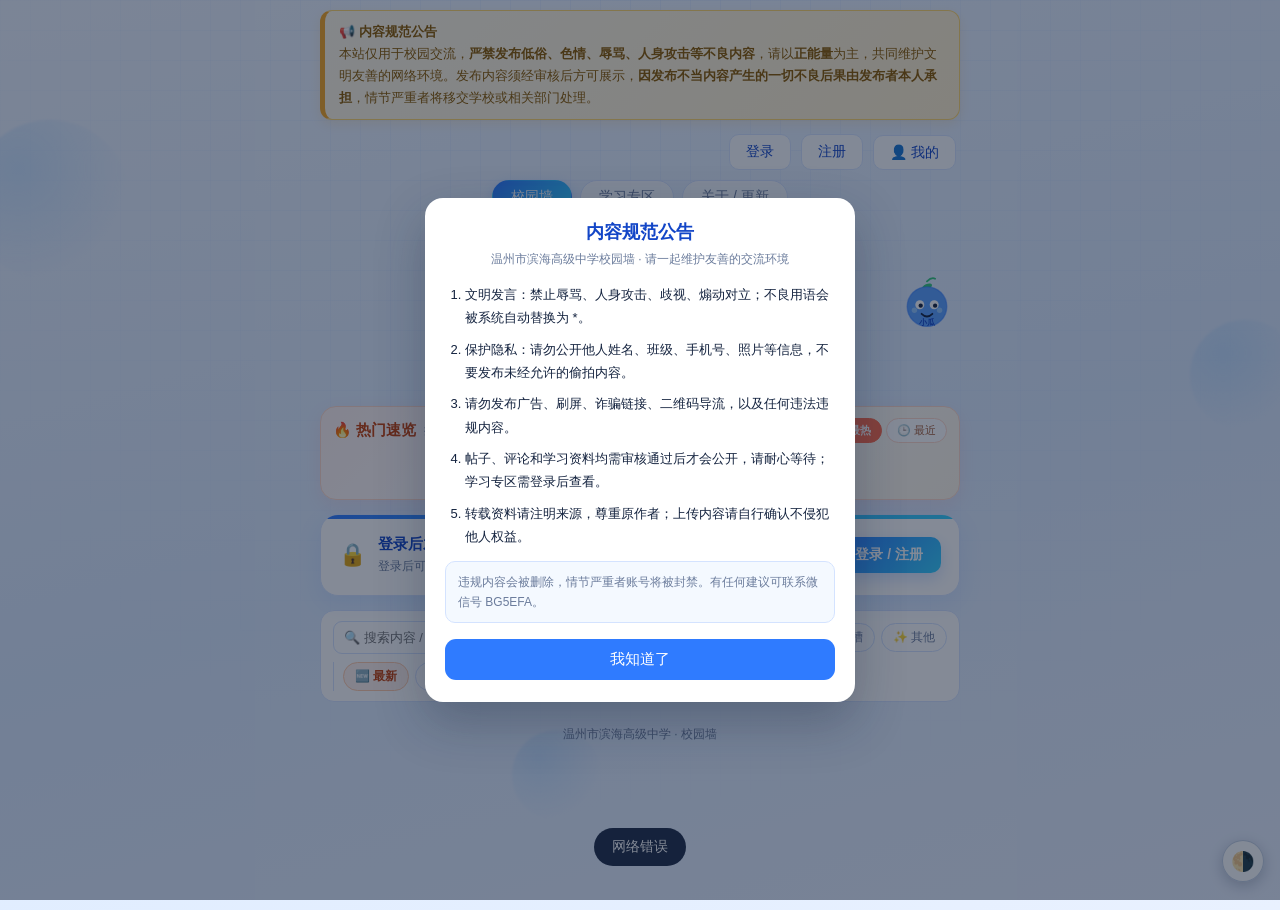
<file: index.html>
<!DOCTYPE html>
<html lang="zh-CN">
<head>
<meta charset="UTF-8">
<meta name="viewport" content="width=device-width, initial-scale=1.0">
<title>温州市滨海高级中学校园墙</title>
<style>
  :root{
    --blue:#2f7bff; --blue-d:#1346c7; --cyan:#35d0ff;
    --bg1:#eef5ff; --bg2:#dcebff; --card:#ffffff;
    --text:#14233f; --muted:#6b7c9c; --line:#d4e3ff;
    --glow:rgba(47,123,255,.22);
  }
  *{box-sizing:border-box;margin:0;padding:0}
  html,body{min-height:100%}
  body{
    font-family:-apple-system,BlinkMacSystemFont,"PingFang SC","Microsoft YaHei",sans-serif;
    color:var(--text); position:relative; overflow-x:hidden;
    background:linear-gradient(165deg,#eef5ff 0%,#dcebff 55%,#e9f1ff 100%);
    min-height:100vh;padding:0 12px 70px;
  }
  /* 科技网格 + 光晕背景 */
  body::before{
    content:"";position:fixed;inset:0;z-index:0;pointer-events:none;
    background-image:
      linear-gradient(rgba(47,123,255,.06) 1px,transparent 1px),
      linear-gradient(90deg,rgba(47,123,255,.06) 1px,transparent 1px);
    background-size:30px 30px;
    -webkit-mask-image:radial-gradient(circle at 50% 0%,#000,transparent 75%);
            mask-image:radial-gradient(circle at 50% 0%,#000,transparent 75%);
  }
  .bubble{position:fixed;border-radius:50%;filter:blur(1px);opacity:.35;z-index:0;pointer-events:none;
    background:radial-gradient(circle at 30% 30%,#9fd0ff,transparent 70%);animation:float 14s ease-in-out infinite}
  @keyframes float{0%,100%{transform:translateY(0)}50%{transform:translateY(-26px)}}

  .wrap{position:relative;z-index:1;max-width:640px;margin:0 auto}

  /* 顶栏 */
  .topbar{display:flex;align-items:center;justify-content:flex-end;gap:10px;padding:14px 4px 2px}
  .btn-ghost{background:rgba(255,255,255,.8);border:1px solid var(--line);color:var(--blue-d);
    border-radius:10px;padding:8px 16px;font-size:14px;cursor:pointer;backdrop-filter:blur(4px);transition:.15s}
  .btn-ghost:hover{border-color:var(--blue);box-shadow:0 4px 12px var(--glow)}
  a.btn-ghost{display:inline-flex;align-items:center;justify-content:center;text-decoration:none;line-height:1.2}
  .user-chip a.btn-ghost{padding:7px 12px;font-size:13px}
  .user-chip{display:flex;align-items:center;gap:8px;background:rgba(255,255,255,.85);
    border:1px solid var(--line);border-radius:30px;padding:5px 6px 5px 12px;backdrop-filter:blur(4px)}
  .user-chip .av{width:30px;height:30px;border-radius:50%;background:linear-gradient(135deg,var(--blue),var(--cyan));
    color:#fff;display:flex;align-items:center;justify-content:center;font-weight:700;font-size:14px}
  .user-chip .nm{font-size:14px;font-weight:600;max-width:90px;overflow:hidden;text-overflow:ellipsis;white-space:nowrap}

  /* 顶部导航 */
  .nav{display:flex;gap:8px;justify-content:center;margin:8px 0 2px}
  .nav a{font-size:14px;padding:7px 18px;border-radius:20px;text-decoration:none;color:var(--muted);
    border:1px solid var(--line);background:rgba(255,255,255,.7)}
  .nav a.active{color:#fff;background:linear-gradient(135deg,var(--blue),var(--cyan));border-color:transparent;box-shadow:0 4px 12px var(--glow)}

  /* 头部 */
  header{text-align:center;padding:6px 0 4px;position:relative}
  .badge{width:108px;height:108px;filter:drop-shadow(0 6px 16px var(--glow))}
  .title{font-size:24px;font-weight:800;letter-spacing:.5px;
    background:linear-gradient(90deg,var(--blue-d),var(--blue),var(--cyan));
    -webkit-background-clip:text;background-clip:text;color:transparent;margin-top:2px}
  .sub{color:var(--muted);font-size:13px;margin-top:4px}
  .mascot{position:absolute;right:6px;top:60px;width:54px;height:54px;animation:bob 3.2s ease-in-out infinite}
  @keyframes bob{0%,100%{transform:translateY(0) rotate(-3deg)}50%{transform:translateY(-8px) rotate(3deg)}}
  .mascot .tip{position:absolute;left:-78px;top:8px;background:rgba(255,255,255,.9);border:1px solid var(--line);
    color:var(--blue-d);font-size:11px;padding:3px 8px;border-radius:10px;white-space:nowrap;
    box-shadow:0 3px 8px var(--glow)}

  /* 发布框 */
  .composer{background:var(--card);border:1px solid var(--line);border-radius:18px;padding:16px;margin:14px 0;
    box-shadow:0 8px 24px rgba(47,123,255,.10);position:relative;overflow:hidden}
  .composer::before{content:"";position:absolute;left:0;top:0;right:0;height:4px;
    background:linear-gradient(90deg,var(--blue),var(--cyan))}
  textarea{width:100%;border:1px solid var(--line);border-radius:12px;padding:12px;font-size:15px;
    resize:vertical;min-height:84px;outline:none;font-family:inherit;background:#f7fbff;color:var(--text)}
  textarea:focus{border-color:var(--blue);box-shadow:0 0 0 3px rgba(47,123,255,.12)}
  .row{display:flex;gap:10px;align-items:center;margin-top:10px;flex-wrap:wrap}
  .row input[type=text]{flex:1;min-width:110px;border:1px solid var(--line);border-radius:10px;padding:9px 12px;
    font-size:14px;outline:none;background:#f7fbff}
  .row input[type=text]:focus{border-color:var(--blue)}
  .anon{display:flex;align-items:center;gap:5px;font-size:13px;color:var(--muted);cursor:pointer;user-select:none}
  .anon input{width:15px;height:15px;accent-color:var(--blue)}
  /* 未登录时只显示登录入口，发布框登录后才可见 */
  .login-gate{display:flex;align-items:center;gap:12px;flex-wrap:wrap;padding:4px 2px}
  .login-gate .gate-ico{font-size:22px;line-height:1}
  .login-gate .gate-txt{flex:1;min-width:170px;display:flex;flex-direction:column;gap:3px}
  .login-gate .gate-txt b{font-size:15px;color:var(--blue-d)}
  .login-gate .gate-txt span{font-size:12px;color:var(--muted);line-height:1.5}
  .gate-btn{background:linear-gradient(135deg,var(--blue),var(--cyan));color:#fff;border:none;
    border-radius:10px;padding:9px 18px;font-size:14px;font-weight:600;cursor:pointer;
    box-shadow:0 6px 16px var(--glow);font-family:inherit}
  .gate-btn:hover{filter:brightness(1.06)}
  .file-btn{position:relative;overflow:hidden;border:1px dashed var(--blue);color:var(--blue-d);
    border-radius:10px;padding:9px 12px;font-size:13px;cursor:pointer}
  .file-btn input{position:absolute;inset:0;opacity:0;cursor:pointer}
  .submit{margin-left:auto;background:linear-gradient(135deg,var(--blue),var(--cyan));color:#fff;border:none;
    border-radius:10px;padding:10px 24px;font-size:15px;font-weight:600;cursor:pointer;
    box-shadow:0 6px 16px var(--glow);transition:.15s}
  .submit:hover{filter:brightness(1.06);transform:translateY(-1px)}
  .submit:disabled{opacity:.6;cursor:not-allowed;transform:none}
  .preview{margin-top:8px;display:none}
  .preview img{max-width:120px;border-radius:10px;border:1px solid var(--line)}

  /* 优质内容专区：管理员标记后自动置顶，卡片摘要展示 */
  .hidden{display:none!important}
  .feat-box{margin:14px 0 18px;padding:14px;border-radius:18px;
    background:linear-gradient(135deg,#fff9e9,#fff 48%,#eef5ff);
    border:1px solid #ffe2a8;box-shadow:0 8px 24px rgba(232,163,59,.14)}
  .feat-head{display:flex;align-items:center;gap:10px;margin-bottom:10px;flex-wrap:wrap}
  .feat-title{font-size:16px;font-weight:800;color:#a86a00}
  .feat-sub{font-size:12px;color:var(--muted)}
  .feat-list{display:grid;grid-template-columns:repeat(2,minmax(0,1fr));gap:10px}
  @media(max-width:560px){ .feat-list{grid-template-columns:1fr} }
  .feat-card{background:#fff;border:1px solid #ffe6bd;border-radius:14px;padding:10px 12px;
    cursor:pointer;transition:.15s;overflow:hidden}
  .feat-card:hover{transform:translateY(-2px);box-shadow:0 6px 16px rgba(232,163,59,.18)}
  .feat-card-top{display:flex;align-items:center;gap:6px;margin-bottom:6px}
  .feat-star{font-size:11px;font-weight:700;color:#a86a00;background:#fff0c2;border-radius:8px;padding:2px 7px}
  .feat-time{font-size:11px;color:var(--muted);margin-left:auto}
  .feat-text{font-size:13px;line-height:1.6;color:var(--text);white-space:pre-wrap;word-break:break-word;
    display:-webkit-box;-webkit-line-clamp:3;-webkit-box-orient:vertical;overflow:hidden}
  .feat-card.expand .feat-text{display:block}
  .feat-pic{display:block;max-width:120px;max-height:90px;object-fit:contain;border-radius:8px;
    margin-top:8px;background:#f4f9ff}
  .feat-foot{display:flex;flex-wrap:wrap;align-items:center;justify-content:space-between;gap:8px;margin-top:8px;font-size:11px;color:var(--muted)}
  .feat-fav{border:1px solid var(--line);background:#fff;color:var(--muted);border-radius:10px;padding:3px 9px;font-size:11px;cursor:pointer;font-family:inherit}
  .feat-fav.fav-on{color:var(--blue-d);border-color:var(--blue);font-weight:600}
  .feat-tip{font-size:11px;color:var(--muted);margin-top:8px;text-align:center}

  /* 热门速览：首屏常驻小模块（默认紧凑，只显示前 3 条） */
  .hot-box{margin:12px 0 14px;padding:11px 12px;border-radius:16px;
    background:linear-gradient(135deg,#fff2ef,#fff 48%,#fff7e8);
    border:1px solid #ffd9c9;box-shadow:0 6px 18px rgba(255,107,107,.10)}
  .hot-head{display:flex;align-items:center;gap:8px;margin-bottom:8px;flex-wrap:wrap}
  .hot-title{font-size:15px;font-weight:800;color:#c2410c}
  .hot-sub{font-size:11px;color:var(--muted)}
  .hot-tabs{display:flex;gap:4px;margin-left:auto}
  .hot-tab,.hot-toggle{border:1px solid #ffd9c9;background:#fff;color:#a5623f;border-radius:999px;
    padding:4px 10px;font-size:11px;cursor:pointer;font-family:inherit;white-space:nowrap}
  .hot-tab.on{background:#ff6b4a;border-color:#ff6b4a;color:#fff;font-weight:700}
  .hot-toggle{background:#fff1ea;color:#c2410c}
  .hot-tab:hover,.hot-toggle:hover{filter:brightness(.97)}
  .hot-list{list-style:none;margin:0;padding:0;display:flex;flex-direction:column;gap:6px}
  .hot-item{display:flex;gap:9px;align-items:flex-start;background:#fff;border:1px solid #ffe4d5;
    border-radius:11px;padding:8px 10px;cursor:pointer;transition:.15s}
  .hot-item:hover{transform:translateY(-1px);box-shadow:0 5px 14px rgba(255,107,107,.16)}
  .hot-rank{flex:0 0 24px;height:24px;border-radius:8px;background:#f3eee9;color:#8a7f78;
    font-size:12px;font-weight:800;display:flex;align-items:center;justify-content:center}
  .hot-item.top1 .hot-rank{background:linear-gradient(135deg,#ffd76a,#ffb020);color:#7a4b00}
  .hot-item.top2 .hot-rank{background:linear-gradient(135deg,#e2e8f0,#b9c4d2);color:#44546b}
  .hot-item.top3 .hot-rank{background:linear-gradient(135deg,#f6c8a0,#dd9b64);color:#7a421a}
  .hot-main{flex:1;min-width:0}
  .hot-text{font-size:13px;line-height:1.5;color:var(--text);white-space:pre-wrap;word-break:break-word;
    display:-webkit-box;-webkit-line-clamp:2;-webkit-box-orient:vertical;overflow:hidden}
  .hot-item.expand .hot-text{display:block}
  .hot-meta{display:flex;flex-wrap:wrap;align-items:center;gap:8px;margin-top:5px;font-size:11px;color:var(--muted)}
  .hot-likes{color:#d2413b;font-weight:700;font-size:12px}
  .hot-pic{display:block;max-width:90px;max-height:70px;object-fit:contain;border-radius:8px;
    margin-top:6px;background:#fff4ef;cursor:zoom-in}
  .hot-jump{border:none;background:#fff1ea;color:#c2410c;border-radius:9px;padding:4px 9px;
    font-size:11px;cursor:pointer;font-family:inherit}
  .hot-jump:hover{background:#ffdfd0}
  .hot-tip{font-size:11px;color:var(--muted);margin-top:7px;text-align:center}
  .hot-empty{font-size:12px;color:var(--muted);text-align:center;padding:10px 0}
  .hot-box.compact .hot-list > li:nth-child(n+4){display:none}
  .hot-box.compact .hot-item{padding:6px 9px}
  .hot-box.compact .hot-text{-webkit-line-clamp:1}
  .hot-box.compact .hot-pic{max-width:60px;max-height:44px}
  .hot-box.compact .hot-meta span:nth-of-type(n+3){display:none}
  .hot-box.compact .hot-tip{display:none}
  @media(max-width:600px){ .hot-sub{display:none} .hot-tabs{margin-left:0} .hot-toggle{margin-left:auto} }

  /* 评论配图：输入框选图 + 列表缩略图 */
  .cmt-form .cmt-img-btn{display:inline-flex;align-items:center;gap:4px;font-size:12px;color:var(--blue-d);
    border:1px dashed #b9d2ff;background:#f4f9ff;border-radius:9px;padding:7px 10px;cursor:pointer;white-space:nowrap}
  .cmt-form .cmt-img-btn input[type=file]{display:none}
  .cmt-preview{display:flex;align-items:center;gap:8px;margin-top:8px}
  .cmt-preview img{max-width:90px;max-height:70px;object-fit:contain;border-radius:8px;
    background:#f4f9ff;border:1px solid var(--line)}
  .cmt-preview button{border:none;background:#ffe9e9;color:#c23b3b;border-radius:8px;
    padding:4px 9px;font-size:12px;cursor:pointer;font-family:inherit}
  .cmt-pic{display:block;max-width:min(100%,180px);max-height:160px;object-fit:contain;
    border-radius:9px;margin-top:6px;background:#f4f9ff;cursor:zoom-in}

  /* 帖子 */
  .wall{margin-top:4px}
  .post{background:var(--card);border:1px solid var(--line);border-radius:18px;padding:14px 16px;margin:12px 0;
    box-shadow:0 6px 18px rgba(47,123,255,.08);position:relative;overflow:hidden}
  .post::before{content:"";position:absolute;left:0;top:0;bottom:0;width:4px;
    background:linear-gradient(180deg,var(--blue),var(--cyan))}
  .post.flash{animation:postFlash 1.6s ease}
  @keyframes postFlash{0%,100%{box-shadow:0 6px 18px rgba(47,123,255,.08)}
    35%{box-shadow:0 0 0 4px #ffd76a,0 8px 24px rgba(232,163,59,.35)}}
  .post .top{display:flex;align-items:center;gap:10px}
  .avatar{width:38px;height:38px;border-radius:50%;background:linear-gradient(135deg,var(--blue),var(--cyan));
    color:#fff;display:flex;align-items:center;justify-content:center;font-weight:bold;font-size:16px;flex-shrink:0}
  .post .name{font-weight:700;font-size:15px}
  .top-tag{display:inline-block;margin:2px 0 0;font-size:11px;font-weight:700;color:#a86a00;
    background:#fff0c2;border-radius:8px;padding:2px 7px}
  .post .time{color:var(--muted);font-size:12px}
  .post .content{margin:10px 0;font-size:15px;line-height:1.65;white-space:pre-wrap;word-break:break-word}
  /* 配图统一缩略显示：横屏按宽度收、竖屏按高度收，点开可看原图 */
  .post .pic{display:block;margin:8px 0;border-radius:10px;
    max-width:100%;max-width:min(100%,260px);max-height:200px;
    width:auto;height:auto;object-fit:contain;background:#f4f9ff;cursor:zoom-in}
  @media(max-width:600px){ .post .pic{max-width:min(100%,200px);max-height:170px} }
  /* 图片加载失败时的友好占位，避免出现裂图图标 */
  .pic-fail{display:inline-block;margin:8px 0;padding:8px 12px;border-radius:9px;
    background:#f4f9ff;border:1px dashed #c9d9f0;color:#7d8ca6;font-size:12px}
  /* 点击看原图 */
  .img-mask{position:fixed;inset:0;background:rgba(12,25,45,.88);display:none;
    align-items:center;justify-content:center;z-index:120;padding:16px;cursor:zoom-out}
  .img-mask.show{display:flex}
  .img-mask img{max-width:94vw;max-height:90vh;object-fit:contain;border-radius:10px;
    box-shadow:0 12px 40px rgba(0,0,0,.4)}
  .post .acts{display:flex;flex-wrap:wrap;gap:8px 18px;align-items:center;color:var(--muted);font-size:14px;
    border-top:1px solid var(--line);padding-top:10px;margin-top:6px}
  .post .acts button{background:none;border:none;color:var(--muted);cursor:pointer;
    font-size:14px;display:flex;align-items:center;gap:5px;font-family:inherit}
  .post .acts .like.on{color:var(--blue-d);font-weight:600}
  .comments{margin-top:10px;display:none;border-top:1px dashed var(--line);padding-top:10px}
  .comments.show{display:block}
  .cmt{font-size:14px;line-height:1.5;margin:6px 0;padding:8px 10px;background:#f4f9ff;border-radius:10px}
  .cmt b{color:var(--blue-d)}
  .cmt-form{display:flex;gap:8px;margin-top:8px;align-items:center;flex-wrap:wrap}
  .cmt-form input[type=text]{flex:1;min-width:120px;border:1px solid var(--line);border-radius:9px;padding:8px 10px;font-size:13px;outline:none;background:#f7fbff}
  .cmt-form button{background:linear-gradient(135deg,var(--blue),var(--cyan));color:#fff;border:none;border-radius:9px;padding:0 14px;font-size:13px;cursor:pointer}
  .cmt-form .anon{font-size:12px;flex-shrink:0}
  .cmt-gate{margin-top:8px;padding:8px 10px;border:1px dashed #b9d2ff;background:#f4f9ff;
    border-radius:9px;font-size:12px;color:#42608f;display:flex;align-items:center;gap:8px;flex-wrap:wrap}
  .cmt-gate button{border:1px solid #cfe0ff;background:#fff;color:var(--blue-d);border-radius:8px;
    padding:5px 12px;font-size:12px;cursor:pointer;font-family:inherit}
  /* 楼中楼回复 / 评论点赞 */
  .cmt-thread{margin:9px 0}
  .cmt-reply{margin-left:24px;background:#eaf2ff;border-left:2px solid #8ab4ff}
  .cmt-head{display:flex;align-items:center;gap:6px;flex-wrap:wrap;font-size:12px;margin-bottom:3px}
  .cmt-head b{font-size:13px}
  .cmt-at{color:var(--blue-d);font-weight:600}
  .cmt-time{color:var(--muted);font-size:11px;margin-left:auto}
  .cmt-body{white-space:pre-wrap;word-break:break-word;font-size:13px}
  .cmt-acts{display:flex;gap:10px;margin-top:5px}
  .cmt-acts button{border:none;background:transparent;color:var(--muted);font-size:12px;cursor:pointer;
    font-family:inherit;padding:2px 4px}
  .cmt-acts button:hover{color:var(--blue-d)}
  .cmt-acts .cmt-like.on{color:#d2413b;font-weight:700}
  .cmt-reply-form{display:flex;gap:6px;align-items:center;flex-wrap:wrap;margin-top:7px}
  .cmt-reply-form input[type=text]{flex:1;min-width:120px;border:1px solid var(--line);border-radius:8px;
    padding:7px 9px;font-size:12px;outline:none;background:#fff}
  .cmt-reply-form .anon{font-size:12px;color:var(--muted)}
  .cmt-reply-form button{border:none;border-radius:8px;padding:6px 12px;font-size:12px;cursor:pointer;font-family:inherit}
  .cmt-reply-form .send{background:linear-gradient(135deg,var(--blue),var(--cyan));color:#fff}
  .cmt-reply-form .cancel{background:#eef3fb;color:var(--muted)}

  .more{display:block;width:100%;margin:16px 0;padding:12px;background:#fff;border:1px solid var(--line);
    border-radius:12px;color:var(--blue-d);font-size:14px;cursor:pointer;box-shadow:0 4px 12px rgba(47,123,255,.06)}
  .empty{text-align:center;color:var(--muted);padding:34px 0}
  .toast{position:fixed;left:50%;bottom:34px;transform:translateX(-50%);background:rgba(20,35,63,.94);color:#fff;
    padding:10px 18px;border-radius:22px;font-size:14px;opacity:0;pointer-events:none;transition:.25s;z-index:200}
  .toast.show{opacity:1}
  /* 关于我们 / 更新日志已独立为 info.html */

  .foot{text-align:center;margin-top:24px;font-size:12px;color:var(--muted)}
  .foot a{color:var(--blue);text-decoration:none}

  /* 弹窗 */
  .mask{position:fixed;inset:0;background:rgba(10,22,46,.45);backdrop-filter:blur(3px);z-index:150;
    display:none;align-items:center;justify-content:center;padding:18px}
  .mask.show{display:flex}
  .modal{background:#fff;border-radius:18px;padding:22px 20px;width:100%;max-width:340px;
    box-shadow:0 20px 50px rgba(20,35,63,.3);position:relative;animation:pop .2s ease}
  @keyframes pop{from{transform:scale(.94);opacity:0}to{transform:scale(1);opacity:1}}
  .modal h3{font-size:19px;color:var(--blue-d);margin-bottom:4px;text-align:center}
  .modal p.h{text-align:center;color:var(--muted);font-size:12px;margin-bottom:16px}
  .modal label{display:block;font-size:13px;color:var(--muted);margin:10px 0 4px}
  .modal input{width:100%;border:1px solid var(--line);border-radius:10px;padding:10px 12px;font-size:14px;outline:none;background:#f7fbff}
  .modal input:focus{border-color:var(--blue);box-shadow:0 0 0 3px rgba(47,123,255,.12)}
  .modal .mbtn{width:100%;margin-top:18px;background:linear-gradient(135deg,var(--blue),var(--cyan));color:#fff;
    border:none;border-radius:11px;padding:12px;font-size:15px;font-weight:600;cursor:pointer;box-shadow:0 6px 16px var(--glow)}
  .modal .alt{text-align:center;font-size:13px;color:var(--muted);margin-top:14px}
  .modal .alt a{color:var(--blue);cursor:pointer;text-decoration:none;font-weight:600}
  .modal .close{position:absolute;right:14px;top:12px;font-size:20px;color:var(--muted);cursor:pointer;line-height:1}
  .captcha-row{display:flex;gap:10px;align-items:center;margin-top:8px}
  .captcha-row input{flex:1}
  .captcha-img{height:42px;border-radius:8px;border:1px solid var(--line);cursor:pointer;background:#f7fbff}
  .captcha-img:active{transform:scale(.97)}
  /* 投稿分类 / 搜索筛选 / 举报 */
  .cat-sel{border:1px solid var(--line);border-radius:9px;padding:8px 10px;font-size:13px;color:var(--blue-d);background:rgba(255,255,255,.9);outline:none;cursor:pointer}
  .cat-sel:focus{border-color:var(--blue)}
  .filter-bar{display:flex;gap:8px;align-items:center;flex-wrap:wrap;margin:14px 0 10px;padding:10px 12px;background:var(--card);border:1px solid var(--line);border-radius:14px}
  .filter-bar input[type=search]{flex:1;min-width:150px;border:1px solid var(--line);border-radius:9px;padding:8px 10px;font-size:13px;outline:none}
  .filter-bar input[type=search]:focus{border-color:var(--blue);box-shadow:0 0 0 3px rgba(47,123,255,.12)}
  .cat-chips{display:flex;gap:6px;flex-wrap:wrap}
  .cat-chips button{border:1px solid var(--line);background:#fff;color:var(--muted);border-radius:20px;padding:5px 11px;font-size:12px;cursor:pointer}
  .cat-chips button.on{background:linear-gradient(135deg,var(--blue),var(--cyan));color:#fff;border-color:transparent;font-weight:600}
  /* 首页排序切换 */
  .sort-tabs{display:flex;gap:6px;flex-wrap:wrap;border-left:1px solid var(--line);padding-left:9px}
  .sort-tabs button{border:1px solid var(--line);background:#fff;color:var(--muted);border-radius:20px;
    padding:5px 11px;font-size:12px;cursor:pointer;font-family:inherit}
  .sort-tabs button.on{background:#fff1ea;border-color:#ffcaa8;color:#c2410c;font-weight:700}
  .cat-tag{display:inline-block;margin-left:8px;font-size:11px;padding:2px 8px;border-radius:10px;background:#eef4ff;color:var(--blue-d);vertical-align:middle}
  .post .acts .act-mini{font-size:12px;opacity:.7}
  .post .acts .act-mini:hover{opacity:1;color:var(--blue-d)}
  .post .acts .act-mini.fav-on{color:var(--blue-d);opacity:1;font-weight:600}
  .report-reason{width:100%;min-height:80px;box-sizing:border-box;border:1px solid var(--line);border-radius:10px;padding:10px;font-size:13px;resize:vertical;outline:none}
  .report-reason:focus{border-color:var(--blue)}
</style>
<link rel="stylesheet" href="theme.css">
<script src="theme.js"></script>
</head>
<body>
<div class="bubble" style="width:160px;height:160px;left:-30px;top:120px"></div>
<div class="bubble" style="width:110px;height:110px;right:-20px;top:320px;animation-delay:3s"></div>
<div class="bubble" style="width:90px;height:90px;left:40%;bottom:80px;animation-delay:6s"></div>

<div class="wrap">
  <!-- 内容规范公告 -->
  <div class="notice-bar" role="alert" style="margin:10px auto 0;max-width:640px;background:linear-gradient(135deg,#fff8e6,#ffefcc);border:1px solid #ffd66b;border-left:5px solid #f5a623;border-radius:12px;padding:10px 14px;font-size:13px;line-height:1.7;color:#8a5a00;box-shadow:0 4px 12px rgba(245,166,35,.15)">
    <b>📢 内容规范公告</b><br>
    本站仅用于校园交流，<b>严禁发布低俗、色情、辱骂、人身攻击等不良内容</b>，请以<b>正能量</b>为主，共同维护文明友善的网络环境。发布内容须经审核后方可展示，<b>因发布不当内容产生的一切不良后果由发布者本人承担</b>，情节严重者将移交学校或相关部门处理。
  </div>

  <div class="topbar" id="authArea">
    <button class="btn-ghost" id="loginBtn">登录</button>
    <button class="btn-ghost" id="regBtn">注册</button>
    <a class="btn-ghost" href="me.html">👤 我的</a>
  </div>

  <nav class="nav">
    <a href="index.html" class="active">校园墙</a>
    <a href="study.html">学习专区</a>
    <a href="info.html">关于 / 更新</a>
  </nav>

  <header>
    <!-- 校徽（原校徽已抠图，透明背景） -->
    <img class="badge" src="/badge.png" alt="温州市滨海高级中学校徽" onerror="this.style.display='none'">

    <h1 class="title">温州市滨海高级中学校园墙</h1>
    <p class="sub">把心动写进青春 · 匿名也可，真诚最好</p>

    <!-- 小瓜吉祥物 -->
    <svg class="mascot" viewBox="0 0 60 60" xmlns="http://www.w3.org/2000/svg" aria-label="小瓜">
      <ellipse cx="30" cy="12" rx="6" ry="3" fill="#34c77b" transform="rotate(-25 30 12)"/>
      <path d="M30 6 q5 -5 9 -3" stroke="#34c77b" stroke-width="2" fill="none" stroke-linecap="round"/>
      <circle cx="30" cy="34" r="22" fill="#5aa0ff"/>
      <circle cx="30" cy="34" r="22" fill="none" stroke="#2f7bff" stroke-width="1.5" opacity=".5"/>
      <circle cx="22" cy="32" r="5" fill="#fff"/>
      <circle cx="38" cy="32" r="5" fill="#fff"/>
      <circle cx="23" cy="33" r="2.4" fill="#14233f"/>
      <circle cx="39" cy="33" r="2.4" fill="#14233f"/>
      <circle cx="16" cy="38" r="3" fill="#9fd0ff" opacity=".8"/>
      <circle cx="44" cy="38" r="3" fill="#9fd0ff" opacity=".8"/>
      <path d="M24 42 q6 6 12 0" stroke="#14233f" stroke-width="2" fill="none" stroke-linecap="round"/>
      <text x="30" y="54" text-anchor="middle" font-size="9" font-weight="700" fill="#1346c7">小瓜</text>
    </svg>
  </header>

  <!-- 热门速览：首屏常驻小模块，访客无需登录 / 滚动即可看见 -->
  <section class="hot-box compact" id="hotBox">
    <div class="hot-head">
      <span class="hot-title">🔥 热门速览</span>
      <span class="hot-sub" id="hotSub">按点赞数排名 · 实时更新</span>
      <div class="hot-tabs" id="hotTabs">
        <button type="button" class="hot-tab on" data-mode="hot">🔥 最热</button>
        <button type="button" class="hot-tab" data-mode="recent">🕒 最近</button>
      </div>
      <button type="button" class="hot-toggle" id="hotToggle" aria-expanded="false">展开全部 ▾</button>
    </div>
    <ol class="hot-list" id="hotList"></ol>
    <div class="hot-empty hidden" id="hotEmpty">暂时还没有上墙内容，来发第一条吧～</div>
    <div class="hot-tip">点条目看全文 · 「查看原帖 ↗」跳到校园墙 <span id="hotCount"></span></div>
  </section>

  <section class="composer">
    <div class="login-gate" id="loginGate">
      <div class="gate-ico">🔒</div>
      <div class="gate-txt">
        <b>登录后才能发布内容</b>
        <span>登录后可勾选「匿名」，同学们只会看到「匿名」</span>
      </div>
      <button class="gate-btn" id="gateLogin" type="button">登录 / 注册</button>
    </div>
    <div class="hidden" id="composerBody">
      <textarea id="content" maxlength="500" placeholder="写下你想说的悄悄话…（1-500字）"></textarea>
      <div class="preview" id="preview"><img id="previewImg" alt="预览"></div>
      <div class="row">
        <select class="cat-sel" id="category" aria-label="投稿分类">
          <option value="love">👤 寻人</option>
          <option value="lost">🔎 寻物</option>
          <option value="help">🙋 求助</option>
          <option value="chat">💬 吐槽</option>
          <option value="other" selected>✨ 其他</option>
        </select>
        <input type="text" id="nickname" maxlength="50" placeholder="昵称（留空用账号昵称）">
        <label class="anon" title="勾选后校园墙只显示「匿名」"><input type="checkbox" id="anon"> 匿名</label>
        <label class="file-btn" title="支持 jpg / png / gif / webp，单张 ≤10MB">📷 图片 ≤10MB
          <input type="file" id="image" accept="image/jpeg,image/png,image/gif,image/webp">
        </label>
        <button class="submit" id="submitBtn">发布</button>
      </div>
    </div>
  </section>

  <!-- 优质内容专区：管理员标记后自动置顶展示 -->
  <section class="feat-box hidden" id="featBox">
    <div class="feat-head"><span class="feat-title">⭐ 优质内容</span><span class="feat-sub">管理员推荐 · 优先展示</span></div>
    <div class="feat-list" id="featList"></div>
    <div class="feat-tip">点卡片可展开全文，点图片看原图</div>
  </section>

  <div class="filter-bar">
    <input type="search" id="searchInput" placeholder="🔍 搜索内容 / 昵称…" maxlength="50" autocomplete="off">
    <div class="cat-chips" id="catChips">
      <button data-cat="" class="on">全部</button>
      <button data-cat="love">👤 寻人</button>
      <button data-cat="lost">🔎 寻物</button>
      <button data-cat="help">🙋 求助</button>
      <button data-cat="chat">💬 吐槽</button>
      <button data-cat="other">✨ 其他</button>
    </div>
    <div class="sort-tabs" id="sortTabs" aria-label="内容排序">
      <button data-sort="latest" class="on">🆕 最新</button>
      <button data-sort="hot">🔥 最热</button>
      <button data-sort="featured">⭐ 精选</button>
    </div>
  </div>

  <div class="wall" id="wall"></div>
  <button class="more" id="moreBtn" style="display:none">加载更多 ↓</button>

  <div class="foot">
    温州市滨海高级中学 · 校园墙
  </div>

</div>

<div class="toast" id="toast"></div>

<!-- 配图原图查看 -->
<div class="img-mask" id="imgMask"><img id="imgMaskPic" alt="原图"></div>

<!-- 举报弹窗 -->
<div class="mask" id="reportMask">
  <div class="modal">
    <span class="close" data-close="reportMask">×</span>
    <h3>举报这条内容</h3>
    <p class="h">请简单说明原因，管理员会尽快处理。</p>
    <textarea class="report-reason" id="reportReason" maxlength="200" placeholder="例如：含有不适宜内容 / 人身攻击…（可不填）"></textarea>
    <button class="mbtn" id="reportSubmit">提交举报</button>
  </div>
</div>

<!-- 登录弹窗 -->
<div class="mask" id="loginMask">
  <div class="modal">
    <span class="close" data-close="loginMask">×</span>
    <h3>登录</h3>
    <p class="h">登录后可用你的昵称发布</p>
    <label>用户名</label>
    <input type="text" id="l_user" placeholder="用户名" autocomplete="username">
    <label>密码</label>
    <input type="password" id="l_pwd" placeholder="密码" autocomplete="current-password">
    <label>验证码</label>
    <div class="captcha-row">
      <input type="text" id="l_cap" placeholder="输入右侧 4 位数字" maxlength="4" autocomplete="off">
      <img class="captcha-img" id="l_capimg" alt="验证码" title="点击刷新">
    </div>
    <button class="mbtn" id="l_submit">登 录</button>
    <p class="alt">还没有账号？<a id="toReg">立即注册</a></p>
  </div>
</div>

<!-- 注册弹窗 -->
<div class="mask" id="regMask">
  <div class="modal">
    <span class="close" data-close="regMask">×</span>
    <h3>注册</h3>
    <p class="h">加入温州市滨海高级中学校园墙</p>
    <label>用户名（3-20位，中英文/数字/下划线）</label>
    <input type="text" id="r_user" placeholder="用户名" autocomplete="username">
    <label>昵称（留空默认等于用户名）</label>
    <input type="text" id="r_nick" placeholder="昵称" maxlength="50">
    <label>密码（至少6位）</label>
    <input type="password" id="r_pwd" placeholder="密码" autocomplete="new-password">
    <label>邀请码（注册必填）</label>
    <input type="text" id="r_inv" placeholder="请输入邀请码" maxlength="32" autocomplete="off">
    <label>验证码</label>
    <div class="captcha-row">
      <input type="text" id="r_cap" placeholder="输入右侧 4 位数字" maxlength="4" autocomplete="off">
      <img class="captcha-img" id="r_capimg" alt="验证码" title="点击刷新">
    </div>
    <button class="mbtn" id="r_submit">注 册</button>
    <p class="alt">已有账号？<a id="toLogin">去登录</a></p>
  </div>
</div>

<script>
const API = 'api.php';
let page = 1, loading = false, noMore = false;
let TOKEN = localStorage.getItem('bb_token') || '';
const CATS = {love:'👤 寻人', lost:'🔎 寻物', help:'🙋 求助', chat:'💬 吐槽', other:'✨ 其他'};
let curCat = '', curQ = '', curSort = 'latest', reportPostId = 0;
function escHtml(s){ return String(s||'').replace(/[&<>"']/g, c=>({'&':'&amp;','<':'&lt;','>':'&gt;','"':'&quot;',"'":'&#39;'}[c])); }
let ME = null;

function toast(msg){
  const t = document.getElementById('toast');
  t.textContent = msg; t.classList.add('show');
  setTimeout(()=>t.classList.remove('show'), 1800);
}
function escName(n){ return (n || '匿名'); }
// 后端发布门禁返回 need_login 时统一引导登录（顺带清理过期登录态）
function handleLoginRequired(d){
  if(!d || !d.need_login) return false;
  TOKEN=''; ME=null; localStorage.removeItem('bb_token');
  renderAuth(); toast(d.msg || '请先登录后再发布'); openAuth('login');
  return true;
}
function fmtTime(s){
  const d = new Date(s.replace(' ','T')+'Z');
  if(isNaN(d)) return s;
  const diff = (Date.now()-d.getTime())/1000;
  if(diff<60) return '刚刚';
  if(diff<3600) return Math.floor(diff/60)+'分钟前';
  if(diff<86400) return Math.floor(diff/3600)+'小时前';
  return s;
}
function safeImg(name){
  if(!name) return '';
  if(!/^[a-f0-9]{32}\.(jpg|png|gif|webp)$/.test(name)) return '';
  return '/uploads/'+name;
}

// ---------- 鉴权 UI ----------
async function refreshUser(){
  if(!TOKEN){ ME = null; renderAuth(); return; }
  try{
    const r = await fetch(API+'?action=me&token='+encodeURIComponent(TOKEN));
    const d = await r.json();
    if(d.ok){ ME = d; } else { TOKEN=''; localStorage.removeItem('bb_token'); ME=null; }
  }catch(_){ ME=null; }
  renderAuth();
}
function renderAuth(){
  const area = document.getElementById('authArea');
  if(ME){
    const letter = escHtml(String((ME.nickname||ME.username||'?')[0]).toUpperCase());
    area.innerHTML =
      '<div class="user-chip"><div class="av">'+letter+'</div>'+
      '<span class="nm">'+escHtml(ME.nickname)+'</span>'+
      '<a class="btn-ghost" href="me.html">👤 我的</a>'+
      '<button class="btn-ghost" id="logoutBtn">退出</button></div>';
    document.getElementById('logoutBtn').addEventListener('click', logout);
    // 预填昵称
    const nick = document.getElementById('nickname');
    nick.value = ME.nickname;
  } else {
    area.innerHTML =
      '<button class="btn-ghost" id="loginBtn">登录</button>'+
      '<button class="btn-ghost" id="regBtn">注册</button>'+
      '<a class="btn-ghost" href="me.html">👤 我的</a>';
    document.getElementById('loginBtn').addEventListener('click', ()=>openAuth('login'));
    document.getElementById('regBtn').addEventListener('click', ()=>openAuth('reg'));
    document.getElementById('nickname').value = '';
  }
  // 发布框：未登录只显示登录入口，登录后才展示完整的发布表单
  const gate = document.getElementById('loginGate');
  const composerBody = document.getElementById('composerBody');
  if(gate) gate.classList.toggle('hidden', !!TOKEN);
  if(composerBody) composerBody.classList.toggle('hidden', !TOKEN);
  // 登录态确定后再渲染，保证 is_mine / is_favorited / 评论框状态正确
  loadPosts(true);
  loadFeatured();
  loadHotRank();
}
function logout(){
  if(TOKEN){ fetch(API, {method:'POST', headers:{'Content-Type':'application/x-www-form-urlencoded'},
    body:'action=logout&token='+encodeURIComponent(TOKEN)}).catch(()=>{}); }
  TOKEN=''; ME=null; localStorage.removeItem('bb_token');
  renderAuth(); toast('已退出');
}

// ---------- 验证码 ----------
let curCap = { login: '', reg: '' };
async function loadCaptcha(kind){
  try{
    const r = await fetch(API+'?action=captcha');
    const d = await r.json();
    if(d.ok){
      if(kind==='login'){ curCap.login = d.cid; document.getElementById('l_capimg').src = d.image; document.getElementById('l_cap').value=''; }
      else { curCap.reg = d.cid; document.getElementById('r_capimg').src = d.image; document.getElementById('r_cap').value=''; }
    }
  }catch(_){}
}
function openAuth(kind){
  closeMask('loginMask'); closeMask('regMask');
  if(kind==='login'){ openMask('loginMask'); loadCaptcha('login'); }
  else { openMask('regMask'); loadCaptcha('reg'); }
}

// ---------- 帖子流 ----------
async function loadPosts(reset){
  if(loading || (noMore && !reset)) return;
  loading = true;
  if(reset){ page = 1; noMore = false; document.getElementById('wall').innerHTML=''; }
  const wall = document.getElementById('wall');
  try{
    const r = await fetch(API+'?action=list&page='+page+
      '&sort='+encodeURIComponent(curSort)+
      (curCat ? '&category='+encodeURIComponent(curCat) : '')+
      (curQ ? '&q='+encodeURIComponent(curQ) : '')+
      (TOKEN ? '&token='+encodeURIComponent(TOKEN) : ''));
    const data = await r.json();
    if(!data.ok){ toast(data.msg||'加载失败'); return; }
    if(data.posts.length===0 && page===1){
      wall.innerHTML = '<div class="empty">还没有内容哦，来做第一个吧 🌟</div>';
      noMore = true;
    }
    data.posts.forEach(p=>wall.appendChild(renderPost(p)));
    if(page*data.per >= data.total) noMore = true;
    document.getElementById('moreBtn').style.display = noMore ? 'none' : 'block';
    page++;
  }catch(e){ toast('网络错误'); }
  finally{ loading = false; }
}

// 配图加载失败：带随机参数自动重试一次，仍失败则显示友好占位（避免裂图图标）
function picFail(img){
  if(img.dataset.retried){
    img.style.display = 'none';
    if(img.parentNode && !img.parentNode.querySelector('.pic-fail')){
      const tip = document.createElement('div');
      tip.className = 'pic-fail';
      tip.textContent = '图片暂时加载不出来，稍后刷新再试';
      img.parentNode.insertBefore(tip, img.nextSibling);
    }
    return;
  }
  img.dataset.retried = '1';
  img.src += (img.src.indexOf('?') >= 0 ? '&' : '?') + '_r=' + Date.now();
}

// 配图：点击看原图（缩略显示后仍可放大查看）
const imgMask = document.getElementById('imgMask');
function openPic(src){
  document.getElementById('imgMaskPic').src = src;
  imgMask.classList.add('show');
}
imgMask.addEventListener('click', () => imgMask.classList.remove('show'));
document.addEventListener('keydown', e => { if(e.key === 'Escape') imgMask.classList.remove('show'); });

// 收藏：登录后才可操作，成功后同步同一条内容在主列表与优质专区的按钮状态
async function toggleFavorite(pid, btn){
  if(!TOKEN){ toast('请先登录后收藏'); openAuth('login'); return; }
  if(btn) btn.disabled = true;
  try{
    const fd = new FormData();
    fd.append('action','favorite_toggle'); fd.append('post_id', pid); fd.append('token', TOKEN);
    const r = await fetch(API, {method:'POST', body:fd});
    const d = await r.json();
    if(!d.ok){ if(!handleLoginRequired(d)) toast(d.msg || '操作失败'); return; }
    document.querySelectorAll('.act-fav[data-id="'+pid+'"]').forEach(b=>{
      b.classList.toggle('fav-on', !!d.favorited);
      b.textContent = d.favorited ? '★ 已收藏' : '☆ 收藏';
    });
    toast(d.msg || (d.favorited ? '已收藏' : '已取消收藏'));
  }catch(_){ toast('网络错误'); }
  finally{ if(btn) btn.disabled = false; }
}

function renderPost(p){
  const el = document.createElement('div');
  el.className = 'post';
  el.dataset.pid = p.id; // 热门排行「查看原帖」据此定位
  const avatar = escHtml(String(escName(p.nickname)[0]||'匿').toUpperCase());
  const catLabel = CATS[p.category] || CATS.other;
  const mine = Number(p.is_mine) === 1; // 公开接口不返回作者 ID，仅告知本人
  const faved = Number(p.is_favorited) === 1;
  let html = '';
  html += '<div class="top"><div class="avatar">'+avatar+'</div>'+
          '<div><div class="name"></div>'+
          (Number(p.featured)===1? '<span class="top-tag">⭐ 优质</span>':'')+
          '<span class="cat-tag">'+escHtml(catLabel)+'</span>'+
          '<div class="time"></div></div></div>';
  html += '<div class="content"></div>';
  const img = safeImg(p.image);
  if(img) html += '<img class="pic" src="'+img+'" alt="配图" title="点击查看原图" onerror="picFail(this)">';
  html += '<div class="acts">'+
          '<button class="like" data-id="'+p.id+'">❤ <span class="cnt">'+(p.likes||0)+'</span></button>'+
          '<button class="cmt-toggle" data-id="'+p.id+'">💬 评论 <span>'+(p.comment_count||0)+'</span></button>'+
          '<button class="act-mini act-fav'+(faved?' fav-on':'')+'" data-id="'+p.id+'">'+(faved?'★ 已收藏':'☆ 收藏')+'</button>'+
          '<button class="act-mini act-report" data-id="'+p.id+'">⚑ 举报</button>'+
          (mine ? '<button class="act-mini act-del" data-id="'+p.id+'">🗑 删除</button>' : '')+
          '</div>';
  // 评论与发布同理：登录后才出现输入框，并带独立「匿名」勾选
  const cmtForm = TOKEN
    ? '<div class="cmt-form"><input type="text" placeholder="说点什么…" maxlength="200">'+
      '<label class="anon" title="勾选后评论只显示「匿名」"><input type="checkbox" class="cmt-anon"> 匿名</label>'+
      '<label class="cmt-img-btn" title="评论可带一张图片，≤10MB">📷 图片'+
        '<input type="file" class="cmt-img-input" accept="image/jpeg,image/png,image/gif,image/webp"></label>'+
      '<button>发送</button></div>'+
      '<div class="cmt-preview hidden"><img class="cmt-prev-pic" alt="待发送图片预览">'+
        '<button type="button" class="cmt-prev-del">✕ 移除</button></div>'
    : '<div class="cmt-gate">🔒 登录后才能评论 <button type="button" class="cmt-login">去登录</button></div>';
  html += '<div class="comments" data-id="'+p.id+'">'+
          '<div class="cmt-list"></div>'+ cmtForm +'</div>';
  el.innerHTML = html;
  const pic = el.querySelector('.pic');
  if(pic) pic.addEventListener('click', () => openPic(pic.src));
  el.querySelector('.name').textContent = escName(p.nickname);
  el.querySelector('.time').textContent = fmtTime(p.created_at);
  el.querySelector('.content').textContent = p.content;

  el.querySelector('.like').addEventListener('click', async (e)=>{
    const btn = e.currentTarget;
    try{
      const r = await fetch(API, {method:'POST', headers:{'Content-Type':'application/x-www-form-urlencoded'},
        body:'action=like&post_id='+p.id});
      const d = await r.json();
      if(d.ok){ btn.querySelector('.cnt').textContent = d.likes; btn.classList.add('on'); loadHotRank(); }
      else toast(d.msg);
    }catch(_){ toast('网络错误'); }
  });
  const box = el.querySelector('.comments');
  el.querySelector('.cmt-toggle').addEventListener('click', async ()=>{
    box.classList.toggle('show');
    if(box.classList.contains('show') && !box.dataset.loaded){
      await loadComments(p.id, box);
      box.dataset.loaded = '1';
    }
  });
  const cmtLoginBtn = el.querySelector('.cmt-login');
  if(cmtLoginBtn) cmtLoginBtn.addEventListener('click', ()=>openAuth('login'));

  // 评论配图：本地预览 + 随 FormData 提交，支持纯图片评论
  const imgSel = el.querySelector('.cmt-img-input');
  const prevBox = el.querySelector('.cmt-preview');
  const prevPic = el.querySelector('.cmt-prev-pic');
  let cmtImgFile = null, cmtImgUrl = null;
  function clearCmtImage(){
    cmtImgFile = null;
    if(cmtImgUrl){ URL.revokeObjectURL(cmtImgUrl); cmtImgUrl = null; }
    if(imgSel) imgSel.value = '';
    if(prevBox) prevBox.classList.add('hidden');
  }
  if(imgSel){
    imgSel.addEventListener('change', ()=>{
      const f = imgSel.files[0];
      if(!f){ clearCmtImage(); return; }
      const err = checkImage(f);
      if(err){ toast(err); clearCmtImage(); return; }
      if(cmtImgUrl) URL.revokeObjectURL(cmtImgUrl);
      cmtImgFile = f; cmtImgUrl = URL.createObjectURL(f);
      prevPic.src = cmtImgUrl;
      prevBox.classList.remove('hidden');
    });
    const delPrev = el.querySelector('.cmt-prev-del');
    if(delPrev) delPrev.addEventListener('click', clearCmtImage);
  }

  const cmtSend = el.querySelector('.cmt-form button');
  if(cmtSend) cmtSend.addEventListener('click', async ()=>{
    const inp = el.querySelector('.cmt-form input[type=text]');
    const v = inp.value.trim();
    if(!v && !cmtImgFile){ toast('写点什么或选一张图片吧'); return; }
    if(!TOKEN){ toast('请先登录后再评论'); openAuth('login'); return; }
    const fd = new FormData();
    fd.append('action','comment_add');
    fd.append('post_id', p.id);
    fd.append('content', v);
    if(cmtImgFile) fd.append('image', cmtImgFile);
    if(TOKEN) fd.append('token', TOKEN);
    const anonChk = el.querySelector('.cmt-anon');
    if(anonChk && anonChk.checked) fd.append('anonymous','1');
    try{
      const r = await fetch(API, {method:'POST', body:fd});
      const d = await r.json();
      if(d.ok){ inp.value=''; clearCmtImage(); toast(d.msg); } // 评论进入审核，不即时上屏
      else if(!handleLoginRequired(d)) toast(d.msg);
    }catch(_){ toast('网络错误'); }
  });

  el.querySelector('.act-fav').addEventListener('click', e=>toggleFavorite(p.id, e.currentTarget));

  const delBtn = el.querySelector('.act-del');
  if(delBtn) delBtn.addEventListener('click', async ()=>{
    if(!confirm('确定删除自己发布的这条内容吗？删除后不可恢复。')) return;
    const fd = new FormData();
    fd.append('action','post_delete_own'); fd.append('post_id', p.id);
    if(TOKEN) fd.append('token', TOKEN);
    try{
      const r = await fetch(API, {method:'POST', body:fd});
      const d = await r.json();
      if(d.ok){ el.remove(); toast('已删除'); loadFeatured(); loadHotRank(); }
      else toast(d.msg || '删除失败');
    }catch(_){ toast('网络错误'); }
  });
  el.querySelector('.act-report').addEventListener('click', ()=>{
    reportPostId = p.id;
    document.getElementById('reportReason').value = '';
    openMask('reportMask');
  });
  return el;
}

// 单条评论：昵称 / @被回复者 / 时间 / 正文 / 图片 / 点赞 / 回复
function renderComment(c, isReply, postId){
  const div = document.createElement('div');
  div.className = 'cmt' + (isReply ? ' cmt-reply' : '');
  const head = document.createElement('div'); head.className = 'cmt-head';
  const b = document.createElement('b'); b.textContent = escName(c.nickname)+'：'; head.appendChild(b);
  if(c.reply_to){
    const at = document.createElement('span'); at.className='cmt-at';
    at.textContent = '@'+escName(c.reply_to); head.appendChild(at);
  }
  const t = document.createElement('span'); t.className='cmt-time';
  t.textContent = fmtTime(c.created_at); head.appendChild(t);
  div.appendChild(head);
  const body = document.createElement('div'); body.className='cmt-body';
  body.textContent = c.content || ''; div.appendChild(body);
  const im = safeImg(c.image);
  if(im){
    const pic = document.createElement('img'); pic.className='cmt-pic'; pic.src=im;
    pic.alt='评论图片'; pic.title='点击查看原图';
    pic.addEventListener('error', ()=>picFail(pic));
    pic.addEventListener('click', ()=>openPic(pic.src));
    div.appendChild(pic);
  }
  const acts = document.createElement('div'); acts.className='cmt-acts';
  const likeBtn = document.createElement('button');
  likeBtn.type='button';
  likeBtn.className = 'cmt-like' + (Number(c.liked)===1 ? ' on' : '');
  likeBtn.innerHTML = '👍 <span>'+(Number(c.like_count)||0)+'</span>';
  likeBtn.addEventListener('click', async ()=>{
    try{
      const r = await fetch(API, {method:'POST', headers:{'Content-Type':'application/x-www-form-urlencoded'},
        body:'action=comment_like&comment_id='+c.id});
      const d = await r.json();
      if(d.ok){
        likeBtn.querySelector('span').textContent = d.likes;
        likeBtn.classList.toggle('on', !!d.liked);
      } else toast(d.msg);
    }catch(_){ toast('网络错误'); }
  });
  acts.appendChild(likeBtn);
  if(TOKEN){
    const rb = document.createElement('button');
    rb.type='button'; rb.className='cmt-reply-btn'; rb.textContent='↩ 回复';
    rb.addEventListener('click', ()=>openReplyForm(div, c, postId));
    acts.appendChild(rb);
  }
  div.appendChild(acts);
  return div;
}
// 回复表单：登录后可用，提交后仍进入审核，通过后才公开
function openReplyForm(div, c, postId){
  const old = div.querySelector('.cmt-reply-form');
  if(old){ old.remove(); return; }
  const form = document.createElement('div'); form.className='cmt-reply-form';
  form.innerHTML = '<input type="text" maxlength="200" placeholder="回复 @'+escHtml(escName(c.nickname))+'…">'+
    '<label class="anon"><input type="checkbox"> 匿名</label>'+
    '<button type="button" class="send">发送</button>'+
    '<button type="button" class="cancel">取消</button>';
  const inp = form.querySelector('input[type=text]');
  form.querySelector('.cancel').addEventListener('click', ()=>form.remove());
  form.querySelector('.send').addEventListener('click', async ()=>{
    const v = inp.value.trim();
    if(!v){ toast('写点什么吧'); return; }
    if(!TOKEN){ toast('请先登录后再回复'); openAuth('login'); return; }
    const btn = form.querySelector('.send'); btn.disabled = true;
    const fd = new FormData();
    fd.append('action','comment_add'); fd.append('post_id', postId);
    fd.append('content', v); fd.append('parent_id', c.id);
    fd.append('token', TOKEN);
    if(form.querySelector('.anon input').checked) fd.append('anonymous','1');
    try{
      const r = await fetch(API, {method:'POST', body:fd});
      const d = await r.json();
      if(d.ok){ form.remove(); toast(d.msg); }
      else if(!handleLoginRequired(d)) toast(d.msg);
    }catch(_){ toast('网络错误'); }
    finally{ btn.disabled = false; }
  });
  div.appendChild(form); inp.focus();
}
async function loadComments(id, box){
  const list = box.querySelector('.cmt-list');
  list.innerHTML = '<div class="empty" style="padding:10px">加载中…</div>';
  try{
    const r = await fetch(API+'?action=comments&post_id='+id);
    const d = await r.json();
    list.innerHTML = '';
    if(!d.ok || d.comments.length===0){ list.innerHTML='<div class="empty" style="padding:10px">还没有评论</div>'; return; }
    const all = d.comments;
    const tops = all.filter(c=>Number(c.parent_id)===0);
    const topIds = new Set(tops.map(c=>Number(c.id)));
    const replies = all.filter(c=>Number(c.parent_id)>0 && topIds.has(Number(c.parent_id)));
    // 父评论被删的孤儿回复不丢，按顶层展示
    const orphans = all.filter(c=>Number(c.parent_id)>0 && !topIds.has(Number(c.parent_id)));
    const roots = tops.concat(orphans).sort((a,b)=>String(a.created_at).localeCompare(String(b.created_at)));
    roots.forEach(c=>{
      const th = document.createElement('div'); th.className='cmt-thread';
      th.appendChild(renderComment(c, false, id));
      replies.filter(x=>Number(x.parent_id)===Number(c.id))
        .forEach(x=>th.appendChild(renderComment(x, true, id)));
      list.appendChild(th);
    });
  }catch(_){ list.innerHTML='<div class="empty" style="padding:10px">加载失败</div>'; }
}

// ---------- 发帖 ----------
const imgInput = document.getElementById('image');
const preview = document.getElementById('preview');
const MAX_IMG = 10 * 1024 * 1024;
const IMG_TYPES = ['image/jpeg','image/png','image/gif','image/webp'];
let previewUrl = null;
function clearPreview(){ if(previewUrl){ URL.revokeObjectURL(previewUrl); previewUrl=null; } preview.style.display='none'; }
function checkImage(f){
  if(!f) return '';
  if(IMG_TYPES.indexOf(f.type) === -1) return '仅支持 jpg / png / gif / webp 图片';
  if(f.size > MAX_IMG) return '图片不能超过 10MB，请压缩后重试';
  return '';
}
imgInput.addEventListener('change', ()=>{
  clearPreview();
  const f = imgInput.files[0];
  if(!f) return;
  const err = checkImage(f);
  if(err){ imgInput.value=''; toast(err); return; }
  previewUrl = URL.createObjectURL(f);
  preview.style.display='block';
  document.getElementById('previewImg').src = previewUrl;
});

document.getElementById('submitBtn').addEventListener('click', async ()=>{
  if(!TOKEN){ toast('请先登录后再发布（登录后仍可匿名）'); openAuth('login'); return; }
  const content = document.getElementById('content').value.trim();
  if(!content){ toast('内容不能为空'); return; }
  const imgErr = checkImage(imgInput.files[0]);
  if(imgErr){ toast(imgErr); return; }
  const btn = document.getElementById('submitBtn');
  btn.disabled = true; btn.textContent = imgInput.files[0] ? '上传中…' : '发布中…';
  const fd = new FormData();
  fd.append('action','create');
  fd.append('content', content);
  fd.append('category', document.getElementById('category').value);
  fd.append('nickname', document.getElementById('nickname').value.trim());
  if(document.getElementById('anon').checked) fd.append('anonymous','1');
  if(TOKEN) fd.append('token', TOKEN);
  if(imgInput.files[0]) fd.append('image', imgInput.files[0]);
  try{
    const r = await fetch(API, {method:'POST', body:fd});
    if(r.status === 413){ toast('文件过大，服务器拒绝了上传，请压缩后重试'); return; }
    let d;
    try{ d = await r.json(); }catch(_){ toast('服务器返回异常（HTTP '+r.status+'）'); return; }
    if(d.ok){ toast('提交成功，等待审核 ❤');
      document.getElementById('content').value='';
      document.getElementById('nickname').value = ME ? ME.nickname : '';
      imgInput.value=''; clearPreview();
      loadPosts(true);
    } else if(!handleLoginRequired(d)) toast(d.msg || '发布失败，请稍后重试');
  }catch(_){ toast('网络错误，请检查网络后重试'); }
  finally{ btn.disabled=false; btn.textContent='发布'; }
});

// ---------- 弹窗与登录注册 ----------
function openMask(id){ document.getElementById(id).classList.add('show'); }
function closeMask(id){ document.getElementById(id).classList.remove('show'); }
document.querySelectorAll('[data-close]').forEach(x=>x.addEventListener('click',()=>closeMask(x.dataset.close)));
document.getElementById('toReg').addEventListener('click',()=>openAuth('reg'));
document.getElementById('toLogin').addEventListener('click',()=>openAuth('login'));
document.getElementById('l_capimg').addEventListener('click',()=>loadCaptcha('login'));
document.getElementById('r_capimg').addEventListener('click',()=>loadCaptcha('reg'));
document.querySelectorAll('.mask').forEach(m=>m.addEventListener('click',e=>{if(e.target===m)closeMask(m.id);}));

document.getElementById('l_submit').addEventListener('click', async ()=>{
  const u = document.getElementById('l_user').value.trim();
  const pw = document.getElementById('l_pwd').value.trim();
  if(!u||!pw){ toast('请填写用户名和密码'); return; }
  const fd = new FormData(); fd.append('action','login'); fd.append('username',u); fd.append('password',pw);
  fd.append('cid', curCap.login); fd.append('captcha', document.getElementById('l_cap').value.trim());
  const r = await fetch(API,{method:'POST',body:fd}); const d = await r.json();
  if(d.ok){
    TOKEN = d.token; localStorage.setItem('bb_token', TOKEN); ME = d;
    closeMask('loginMask'); renderAuth(); toast('登录成功，欢迎 '+escName(d.nickname));
    document.getElementById('l_pwd').value='';
  } else { toast(d.msg); loadCaptcha('login'); }
});

document.getElementById('r_submit').addEventListener('click', async ()=>{
  const u = document.getElementById('r_user').value.trim();
  const nick = document.getElementById('r_nick').value.trim();
  const pw = document.getElementById('r_pwd').value.trim();
  const inv = document.getElementById('r_inv').value.trim();
  if(!u||!pw){ toast('请填写用户名和密码'); return; }
  if(!inv){ toast('请填写邀请码'); return; }
  const fd = new FormData(); fd.append('action','register'); fd.append('username',u);
  fd.append('password',pw); if(nick) fd.append('nickname',nick);
  fd.append('invite', inv);
  fd.append('cid', curCap.reg); fd.append('captcha', document.getElementById('r_cap').value.trim());
  const r = await fetch(API,{method:'POST',body:fd}); const d = await r.json();
  if(d.ok){
    TOKEN = d.token; localStorage.setItem('bb_token', TOKEN); ME = d;
    closeMask('regMask'); renderAuth(); toast('注册成功，欢迎 '+escName(d.nickname));
    document.getElementById('r_user').value=''; document.getElementById('r_pwd').value=''; document.getElementById('r_nick').value=''; document.getElementById('r_inv').value='';
  } else { toast(d.msg); loadCaptcha('reg'); }
});

document.getElementById('moreBtn').addEventListener('click', ()=>loadPosts(false));

// ---------- 优质内容专区 ----------
function renderFeatureCard(p){
  const el=document.createElement('article'); el.className='feat-card';
  const top=document.createElement('div'); top.className='feat-card-top';
  const star=document.createElement('span'); star.className='feat-star'; star.textContent='⭐ 置顶';
  const time=document.createElement('span'); time.className='feat-time';
  time.textContent=fmtTime(p.featured_at||p.created_at);
  top.appendChild(star); top.appendChild(time);
  const txt=document.createElement('div'); txt.className='feat-text'; txt.textContent=p.content||'';
  el.appendChild(top); el.appendChild(txt);
  const img=safeImg(p.image);
  if(img){
    const pic=document.createElement('img'); pic.className='feat-pic'; pic.src=img; pic.alt='配图';
    pic.title='点击查看原图';
    pic.addEventListener('error', ()=>picFail(pic));
    pic.addEventListener('click', e=>{ e.stopPropagation(); openPic(pic.src); });
    el.appendChild(pic);
  }
  const foot=document.createElement('div'); foot.className='feat-foot';
  const who=document.createElement('span'); who.textContent='from '+escName(p.nickname);
  const nums=document.createElement('span'); nums.textContent='❤ '+(p.likes||0)+'  💬 '+(p.comment_count||0);
  const favOn=Number(p.is_favorited)===1;
  const fb=document.createElement('button'); fb.className='act-fav feat-fav'+(favOn?' fav-on':'');
  fb.dataset.id=p.id; fb.textContent=favOn?'★ 已收藏':'☆ 收藏';
  fb.addEventListener('click', e=>{ e.stopPropagation(); toggleFavorite(p.id, fb); });
  foot.appendChild(who); foot.appendChild(nums); foot.appendChild(fb); el.appendChild(foot);
  el.addEventListener('click', ()=>el.classList.toggle('expand'));
  return el;
}
async function loadFeatured(){
  const box=document.getElementById('featBox');
  try{
    const r=await fetch(API+'?action=featured_list&board=0'+(TOKEN?'&token='+encodeURIComponent(TOKEN):''));
    const d=await r.json();
    const list=(d&&d.ok&&d.posts)||[];
    if(!list.length){ box.classList.add('hidden'); return; }
    const wrap=document.getElementById('featList'); wrap.textContent='';
    list.forEach(p=>wrap.appendChild(renderFeatureCard(p)));
    box.classList.remove('hidden');
  }catch(_){ box.classList.add('hidden'); }
}

// ---------- 热门速览：最热 / 最近 双模式 ----------
let hotMode = 'hot';       // hot=按点赞数，recent=按最新发布
let hotExpanded = false;   // 默认紧凑，只显示前 3 条
function renderHotItem(p, rank){
  const li = document.createElement('li');
  li.className = 'hot-item' + (hotMode === 'hot' && rank <= 3 ? ' top' + rank : '');
  const num = document.createElement('span'); num.className='hot-rank'; num.textContent = rank;
  const main = document.createElement('div'); main.className='hot-main';
  const txt = document.createElement('div'); txt.className='hot-text';
  txt.textContent = p.content || '[图片]';
  main.appendChild(txt);
  const im = safeImg(p.image);
  if(im){
    const pic = document.createElement('img'); pic.className='hot-pic'; pic.src=im;
    pic.alt='配图'; pic.title='点击查看原图';
    pic.addEventListener('error', ()=>picFail(pic));
    pic.addEventListener('click', e=>{ e.stopPropagation(); openPic(pic.src); });
    main.appendChild(pic);
  }
  const meta = document.createElement('div'); meta.className='hot-meta';
  const likes = document.createElement('span'); likes.className='hot-likes'; likes.textContent='❤ '+(p.likes||0);
  const cat = document.createElement('span'); cat.textContent = CATS[p.category] || CATS.other;
  const who = document.createElement('span'); who.textContent = 'from '+escName(p.nickname);
  const time = document.createElement('span'); time.textContent = fmtTime(p.created_at);
  const jump = document.createElement('button'); jump.type='button'; jump.className='hot-jump';
  jump.textContent='查看原帖 ↗';
  jump.addEventListener('click', e=>{ e.stopPropagation(); jumpToPost(p.id); });
  [likes, cat, who, time, jump].forEach(x=>meta.appendChild(x));
  main.appendChild(meta);
  li.appendChild(num); li.appendChild(main);
  li.addEventListener('click', ()=>li.classList.toggle('expand'));
  return li;
}
function updateHotFoot(total){
  const box = document.getElementById('hotBox');
  const toggle = document.getElementById('hotToggle');
  const cnt = document.getElementById('hotCount');
  if(box) box.classList.toggle('compact', !hotExpanded);
  if(toggle){
    toggle.classList.toggle('hidden', total <= 3);
    toggle.textContent = hotExpanded ? '收起 ▴' : '展开全部 ▾';
    toggle.setAttribute('aria-expanded', hotExpanded ? 'true' : 'false');
  }
  if(cnt) cnt.textContent = total > 3 && !hotExpanded
    ? '（共 '+total+' 条 · 展开看全部）'
    : (total ? '（共 '+total+' 条）' : '');
}
async function loadHotRank(){
  const box = document.getElementById('hotBox'); if(!box) return;
  const wrap = document.getElementById('hotList');
  const empty = document.getElementById('hotEmpty');
  const sub = document.getElementById('hotSub');
  box.classList.remove('hidden');   // 常驻展示：即使暂时没有内容也保留模块
  let list = [];
  try{
    const auth = TOKEN ? '&token='+encodeURIComponent(TOKEN) : '';
    if(hotMode === 'recent'){
      // 复用公开列表接口：按发布时间倒序，让刚上墙的内容也能被访客看见
      const r = await fetch(API+'?action=list&page=1'+auth);
      const d = await r.json();
      list = ((d && d.ok && d.posts) || []).slice()
        .sort((a,b)=>String(b.created_at||'').localeCompare(String(a.created_at||'')))
        .slice(0,10);
    }else{
      const r = await fetch(API+'?action=hot_rank&limit=10'+auth);
      const d = await r.json();
      list = (d && d.ok && d.posts) || [];
    }
  }catch(_){ list = []; }
  if(sub) sub.textContent = hotMode==='recent' ? '最新发布 · 先看到刚上墙的内容' : '按点赞数排名 · 实时更新';
  wrap.textContent = '';
  list.forEach((p,i)=>wrap.appendChild(renderHotItem(p, i+1)));
  if(empty) empty.classList.toggle('hidden', list.length > 0);
  updateHotFoot(list.length);
}
document.getElementById('hotTabs')?.addEventListener('click', e=>{
  const b = e.target.closest('button[data-mode]'); if(!b) return;
  if(b.dataset.mode === hotMode) return;
  hotMode = b.dataset.mode; hotExpanded = false;
  document.querySelectorAll('#hotTabs .hot-tab').forEach(x=>x.classList.toggle('on', x===b));
  loadHotRank();
});
document.getElementById('hotToggle')?.addEventListener('click', ()=>{
  hotExpanded = !hotExpanded;
  updateHotFoot(document.querySelectorAll('#hotList li').length);
});
// 清除筛选后逐页加载，直到找到目标帖并高亮
async function jumpToPost(pid){
  curCat=''; curQ=''; curSort='latest';
  document.getElementById('searchInput').value='';
  document.querySelectorAll('#catChips button').forEach(x=>x.classList.toggle('on', x.dataset.cat===''));
  document.querySelectorAll('#sortTabs button').forEach(x=>x.classList.toggle('on', x.dataset.sort==='latest'));
  await loadPosts(true);
  for(let i=0;i<20;i++){
    if(document.querySelector('.post[data-pid="'+pid+'"]') || noMore) break;
    await loadPosts(false);
  }
  const target = document.querySelector('.post[data-pid="'+pid+'"]');
  if(!target){ toast('这条内容暂时不在校园墙列表里'); return; }
  target.scrollIntoView({behavior:'smooth', block:'center'});
  target.classList.remove('flash'); void target.offsetWidth; target.classList.add('flash');
}

// 初始化
// ---------- 分类筛选 / 搜索 / 举报 ----------
let searchTimer = null;
document.getElementById('sortTabs').addEventListener('click', e=>{
  const b = e.target.closest('button[data-sort]'); if(!b) return;
  if(b.dataset.sort === curSort) return;
  curSort = b.dataset.sort;
  document.querySelectorAll('#sortTabs button').forEach(x=>x.classList.toggle('on', x===b));
  loadPosts(true);
});
document.getElementById('catChips').addEventListener('click', e=>{
  const b = e.target.closest('button[data-cat]'); if(!b) return;
  curCat = b.dataset.cat;
  document.querySelectorAll('#catChips button').forEach(x=>x.classList.toggle('on', x===b));
  loadPosts(true);
});
document.getElementById('searchInput').addEventListener('input', e=>{
  clearTimeout(searchTimer);
  const v = e.target.value.trim();
  searchTimer = setTimeout(()=>{ curQ = v; loadPosts(true); }, 300);
});
document.getElementById('reportSubmit').addEventListener('click', async ()=>{
  if(!reportPostId) return;
  const btn = document.getElementById('reportSubmit');
  btn.disabled = true;
  const fd = new FormData();
  fd.append('action','report_add'); fd.append('post_id', reportPostId);
  fd.append('reason', document.getElementById('reportReason').value.trim());
  if(TOKEN) fd.append('token', TOKEN);
  try{
    const r = await fetch(API, {method:'POST', body:fd});
    const d = await r.json();
    toast(d.msg || (d.ok ? '已提交' : '提交失败'));
    if(d.ok) closeMask('reportMask');
  }catch(_){ toast('网络错误'); }
  finally{ btn.disabled = false; }
});

document.getElementById('gateLogin').addEventListener('click', ()=>openAuth('login'));
refreshUser();
</script>
<script src="notice.js"></script>
</body>
</html>
</file>
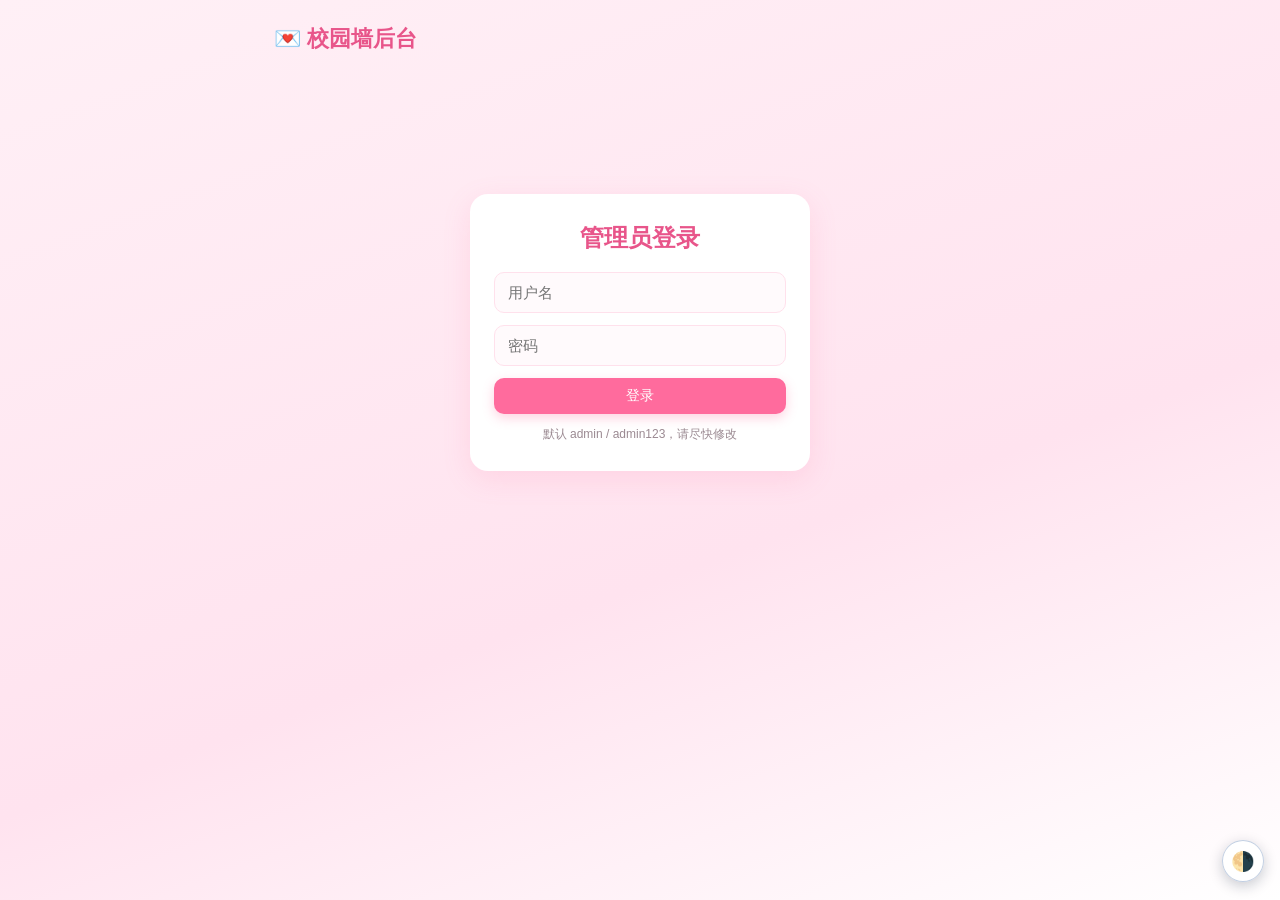
<file: admin.html>
<!DOCTYPE html>
<html lang="zh-CN">
<head>
<meta charset="UTF-8">
<meta name="viewport" content="width=device-width, initial-scale=1.0">
<title>校园墙 · 后台管理</title>
<style>
  :root{--pink:#ff6b9d;--pink-d:#e8558a;--bg:#fff5f8;--card:#fff;
    --text:#3a2c33;--muted:#9b8a92;--line:#ffe1ec;--green:#3ec98a;--red:#ff5a5a;
    --blue:#2f7bff;--blue-d:#1346c7;}
  *{box-sizing:border-box;margin:0;padding:0}
  body{font-family:-apple-system,"PingFang SC","Microsoft YaHei",sans-serif;
    background:linear-gradient(160deg,#fff0f6,#ffe3ef 60%,#fff);color:var(--text);min-height:100vh}
  .wrap{max-width:760px;margin:0 auto;padding:18px 14px 60px}
  header{display:flex;align-items:center;justify-content:space-between;padding:6px 0 14px}
  header h1{font-size:22px;color:var(--pink-d)}
  .btn{background:var(--pink);color:#fff;border:none;border-radius:10px;padding:9px 18px;
    font-size:14px;cursor:pointer;box-shadow:0 4px 12px rgba(255,107,157,.3)}
  .btn.ghost{background:#fff;color:var(--pink-d);border:1px solid var(--line);box-shadow:none}
  .btn:disabled{opacity:.6;cursor:not-allowed}

  /* 登录 */
  .login{max-width:340px;margin:14vh auto 0;background:var(--card);border-radius:18px;
    padding:28px 24px;box-shadow:0 8px 28px rgba(255,107,157,.15)}
  .login h2{text-align:center;color:var(--pink-d);margin-bottom:18px}
  .login input{width:100%;border:1px solid var(--line);border-radius:10px;padding:11px 13px;
    font-size:15px;margin-bottom:12px;outline:none;background:#fffafc}
  .login input:focus{border-color:var(--pink)}
  .login .btn{width:100%}

  /* 统计 */
  .stats{display:flex;gap:10px;margin-bottom:14px}
  .stat{flex:1;background:var(--card);border-radius:14px;padding:14px;text-align:center;
    box-shadow:0 4px 14px rgba(255,107,157,.1)}
  .stat b{display:block;font-size:24px;color:var(--pink-d)}
  .stat span{font-size:12px;color:var(--muted)}

  /* 筛选 */
  .filters{display:flex;gap:8px;margin-bottom:14px;flex-wrap:wrap}
  .filters button{background:#fff;border:1px solid var(--line);color:var(--muted);
    border-radius:20px;padding:7px 16px;font-size:13px;cursor:pointer}
  .filters button.on{background:var(--pink);color:#fff;border-color:var(--pink)}

  /* 后台模块标签：点击切换，一次只看一个模块 */
  .mod-tabs{display:flex;gap:8px;flex-wrap:wrap;margin:0 0 14px;padding:10px;
    background:var(--card);border-radius:12px;box-shadow:0 4px 14px rgba(255,107,157,.1);
    position:sticky;top:0;z-index:20}
  .mod-tabs button{display:flex;align-items:center;gap:6px;font-size:13px;color:var(--pink-d);
    background:#fff0f6;border:1px solid var(--line);border-radius:20px;padding:7px 13px;
    cursor:pointer;white-space:nowrap;font-family:inherit}
  .mod-tabs button:hover{background:#ffe3ef}
  .mod-tabs button.on{background:var(--pink);color:#fff;border-color:var(--pink);font-weight:700}
  .mod-tabs button.on:hover{background:var(--pink-d)}
  .tab-badge{display:inline-block;min-width:19px;padding:0 5px;line-height:18px;border-radius:9px;
    background:#fff;color:var(--pink-d);font-size:11px;font-weight:700;text-align:center}
  .tab-badge.zero{background:#f3eef0;color:var(--muted)}
  .tab-badge.alert,.mod-tabs button.on .tab-badge.alert{background:#ff4d4f;color:#fff}
  .mod-title{font-size:17px;color:var(--pink-d);margin:16px 0 10px}
  .panel{scroll-margin-top:70px}
  .cnt{display:inline-block;background:#fff0f6;color:var(--pink-d);border-radius:10px;
    padding:1px 8px;font-size:12px;margin-left:6px;vertical-align:2px}
  .pending-sum{display:flex;gap:10px;flex-wrap:wrap;margin-top:4px}
  .ps-card{flex:1;min-width:110px;background:#fff0f6;border:1px solid var(--line);border-radius:12px;
    padding:12px 8px;text-align:center;cursor:pointer;transition:.15s}
  .ps-card:hover{background:#ffe3ef;transform:translateY(-2px)}
  .ps-card b{display:block;font-size:24px;color:var(--pink-d);line-height:1.3}
  .ps-card span{font-size:12px;color:var(--muted)}
  .ps-card.zero{opacity:.6}
  .pend-empty{text-align:center;color:var(--muted);padding:22px 0;font-size:13px}
  .pend-row{display:flex;align-items:center;gap:8px;flex-wrap:wrap;background:#fff;
    border:1px solid var(--line);border-radius:10px;padding:10px 12px;margin-bottom:8px}
  .pend-row .pr-main{flex:1;min-width:150px}
  .pend-row .pr-t{font-size:13px;font-weight:700;margin-bottom:3px}
  .pend-row .pr-s{font-size:11px;color:var(--muted)}
  .pend-row button{border:none;border-radius:8px;padding:7px 12px;font-size:12px;cursor:pointer;color:#fff}

  .post{background:var(--card);border-radius:14px;padding:14px 16px;margin:12px 0;
    box-shadow:0 4px 14px rgba(255,107,157,.1)}
  .post .top{display:flex;align-items:center;gap:10px;margin-bottom:6px}
  .avatar{width:34px;height:34px;border-radius:50%;background:var(--pink);color:#fff;
    display:flex;align-items:center;justify-content:center;font-weight:bold;font-size:15px}
  .post .name{font-weight:600;font-size:15px}
  .post .time{color:var(--muted);font-size:12px}
  .post .content{font-size:15px;line-height:1.6;white-space:pre-wrap;word-break:break-word;margin:6px 0}
  .post .pic{max-width:160px;border-radius:10px;margin:6px 0;display:block}
  .badge{display:inline-block;font-size:12px;padding:2px 9px;border-radius:10px;margin-left:8px}
  .badge.s0{background:#fff3cd;color:#a07a00}
  .badge.s1{background:#d6f5e6;color:#1f8a57}
  .badge.s2{background:#ffe0e0;color:#c23b3b}
  .badge.star{background:#fff0c2;color:#a86a00}
  .post .acts{display:flex;gap:10px;margin-top:10px;flex-wrap:wrap}
  .post .acts button{flex:1;min-width:96px;border:none;border-radius:9px;padding:9px;font-size:13px;cursor:pointer;color:#fff}
  .act-approve{background:var(--green)}
  .act-reject{background:#ffb04d}
  .act-delete{background:var(--red)}
  .act-feature{background:#e8a33b}
  .act-unfeature{background:#8c93a8}
  .act-anon{background:#8b6fb3}
  .cmt-review-pic{display:inline-block;margin:2px 0 8px}
  .cmt-review-pic img{max-width:150px;max-height:120px;object-fit:contain;border-radius:9px;
    border:1px solid var(--line);background:#f4f9ff;cursor:zoom-in}
  .empty{text-align:center;color:var(--muted);padding:30px 0}
  .toast{position:fixed;left:50%;bottom:30px;transform:translateX(-50%);background:rgba(58,44,51,.92);
    color:#fff;padding:10px 18px;border-radius:20px;font-size:14px;opacity:0;pointer-events:none;
    transition:.25s;z-index:99}
  .toast.show{opacity:1}
  .hidden{display:none!important}
  .panel{background:var(--card);border-radius:14px;padding:16px;margin:14px 0;box-shadow:0 4px 14px rgba(255,107,157,.1)}
  .panel h2{font-size:17px;color:var(--pink-d);margin-bottom:12px}
  .inv-form{display:flex;gap:10px;flex-wrap:wrap;align-items:flex-end}
  .inv-form label{display:flex;flex-direction:column;font-size:12px;color:var(--muted);gap:4px}
  .inv-form input{width:120px;border:1px solid var(--line);border-radius:9px;padding:8px 10px;font-size:14px;background:#fffafc;outline:none}
  .inv-form input:focus{border-color:var(--pink)}
  .inv-list{margin-top:14px}
  .inv-row{display:flex;gap:10px;align-items:center;flex-wrap:wrap;padding:8px 10px;border:1px solid var(--line);border-radius:10px;margin-bottom:8px;font-size:13px}
  .inv-code{font-family:monospace;font-weight:700;color:var(--pink-d);font-size:15px}
  .inv-tag{font-size:11px;padding:2px 8px;border-radius:8px}
  .inv-tag.ok{background:#d6f5e6;color:#1f8a57}
  .inv-tag.bad{background:#ffe0e0;color:#c23b3b}

  /* 用户管理 */
  .user-row{background:var(--card);border-radius:14px;padding:12px 14px;margin:10px 0;box-shadow:0 4px 14px rgba(255,107,157,.1)}
  .user-row .u-top{display:flex;align-items:center;gap:10px;flex-wrap:wrap}
  .user-row .u-name{font-weight:600;font-size:15px}
  .user-row .u-sub{color:var(--muted);font-size:12px}
  .user-row .u-stats{display:flex;gap:6px;flex-wrap:wrap;margin:8px 0}
  .user-row .u-stat{font-size:11px;background:#fff0f6;color:var(--pink-d);padding:2px 8px;border-radius:8px}
  .user-row .u-acts{display:flex;gap:8px;margin-top:8px;flex-wrap:wrap}
  .user-row .u-acts button{flex:1;min-width:90px;border:none;border-radius:9px;padding:8px;font-size:13px;cursor:pointer;color:#fff}
  .u-acts .ban{background:#ffb04d}
  .u-acts .unban{background:var(--green)}
  .u-acts .del{background:var(--red)}
  .u-acts .view{background:var(--pink)}
  .u-acts .edit{background:var(--blue)}
  .u-acts .note{background:#8a7bd8}
  .user-row .u-note{margin:8px 0 0;padding:8px 10px;border-radius:9px;background:rgba(255,107,157,.08);border:1px dashed var(--line);font-size:12px;color:var(--text);white-space:pre-wrap;word-break:break-word}
  .user-row .u-note .n-tag{color:var(--pink-d);font-weight:600;margin-right:6px}
  .user-row .u-note.empty{color:var(--muted)}
  .mini-mask .nu-tip{font-size:11px;color:var(--muted);text-align:right;margin-top:4px}
  .mini-mask .nu-privacy{font-size:12px;color:var(--pink-d);background:rgba(255,107,157,.1);border-radius:8px;padding:8px 10px;margin:10px 0 0;line-height:1.5}
  .mini-mask .nu-privacy+.m-acts button{font-size:13px}
  .badge.b0{background:#ffe0e0;color:#c23b3b}
  .badge.b1{background:#d6f5e6;color:#1f8a57}
  .content-list{border-top:1px dashed var(--line);margin-top:8px;padding-top:6px}
  .content-row{display:flex;gap:8px;align-items:flex-start;padding:6px 0;border-bottom:1px solid #fff3f8;font-size:13px}
  .content-row .ct{flex:1;white-space:pre-wrap;word-break:break-word;color:var(--text)}
  .content-row .ctype{font-size:11px;padding:1px 7px;border-radius:7px;background:#eee;color:#666;white-space:nowrap}
  .content-row .cstatus{font-size:11px;padding:1px 7px;border-radius:7px;background:#fff3cd;color:#a07a00;white-space:nowrap}
  .content-row .cdel{border:none;background:var(--red);color:#fff;border-radius:7px;padding:4px 9px;font-size:12px;cursor:pointer;white-space:nowrap}
  .content-row .ctime{font-size:11px;color:var(--muted);white-space:nowrap;align-self:center}
  .content-row .cedit{border:none;background:var(--pink-d);color:#fff;border-radius:7px;padding:4px 9px;font-size:12px;cursor:pointer;white-space:nowrap}
  .content-row .medit{border:none;background:var(--pink-d);color:#fff;border-radius:7px;padding:4px 9px;font-size:12px;cursor:pointer;white-space:nowrap}
  #matList .content-row{background:#fff;border:1px solid var(--line);border-radius:10px;padding:10px 12px;margin-bottom:8px;flex-wrap:wrap;align-items:center}
  #matList .mat-thumb{width:48px;height:48px;object-fit:cover;border-radius:8px;background:#f3f5f9;flex:0 0 auto;border:none}
  #matList .mat-info{flex:1;min-width:150px}
  #matList .mat-info .ct{font-weight:600;font-size:14px;color:var(--text)}
  /* 免登录学习链接管理 */
  #linkAdminList .content-row{background:#fff;border:1px solid var(--line);border-radius:10px;
    padding:10px 12px;margin-bottom:8px;flex-wrap:wrap;align-items:center}
  .lk-ico{flex:0 0 auto;width:34px;height:34px;border-radius:9px;display:flex;align-items:center;
    justify-content:center;font-size:19px;background:rgba(47,123,255,.12);padding:0;overflow:hidden}
  .lk-ico img{width:100%;height:100%;object-fit:cover;display:block;border-radius:9px}
  .lk-main{flex:1;min-width:180px}
  .lk-main .ct{font-weight:700;font-size:14px}
  .lk-url{font-size:11px;color:var(--blue-d);word-break:break-all;margin:2px 0;line-height:1.4}
  .lk-meta{font-size:11px;color:var(--muted)}
  .lk-row .act-toggle{border:none;background:#8b6fb3;color:#fff;border-radius:7px;padding:4px 9px;font-size:12px;cursor:pointer;white-space:nowrap}
  .lk-row .lk-open{font-size:12px;color:var(--blue-d);text-decoration:none;white-space:nowrap}
  .mini-mask .el-privacy{font-size:12px;color:var(--pink-d);background:rgba(255,107,157,.10);
    border-radius:8px;padding:8px 10px;margin:10px 0 0;line-height:1.5}
  /* 学习链接图标照片上传 */
  .el-icon-row{display:flex;align-items:center;gap:12px;margin:6px 0 2px}
  .el-icon-prev{flex:0 0 auto;width:52px;height:52px;border-radius:12px;overflow:hidden;
    display:flex;align-items:center;justify-content:center;font-size:25px;
    background:rgba(47,123,255,.12);border:1px solid var(--line)}
  .el-icon-prev img{width:100%;height:100%;object-fit:cover;display:block}
  .el-icon-ctl{flex:1;min-width:0;display:flex;flex-direction:column;gap:5px;align-items:flex-start}
  .el-icon-ctl input[type=file]{font-size:12px;padding:6px 4px;border:1px dashed var(--line);
    border-radius:8px;background:transparent;color:var(--text)}
  .el-icon-ctl small{font-size:11px;color:var(--muted);line-height:1.4}
  .el-icon-clear{border:none;border-radius:7px;padding:5px 10px;font-size:12px;cursor:pointer;
    background:#f3eef0;color:var(--text)}
  .el-icon-state{font-size:11px;font-weight:600;color:#12895a}

  /* 用户/资料 弹窗 */
  .up-head{display:flex;align-items:center;justify-content:space-between;gap:10px}
  .bw-tip{font-size:12px;color:var(--muted);margin:0 0 12px;line-height:1.6}
  .bw-add{display:flex;gap:8px;margin-bottom:12px}
  .bw-add input{flex:1;padding:9px 12px;border:1px solid var(--line);border-radius:9px;font-size:13px;outline:none}
  #badwordList .content-row{background:#fff;border:1px solid var(--line);border-radius:10px;padding:8px 12px;margin-bottom:8px;align-items:center;gap:12px}
  #badwordList .bw-word{flex:1;font-size:13px;word-break:break-all}
  #badwordList .cdel{border:none;background:var(--pink-d);color:#fff;border-radius:7px;padding:4px 10px;font-size:12px;cursor:pointer;white-space:nowrap}
  .btn.create{background:var(--pink);color:#fff;border:none;border-radius:9px;padding:8px 14px;cursor:pointer;font-size:13px}
  /* 更新修复日志 */
  .cl-form{margin-bottom:14px}
  .cl-row{display:flex;gap:8px;flex-wrap:wrap;margin-bottom:8px}
  .cl-row input,.cl-row select{padding:9px 12px;border:1px solid var(--line);border-radius:9px;font-size:13px;outline:none}
  #cl_title{flex:2;min-width:180px}
  #cl_version{flex:1;min-width:120px}
  .cl-form textarea{width:100%;box-sizing:border-box;min-height:80px;padding:10px 12px;border:1px solid var(--line);border-radius:9px;font-size:13px;outline:none;resize:vertical;font-family:inherit}
  .cl-acts{display:flex;gap:8px;margin-top:8px}
  #clList .content-row{background:#fff;border:1px solid var(--line);border-radius:10px;padding:10px 12px;margin-bottom:8px;flex-wrap:wrap;align-items:center}
  #clList .cl-main{flex:1;min-width:200px}
  #clList .cl-t{font-size:13px;font-weight:700;margin-bottom:3px}
  #clList .cl-c{font-size:12px;color:var(--muted);line-height:1.6;white-space:pre-wrap;word-break:break-word}
  #clList .cl-meta{font-size:11px;color:var(--muted);margin-top:4px}
  #clList .cl-edit,#clList .cl-del{border:none;border-radius:8px;padding:8px 14px;font-size:13px;cursor:pointer;white-space:nowrap}
  #clList .cl-edit{background:var(--blue);color:#fff;font-weight:700;box-shadow:0 2px 8px rgba(47,123,255,.3)}
  #clList .cl-edit:hover{background:var(--blue-d)}
  #clList .cl-del{background:var(--pink-d);color:#fff}
  .mini-mask{position:fixed;inset:0;background:rgba(58,44,51,.5);display:none;align-items:center;justify-content:center;z-index:60;padding:16px}
  .mini-mask.show{display:flex}
  .mini-mask .box{background:#fff;border-radius:14px;padding:20px 18px;width:100%;max-width:340px;box-shadow:0 12px 40px rgba(0,0,0,.25);max-height:90vh;overflow:auto}
  .mini-mask h3{margin-bottom:14px;font-size:17px;color:var(--pink-d)}
  .mini-mask label{display:block;font-size:13px;color:var(--muted);margin:10px 0 4px}
  .mini-mask input,.mini-mask select,.mini-mask textarea{width:100%;padding:9px 10px;border:1px solid var(--line);border-radius:9px;font-size:14px;font-family:inherit}
  .mini-mask .m-acts{display:flex;gap:10px;margin-top:16px}
  .mini-mask .m-acts button{flex:1;padding:10px;border-radius:10px;border:none;cursor:pointer;font-size:14px}
  .mini-mask .m-ok{background:var(--pink);color:#fff}
  .mini-mask .m-cancel{background:#f3eef0;color:var(--text)}
  /* 运营概览 / 举报处理 */
  .ov-grid{display:grid;grid-template-columns:repeat(auto-fit,minmax(130px,1fr));gap:10px;margin:12px 0}
  .ov-card{background:#fff0f6;border:1px solid var(--line);border-radius:12px;padding:12px;text-align:center}
  .ov-card b{display:block;font-size:24px;color:var(--pink-d);line-height:1.3}
  .ov-card span{font-size:12px;color:var(--muted)}
  .trend{display:flex;align-items:flex-end;gap:8px;height:120px;padding:8px 4px 0}
  .trend .tb{flex:1;display:flex;flex-direction:column;justify-content:flex-end;align-items:center;gap:4px;height:100%}
  .trend .tb i{display:block;width:100%;max-width:34px;background:linear-gradient(180deg,var(--pink),#ffd0e2);border-radius:6px 6px 0 0;min-height:3px}
  .trend .tb span{font-size:11px;color:var(--muted)}
  .trend .tb em{font-size:11px;font-style:normal;color:var(--pink-d);font-weight:700}
  .ov-list div{padding:8px 4px;border-bottom:1px solid var(--line);font-size:13px;display:flex;gap:8px;align-items:baseline}
  .ov-list div:last-child{border-bottom:none}
  .ov-list b{color:var(--pink-d);white-space:nowrap}
  .rep-reason{font-size:12px;color:var(--muted);margin-top:3px;white-space:pre-wrap;word-break:break-word}
  .pend-row .act-takedown{background:#ff6b6b!important}
  .pend-row .act-ignore{background:#9aa4b2!important}
  .post-cat{font-size:11px;color:#1a53c9;background:#eaf2ff;border-radius:7px;padding:2px 7px;margin-left:6px;display:inline-block}
  .post-cat.anon-tag{color:#8a5a00;background:#fff3cd}
  .post-cat.pub-tag{color:#1f7a4d;background:#e3f7ec}
  .author-line{font-size:11px;color:#8a5a00;margin-top:4px;background:#fff6e0;border:1px solid #ffe4ad;border-radius:7px;padding:3px 7px;display:inline-block}
  .mini-mask select{width:100%;padding:9px;border:1px solid var(--line);border-radius:9px;font-size:14px;font-family:inherit;background:#fff}
</style>
<link rel="stylesheet" href="theme.css">
<script src="theme.js"></script>
</head>
<body>
<div class="wrap">
  <header>
    <h1>💌 校园墙后台</h1>
    <button class="btn ghost hidden" id="logoutBtn">退出登录</button>
  </header>

  <!-- 登录 -->
  <div class="login" id="loginBox">
    <h2>管理员登录</h2>
    <input type="text" id="username" placeholder="用户名" autocomplete="username">
    <input type="password" id="password" placeholder="密码" autocomplete="current-password">
    <button class="btn" id="loginBtn">登录</button>
    <p style="text-align:center;color:var(--muted);font-size:12px;margin-top:12px">默认 admin / admin123，请尽快修改</p>
  </div>

  <!-- 仪表盘 -->
  <div id="dash" class="hidden">
    <nav class="mod-tabs" id="modTabs">
      <button data-tab="pending" class="on">🔴 待处理 <span class="tab-badge alert" id="badgePending">0</span></button>
      <button data-tab="posts">📝 发布内容 <span class="tab-badge zero" id="badgePosts">0</span></button>
      <button data-tab="featured">⭐ 优质内容 <span class="tab-badge zero" id="badgeFeatured">0</span></button>
      <button data-tab="comments">💬 评论审核 <span class="tab-badge zero" id="badgeComments">0</span></button>
      <button data-tab="reports">⚑ 举报处理 <span class="tab-badge alert" id="badgeReports">0</span></button>
      <button data-tab="materials">📚 学习专区 <span class="tab-badge zero" id="badgeMats">0</span></button>
      <button data-tab="links">🔗 免登录链接</button>
      <button data-tab="users">👥 用户管理</button>
      <button data-tab="invites">🎫 邀请码</button>
      <button data-tab="badwords">🚫 敏感词</button>
      <button data-tab="changelog">📢 更新修复日志</button>
      <button data-tab="overview">📊 运营概览</button>
    </nav>
    <div class="stats" id="stats"></div>

    <!-- ===== 模块：待处理中心（默认打开） ===== -->
    <section data-mod="pending">
      <div class="panel">
        <div class="up-head">
          <h2>🔴 待处理中心</h2>
          <button class="btn ghost" id="refreshPending" style="margin-left:auto">刷新</button>
        </div>
        <p class="bw-tip">新发布的帖子、评论和学习资料都要先审核才会公开。下面直接列出全部待审核内容，可就地通过或拒绝，处理完会自动从列表消失。</p>
        <div class="pending-sum" id="pendingSum"></div>
      </div>
      <div class="panel">
        <div class="up-head">
          <h2>📝 待审核发布内容 <span class="cnt" id="pendPostCount">0</span></h2>
          <button class="btn ghost" data-go="posts" style="margin-left:auto">查看全部 →</button>
        </div>
        <div id="pendingPosts"></div>
      </div>
      <div class="panel">
        <div class="up-head">
          <h2>💬 待审核评论 <span class="cnt" id="pendCmtCount">0</span></h2>
          <button class="btn ghost" data-go="comments" style="margin-left:auto">查看全部 →</button>
        </div>
        <div id="pendingComments"></div>
      </div>
      <div class="panel">
        <div class="up-head">
          <h2>📚 待审核资料 <span class="cnt" id="pendMatCount">0</span></h2>
          <button class="btn ghost" data-go="materials" style="margin-left:auto">去处理 →</button>
        </div>
        <div id="pendingMats"></div>
      </div>
      <div class="panel">
        <div class="up-head">
          <h2>⚑ 待处理举报 <span class="cnt" id="pendRepCount">0</span></h2>
          <button class="btn ghost" data-go="reports" style="margin-left:auto">去处理 →</button>
        </div>
        <div id="pendingReports"></div>
      </div>
    </section>

    <h2 class="mod-title hidden" data-mod="posts">📝 发布内容审核</h2>
    <div class="filters hidden" id="filters" data-mod="posts">
      <button data-s="" class="on">全部</button>
      <button data-s="0">待审核</button>
      <button data-s="1">已通过</button>
      <button data-s="2">已拒绝</button>
    </div>

    <div class="panel hidden" id="invitePanel" data-mod="invites">
      <h2>🎫 邀请码管理</h2>
      <div class="inv-form">
        <label>生成数量<input type="number" id="invCount" value="1" min="1" max="50"></label>
        <label>每个可用次数<input type="number" id="invMax" value="1" min="1" max="100"></label>
        <label>有效期(天,0=永久)<input type="number" id="invDays" value="0" min="0" max="365"></label>
        <button class="btn" id="genInviteBtn">生成邀请码</button>
      </div>
      <div class="inv-list" id="inviteList"></div>
    </div>

    <div class="panel hidden" id="userPanel" data-mod="users">
      <div class="up-head">
        <h2>👥 用户管理</h2>
        <button class="btn create" id="createUserBtn">＋ 创建用户</button>
      </div>
      <div class="filters" id="userFilters">
        <button data-s="-1" class="on">全部</button>
        <button data-s="1">正常</button>
        <button data-s="0">已封禁</button>
        <button class="btn ghost" id="refreshUsers" style="margin-left:auto">刷新</button>
      </div>
      <div id="userList"></div>
    </div>

    <div class="panel hidden" id="commentPanel" data-mod="comments">
      <div class="up-head">
        <h2>💬 评论审核</h2>
        <button class="btn ghost" id="refreshComments" style="margin-left:auto">刷新</button>
      </div>
      <div class="filters" id="commentFilters">
        <button data-s="0" class="on">待审核</button>
        <button data-s="1">已通过</button>
        <button data-s="2">已拒绝</button>
      </div>
      <div id="commentList"></div>
    </div>

    <div class="panel hidden" id="matPanel" data-mod="materials">
      <div class="up-head">
        <h2>📚 学习专区管理</h2>
        <button class="btn create" id="addMatBtn">＋ 添加资料</button>
      </div>
      <div class="filters" id="matFilters">
        <button data-s="" class="on">全部</button>
        <button data-s="0">待审核</button>
        <button data-s="1">已上架</button>
        <button data-s="2">已拒绝</button>
        <button class="btn ghost" id="refreshMats" style="margin-left:auto">刷新</button>
      </div>
      <div id="matList"></div>
    </div>

    <div class="panel hidden" id="linkPanel" data-mod="links">
      <div class="up-head">
        <h2>🔗 免登录学习链接</h2>
        <button class="btn create" id="addLinkBtn">＋ 添加链接</button>
      </div>
      <p class="bw-tip">这里发布的网址会显示在「学习专区」顶部的「学习网站直达」，<b>访客不用登录也能看到并点击跳转</b>（新窗口打开目标网站）。适合网课、题库、官方学习平台等；可随时停用或删除。学习资料上传/下载仍需要登录。</p>
      <div class="filters"><button class="btn ghost" id="refreshLinks">刷新</button></div>
      <div id="linkAdminList"></div>
    </div>

    <div class="panel hidden" id="badwordPanel" data-mod="badwords">
      <div class="up-head">
        <h2>🚫 敏感词管理</h2>
        <button class="btn ghost" id="refreshBadwords" style="margin-left:auto">刷新</button>
      </div>
      <p class="bw-tip">发布内容时，词库中的用语会自动替换为等长 *；词间插入空格 / 符号的变体同样拦截。</p>
      <div class="bw-add">
        <input type="text" id="bw_input" placeholder="输入词，多个用逗号或换行分隔" autocomplete="off">
        <button class="btn create" id="bw_add">＋ 添加</button>
      </div>
      <div id="badwordList"></div>
    </div>

    <div class="panel hidden" id="changelogPanel" data-mod="changelog">
      <div class="up-head">
        <h2>📢 更新修复日志</h2>
        <button class="btn ghost" id="refreshChangelog" style="margin-left:auto">刷新</button>
      </div>
      <p class="bw-tip">只有管理员能发布和编辑，内容展示在前台「关于 / 更新」页面。<b>下方列表每条右侧的蓝色「✏️ 编辑」按钮</b>会弹出编辑窗口，可修改标题、类型、版本和内容；写清楚修复了什么问题、新增了哪些功能即可。</p>
      <div class="cl-form">
        <div class="cl-row">
          <input type="text" id="cl_title" placeholder="标题，如：修复图片无法上传" maxlength="150">
          <select id="cl_kind">
            <option value="fix">🔧 修复</option>
            <option value="new">✨ 新增</option>
            <option value="improve">⚡ 优化</option>
            <option value="notice">📌 公告</option>
          </select>
          <input type="text" id="cl_version" placeholder="版本号（可选）" maxlength="50">
        </div>
        <textarea id="cl_content" placeholder="写清楚这次修复了什么 / 新增了什么" maxlength="2000"></textarea>
        <div class="cl-acts">
          <button class="btn create" id="cl_submit">发布更新</button>
          <button class="btn ghost hidden" id="cl_cancel">取消编辑</button>
        </div>
      </div>
      <div id="clList"></div>
    </div>

    <!-- ===== 模块：优质内容（管理员置顶） ===== -->
    <section class="hidden" data-mod="featured">
      <div class="panel">
        <div class="up-head">
          <h2>⭐ 优质内容 <span class="cnt" id="featCount">0</span></h2>
          <button class="btn ghost" data-go="posts" style="margin-left:auto">去挑选内容 →</button>
        </div>
        <p class="bw-tip">在「📝 发布内容」或「🔴 待处理」里点 <b>⭐ 设优质</b>，即可一键通过审核并自动置顶到校园墙顶部的优质内容专区。这里可随时取消置顶；最近标记的排在最前面，无需手动排序。</p>
      </div>
      <div id="featuredList"></div>
    </section>

    <!-- ===== 模块：举报处理 ===== -->
    <section class="hidden" data-mod="reports">
      <div class="panel">
        <div class="up-head">
          <h2>⚑ 举报处理 <span class="cnt" id="repCount">0</span></h2>
          <button class="btn ghost" id="refreshReports" style="margin-left:auto">刷新</button>
        </div>
        <p class="bw-tip">同学在前台点「⚑ 举报」后会汇总到这里。「下架并处理」会同时把该内容下架并取消置顶；「忽略」则保留内容。</p>
      </div>
      <div id="reportList"></div>
    </section>

    <!-- ===== 模块：运营概览 ===== -->
    <section class="hidden" data-mod="overview">
      <div class="panel">
        <div class="up-head">
          <h2>📊 运营概览</h2>
          <button class="btn ghost" id="refreshOverview" style="margin-left:auto">刷新</button>
        </div>
        <p class="bw-tip">数据来自站点数据库实时统计，无需埋点；趋势为最近 7 天每日新发布内容数。</p>
        <div class="ov-grid" id="ovCards"></div>
        <h3 style="font-size:14px;margin:14px 0 6px">最近 7 天发布趋势</h3>
        <div class="trend" id="ovTrend"></div>
      </div>
      <div class="panel">
        <h2>🔥 点赞最多的内容</h2>
        <div class="ov-list" id="ovTop"></div>
      </div>
    </section>

    <div id="list" class="hidden" data-mod="posts"></div>
  </div>
</div>
<div class="toast" id="toast"></div>

<!-- 创建用户弹窗 -->
<div class="mini-mask" id="createUserMask">
  <div class="box">
    <h3>创建用户</h3>
    <label>用户名（3-20位字母/数字/下划线）</label>
    <input type="text" id="cu_user" placeholder="用户名" maxlength="20" autocomplete="off">
    <label>昵称（可选，默认同用户名）</label>
    <input type="text" id="cu_nick" placeholder="昵称" maxlength="50" autocomplete="off">
    <label>密码（至少6位）</label>
    <input type="password" id="cu_pwd" placeholder="密码" maxlength="50" autocomplete="new-password">
    <div class="m-acts">
      <button class="m-cancel" data-close-mini>取消</button>
      <button class="m-ok" id="cu_submit">创建</button>
    </div>
  </div>
</div>

<!-- 编辑用户弹窗 -->
<div class="mini-mask" id="editUserMask">
  <div class="box">
    <h3>编辑用户</h3>
    <label>昵称</label>
    <input type="text" id="eu_nick" placeholder="昵称" maxlength="50" autocomplete="off">
    <label>新密码（留空则不修改，至少6位）</label>
    <input type="password" id="eu_pwd" placeholder="留空不改" maxlength="50" autocomplete="new-password">
    <label>账号状态</label>
    <select id="eu_status">
      <option value="1">正常</option>
      <option value="0">封禁</option>
    </select>
    <label>封禁理由（仅封禁时填写）</label>
    <input type="text" id="eu_reason" placeholder="封禁理由" maxlength="200" autocomplete="off">
    <div class="m-acts">
      <button class="m-cancel" data-close-mini>取消</button>
      <button class="m-ok" id="eu_submit">保存</button>
    </div>
  </div>
</div>

<!-- 用户内部备注弹窗（仅后台可见） -->
<div class="mini-mask" id="noteUserMask">
  <div class="box">
    <h3>用户备注</h3>
    <label>管理员内部备注（仅后台可见）</label>
    <textarea id="nu_text" rows="5" maxlength="500" placeholder="例如：疑似小号需关注 / 已核实身份 / 志愿者"></textarea>
    <div class="nu-tip"><span id="nu_count">0</span>/500</div>
    <div class="nu-privacy">🔒 该备注仅管理员在后台可见，前台页面与所有前台接口都不会展示。</div>
    <div class="m-acts">
      <button class="m-cancel" id="nu_clear">清空</button>
      <button class="m-cancel" data-close-mini>取消</button>
      <button class="m-ok" id="nu_submit">保存</button>
    </div>
  </div>
</div>

<!-- 编辑更新日志弹窗 -->
<div class="mini-mask" id="editClMask">
  <div class="box" style="max-width:420px">
    <h3>编辑更新日志</h3>
    <label>标题</label>
    <input type="text" id="ecl_title" maxlength="150" autocomplete="off">
    <label>类型</label>
    <select id="ecl_kind">
      <option value="fix">修复</option>
      <option value="new">新增</option>
      <option value="improve">优化</option>
      <option value="notice">公告</option>
    </select>
    <label>版本号（可选）</label>
    <input type="text" id="ecl_version" maxlength="50" autocomplete="off">
    <label>内容</label>
    <textarea id="ecl_content" rows="5" maxlength="2000"></textarea>
    <div class="m-acts">
      <button class="m-cancel" data-close-mini>取消</button>
      <button class="m-ok" id="ecl_submit">保存修改</button>
    </div>
  </div>
</div>

<!-- 编辑资料弹窗 -->
<div class="mini-mask" id="editMatMask">
  <div class="box">
    <h3>编辑资料</h3>
    <label>标题</label>
    <input type="text" id="em_title" placeholder="标题" maxlength="150" autocomplete="off">
    <label>描述</label>
    <textarea id="em_desc" rows="3" placeholder="描述"></textarea>
    <label>状态</label>
    <select id="em_status">
      <option value="1">上架 / 正常</option>
      <option value="0">下架 / 隐藏</option>
    </select>
    <div class="m-acts">
      <button class="m-cancel" data-close-mini>取消</button>
      <button class="m-ok" id="em_submit">保存</button>
    </div>
  </div>
</div>

<!-- 添加学习资料弹窗（后台直接上架，免审核） -->
<div class="mini-mask" id="addMatMask">
  <div class="box">
    <h3>添加学习资料</h3>
    <label>标题</label>
    <input type="text" id="am_title" placeholder="资料标题" maxlength="150" autocomplete="off">
    <label>描述</label>
    <textarea id="am_desc" rows="3" placeholder="描述（可选）"></textarea>
    <label>分类</label>
    <select id="am_cat"></select>
    <label>文件（≤30MB，支持 图片/文档/压缩包 等）</label>
    <span class="file-btn">选择文件<input type="file" id="am_file"></span>
    <span id="am_fileName" style="font-size:12px;color:var(--muted);margin-left:8px"></span>
    <div class="m-acts">
      <button class="m-cancel" data-close-mini>取消</button>
      <button class="m-ok" id="am_submit">直接上架</button>
    </div>
  </div>
</div>

<!-- 添加 / 编辑免登录学习链接 -->
<div class="mini-mask" id="editLinkMask">
  <div class="box">
    <h3 id="el_head">添加学习链接</h3>
    <label>名称（前台显示）</label>
    <input type="text" id="el_title" placeholder="如：国家中小学智慧教育平台" maxlength="150" autocomplete="off">
    <label>网址（仅 http:// 或 https://）</label>
    <input type="text" id="el_url" placeholder="https://example.com/course" maxlength="1000" autocomplete="off">
    <label>一句话说明（可选）</label>
    <input type="text" id="el_desc" placeholder="如：免费网课与电子教材" maxlength="500" autocomplete="off">
    <label>图标照片（可选，上传后优先于 emoji 显示）</label>
    <div class="el-icon-row">
      <span class="el-icon-prev" id="el_icon_prev">🔗</span>
      <div class="el-icon-ctl">
        <input type="file" id="el_icon_file" accept="image/png,image/jpeg,image/gif,image/webp">
        <button type="button" class="el-icon-clear" id="el_icon_clear" style="display:none">移除图片</button>
        <small>支持 JPG / PNG / GIF / WEBP，最大 2MB；自动裁成方形并压缩</small>
        <span class="el-icon-state" id="el_icon_state"></span>
      </div>
    </div>
    <input type="hidden" id="el_icon_image" value="">
    <label>备用图标（一个 emoji，无照片时显示）</label>
    <input type="text" id="el_icon" placeholder="🔗" maxlength="8" autocomplete="off">
    <label>排序（数字越小越靠前）</label>
    <input type="number" id="el_sort" value="0" autocomplete="off">
    <label>状态</label>
    <select id="el_status"><option value="1">显示（前台可见）</option><option value="0">停用（前台隐藏）</option></select>
    <p class="el-privacy">仅管理员可编辑；前台访客无需登录即可看到并点击跳转。</p>
    <div class="m-acts">
      <button class="m-cancel" data-close-mini>取消</button>
      <button class="m-ok" id="el_submit">保存</button>
    </div>
  </div>
</div>

<!-- 编辑文本内容弹窗（帖子 / 评论） -->
<div class="mini-mask" id="editContentMask">
  <div class="box">
    <h3 id="ec_heading">编辑文本</h3>
    <div id="ec_title_wrap">
      <label>标题（可留空）</label>
      <input type="text" id="ec_title" placeholder="标题，可留空" maxlength="150" autocomplete="off">
    </div>
    <div id="ec_cat_wrap">
      <label>分类标签（校园墙帖子）</label>
      <select id="ec_cat">
        <option value="love">👤 寻人</option>
        <option value="lost">🔎 寻物</option>
        <option value="help">🙋 求助</option>
        <option value="chat">💬 吐槽</option>
        <option value="other">✨ 其他</option>
      </select>
    </div>
    <div id="ec_anon_wrap">
      <label>匿名状态（管理员可随时调整）</label>
      <select id="ec_anon">
        <option value="0">👤 不匿名 · 前台显示昵称</option>
        <option value="1">🕶 匿名 · 前台只显示「匿名」</option>
      </select>
      <div id="ec_nick_wrap" style="margin-top:8px">
        <input type="text" id="ec_nick" maxlength="50" placeholder="前台显示昵称（留空自动用账号昵称）" autocomplete="off">
      </div>
      <p class="bw-tip" style="margin:6px 0 0">只影响前台显示，后台仍保留真实账号与 IP 溯源。</p>
    </div>
    <label>正文</label>
    <textarea id="ec_content" rows="6" placeholder="正文内容"></textarea>
    <div class="m-acts">
      <button class="m-cancel" data-close-mini>取消</button>
      <button class="m-ok" id="ec_submit">保存</button>
    </div>
  </div>
</div>

<script>
const API = 'api.php';
// 后台 token 与前台用户 token 分键存储，避免管理员打开前台时被 /me 的 401 清掉登录态
let token = localStorage.getItem('bb_admin_token') || '';
let curStatus = '';

function toast(m){const t=document.getElementById('toast');t.textContent=m;t.classList.add('show');
  setTimeout(()=>t.classList.remove('show'),1800);}
function esc(n){return n||'匿名';}
function fmt(s){if(!s)return'';
  const m=String(s).match(/^(\d{4})-(\d{2})-(\d{2})[ T](\d{2}):(\d{2})/);
  if(!m)return s;
  return (+m[2])+'月'+(+m[3])+'日 '+m[4]+':'+m[5];}
function safeImg(n){return (n&&/^[a-f0-9]{32}\.(jpg|png|gif|webp)$/.test(n))?'/uploads/'+n:'';}

function authHeaders(extra={}){return Object.assign({'Authorization':'Bearer '+token},extra);}

function showDash(show){
  document.getElementById('dash').classList.toggle('hidden',!show);
  document.getElementById('loginBox').classList.toggle('hidden',show);
  document.getElementById('logoutBtn').classList.toggle('hidden',!show);
}

async function loadStats(){
  try{
    const r=await fetch(API+'?action=admin_stats',{headers:authHeaders()});
    const d=await r.json();
    if(!d.ok){ if(r.status===401) doLogout(); return; }
    const s=d.stats;
    document.getElementById('stats').innerHTML=
      stat(s.pending,'待审核')+stat(s.approved,'已通过')+stat(s.rejected,'已拒绝')+stat(s.comments,'评论');
  }catch(_){}
}
function stat(n,label){return '<div class="stat"><b>'+n+'</b><span>'+label+'</span></div>';}

async function loadList(){
  const list=document.getElementById('list');
  list.innerHTML='<div class="empty">加载中…</div>';
  try{
    const url=API+'?action=admin_list'+(curStatus!==''?'&status='+curStatus:'');
    const r=await fetch(url,{headers:authHeaders()});
    const d=await r.json();
    if(!d.ok){ if(r.status===401) doLogout(); return; }
    if(d.posts.length===0){ list.innerHTML='<div class="empty">暂无帖子</div>'; return; }
    list.innerHTML='';
    d.posts.forEach(p=>list.appendChild(render(p)));
  }catch(_){     list.innerHTML='<div class="empty">加载失败</div>'; }
}

// 评论审核 =====================================================================
let curCmtStatus = 0;
async function loadCommentReviews(){
  const box = document.getElementById('commentList');
  box.innerHTML = '<div class="empty">加载中…</div>';
  try{
    const r = await fetch(API + '?action=admin_comment_list&status=' + curCmtStatus, {headers: authHeaders()});
    const d = await r.json();
    if(!d.ok){ if(r.status===401) return doLogout(); box.innerHTML='<div class="empty">'+d.msg+'</div>'; return; }
    if(d.comments.length===0){ box.innerHTML='<div class="empty">暂无评论</div>'; return; }
    box.innerHTML='';
    d.comments.forEach(c=>box.appendChild(renderComment(c)));
  }catch(_){ box.innerHTML='<div class="empty">加载失败</div>'; }
}
const CAT_LABEL={love:'👤 寻人',lost:'🔎 寻物',help:'🙋 求助',chat:'💬 吐槽',other:'✨ 其他'};
// 管理员溯源：前台匿名的内容，后台仍显示真实账号
function authorLine(p){
  const who = p.author_username ? ('@'+esc(p.author_username)+'（'+esc(p.author_nickname||'')+'）') : '无账号记录（旧游客投稿）';
  return '👤 真实作者：'+who+(Number(p.is_anon)===1?' · 前台匿名':' · 前台显示昵称');
}
function renderComment(c){
  const el = document.createElement('div'); el.className='post';
  const badges = ['待审核','已通过','已拒绝'];
  const cAnon = Number(c.is_anon)===1;
  let html = '<div class="top"><div class="avatar">'+(esc(c.nickname)[0]||'匿').toUpperCase()+'</div>'+
    '<div><div class="name">'+esc(c.nickname)+'<span class="badge s'+c.status+'">'+badges[c.status]+'</span>'+
    '<span class="post-cat '+(cAnon?'anon-tag':'pub-tag')+'">'+(cAnon?'🕶 前台匿名':'👤 前台显示昵称')+'</span></div>'+
    '<div class="time">'+fmt(c.created_at)+(c.ip?' · IP '+esc(c.ip):'')+'</div>'+
    '<div class="sub">所属：'+(esc(c.post_title)||'校园墙内容')+'</div>'+
    '<div class="author-line">'+authorLine(c)+'</div></div></div>';
  const cimg = safeImg(c.image);
  html += '<div class="content"></div>';
  if(cimg) html += '<a class="cmt-review-pic" href="'+cimg+'" target="_blank" rel="noopener" title="点击查看原图"><img src="'+cimg+'" alt="评论图片"></a>';
  html += '<div class="acts">'+
    (c.status!==1?'<button class="act-approve" data-id="'+c.id+'">✓ 通过</button>':'')+
    (c.status!==2?'<button class="act-reject" data-id="'+c.id+'">✕ 拒绝</button>':'')+
    '<button class="act-anon" data-id="'+c.id+'">'+(cAnon?'👤 取消匿名':'🕶 设为匿名')+'</button>'+
    '<button class="act-delete" data-id="'+c.id+'">🗑 删除</button></div>';
  el.innerHTML = html;
  el.querySelector('.content').textContent = c.content || (cimg ? '[图片评论]' : '');
  el.querySelector('.act-approve')?.addEventListener('click',()=>commentAct('admin_comment_approve',c.id));
  el.querySelector('.act-reject')?.addEventListener('click',()=>commentAct('admin_comment_reject',c.id));
  el.querySelector('.act-anon')?.addEventListener('click',()=>toggleAnon('comment',c.id,cAnon?0:1));
  el.querySelector('.act-delete')?.addEventListener('click',()=>{ if(confirm('确定删除这条评论？')) commentAct('admin_comment_delete',c.id); });
  return el;
}
async function commentAct(action,id){
  try{
    const r = await fetch(API,{method:'POST',headers:authHeaders({'Content-Type':'application/x-www-form-urlencoded'}),body:'action='+action+'&id='+id});
    const d = await r.json();
    if(!d.ok){ if(r.status===401) return doLogout(); toast(d.msg); return; }
    toast(d.msg||'操作成功'); loadCommentReviews(); loadPending();
  }catch(_){ toast('网络错误'); }
}

async function loadInvites(){
  const box=document.getElementById('inviteList');
  try{
    const r=await fetch(API+'?action=admin_invite_list',{headers:authHeaders()});
    const d=await r.json();
    if(!d.ok){ if(r.status===401) doLogout(); return; }
    if(d.invites.length===0){ box.innerHTML='<div class="empty">暂无邀请码，先生成一个吧</div>'; return; }
    box.innerHTML='';
    d.invites.forEach(it=>{
      const expired = it.expires_at && new Date(it.expires_at.replace(' ','T')+'Z') < new Date();
      const disabled = it.status===0 || expired || it.used_count>=it.max_uses;
      const tag = disabled ? '<span class="inv-tag bad">已失效</span>' : '<span class="inv-tag ok">可用</span>';
      const div=document.createElement('div'); div.className='inv-row';
      div.innerHTML='<span class="inv-code">'+it.code+'</span>'+
        '<span>已用 '+it.used_count+'/'+it.max_uses+'</span>'+
        (it.expires_at?'<span>至 '+it.expires_at+'</span>':'<span>永久</span>')+tag;
      box.appendChild(div);
    });
  }catch(_){}
}

function render(p){
  const el=document.createElement('div');el.className='post';
  const badges=['待审核','已通过','已拒绝'];
  const isFeat=Number(p.featured)===1;
  const isAnon=Number(p.is_anon)===1;
  let html='<div class="top"><div class="avatar">'+(esc(p.nickname)[0]||'匿').toUpperCase()+'</div>'+
    '<div><div class="name">'+''+'<span class="badge s'+p.status+'">'+badges[p.status]+'</span>'+
    (isFeat? '<span class="badge star">⭐ 优质</span>':'')+
    '<span class="post-cat">'+esc(CAT_LABEL[p.category]||CAT_LABEL.other)+'</span>'+
    '<span class="post-cat '+(isAnon?'anon-tag':'pub-tag')+'">'+(isAnon?'🕶 前台匿名':'👤 前台显示昵称')+'</span></div>'+
    '<div class="time">'+fmt(p.created_at)+(p.ip? ' · IP '+esc(p.ip):'')+'</div>'+
    '<div class="author-line">'+authorLine(p)+'</div></div></div>';
  html+='<div class="content"></div>';
  const img=safeImg(p.image); if(img) html+='<img class="pic" src="'+img+'">';
  html+='<div class="acts">'+
    (p.status!==1?'<button class="act-approve" data-id="'+p.id+'">✓ 通过</button>':'')+
    (p.status!==2?'<button class="act-reject" data-id="'+p.id+'">✕ 拒绝</button>':'')+
    '<button class="act-edit" data-id="'+p.id+'">✏ 编辑文本 / 标签 / 匿名</button>'+
    '<button class="act-anon" data-id="'+p.id+'">'+(isAnon?'👤 取消匿名':'🕶 设为匿名')+'</button>'+
    (isFeat? '<button class="act-unfeature" data-id="'+p.id+'">✩ 取消置顶</button>'
           : '<button class="act-feature" data-id="'+p.id+'">⭐ 设优质</button>')+
    '<button class="act-delete" data-id="'+p.id+'">🗑 删除</button></div>';
  el.innerHTML=html;
  el.querySelector('.name').insertBefore(document.createTextNode(esc(p.nickname)),el.querySelector('.name').firstChild);
  el.querySelector('.content').textContent=(p.title? (p.title+'｜') : '')+(p.content||'');
  el.querySelector('.act-approve')?.addEventListener('click',()=>act('admin_approve',p.id));
  el.querySelector('.act-reject')?.addEventListener('click',()=>act('admin_reject',p.id));
  el.querySelector('.act-edit')?.addEventListener('click',()=>openEditPostCard(p));
  el.querySelector('.act-anon')?.addEventListener('click',()=>toggleAnon('post',p.id,isAnon?0:1));
  el.querySelector('.act-feature')?.addEventListener('click',()=>{
    if(!confirm('设为优质内容？将自动通过审核，并置顶展示在校园墙顶部。')) return;
    act('admin_post_feature',p.id,'&value=1');
  });
  el.querySelector('.act-unfeature')?.addEventListener('click',()=>act('admin_post_feature',p.id,'&value=0'));
  el.querySelector('.act-delete')?.addEventListener('click',()=>{
    if(confirm('确定删除这条帖子？')) act('admin_delete',p.id);
  });
  return el;
}

// ===== 匿名状态：编辑弹窗回填 + 列表一键切换 ================================
function syncAnonNick(){
  document.getElementById('ec_nick_wrap').style.display =
    document.getElementById('ec_anon').value === '1' ? 'none' : '';
}
function setAnonForm(anon, nickname){
  document.getElementById('ec_anon').value = Number(anon) === 1 ? '1' : '0';
  document.getElementById('ec_nick').value = Number(anon) === 1 ? '' : (nickname || '');
  syncAnonNick();
}
document.getElementById('ec_anon').addEventListener('change', syncAnonNick);

async function toggleAnon(type, id, value){
  const tip = value
    ? '设为匿名？前台将只显示「匿名」，后台仍可查看真实账号和 IP。'
    : '取消匿名？前台将显示该账号昵称（也可在编辑弹窗里自定义昵称）。';
  if(!confirm(tip)) return;
  try{
    const r=await fetch(API,{method:'POST',headers:authHeaders({'Content-Type':'application/x-www-form-urlencoded'}),
      body:'action=admin_anon_set&type='+type+'&id='+id+'&value='+value});
    const d=await r.json();
    if(!d.ok){ if(r.status===401) return doLogout(); toast(d.msg||'操作失败'); return; }
    toast(d.msg||'已更新匿名状态');
    loadStats(); loadList(); loadPending(); loadCommentReviews(); loadFeatured();
  }catch(_){ toast('网络错误'); }
}

// 审核面板：编辑帖子/匿名帖文本
function openEditPostCard(p){
  editEid=p.id; editEtype='post'; editUid3=''; // ''=从审核面板入口，保存后刷新列表
  document.getElementById('ec_heading').textContent='编辑文本 / 分类标签 / 匿名状态（校园墙）';
  document.getElementById('ec_title_wrap').style.display='';
  document.getElementById('ec_title').value=p.title||'';
  document.getElementById('ec_cat_wrap').style.display='';
  document.getElementById('ec_cat').value=CAT_LABEL[p.category]? p.category : 'other';
  document.getElementById('ec_anon_wrap').style.display='';
  setAnonForm(p.is_anon, p.nickname);
  document.getElementById('ec_content').value=p.content||'';
  openMini('editContentMask');
}

async function act(action,id,extra){
  try{
    const r=await fetch(API,{method:'POST',headers:authHeaders({'Content-Type':'application/x-www-form-urlencoded'}),
      body:'action='+action+'&post_id='+id+(extra||'')});
    const d=await r.json();
    if(!d.ok){ if(r.status===401) return doLogout(); toast(d.msg); return; }
    toast(d.msg||'操作成功');
    loadStats(); loadList(); loadPending(); loadFeatured();
  }catch(_){ toast('网络错误'); }
}

// 登录
document.getElementById('loginBtn').addEventListener('click',async ()=>{
  const u=document.getElementById('username').value.trim();
  const pw=document.getElementById('password').value;
  if(!u||!pw){ toast('请输入账号密码'); return; }
  const btn=document.getElementById('loginBtn'); btn.disabled=true; btn.textContent='登录中…';
  try{
    const r=await fetch(API,{method:'POST',headers:{'Content-Type':'application/x-www-form-urlencoded'},
      body:'action=admin_login&username='+encodeURIComponent(u)+'&password='+encodeURIComponent(pw)});
    const d=await r.json();
    if(d.ok){ token=d.token; localStorage.setItem('bb_admin_token',token); bootDash(); }
    else toast(d.msg);
  }catch(_){ toast('网络错误'); }
  finally{ btn.disabled=false; btn.textContent='登录'; }
});

document.getElementById('logoutBtn').addEventListener('click',doLogout);
function doLogout(){ token=''; localStorage.removeItem('bb_admin_token'); showDash(false); }

document.getElementById('genInviteBtn').addEventListener('click',async ()=>{
  const count=document.getElementById('invCount').value;
  const max=document.getElementById('invMax').value;
  const days=document.getElementById('invDays').value;
  const btn=document.getElementById('genInviteBtn'); btn.disabled=true; btn.textContent='生成中…';
  try{
    const r=await fetch(API,{method:'POST',headers:authHeaders({'Content-Type':'application/x-www-form-urlencoded'}),
      body:'action=admin_invite_create&count='+encodeURIComponent(count)+'&max_uses='+encodeURIComponent(max)+'&expires_days='+encodeURIComponent(days)});
    const d=await r.json();
    if(!d.ok){ if(r.status===401) return doLogout(); toast(d.msg); }
    else { toast('已生成 '+d.codes.length+' 个：'+d.codes.join(', ')); loadInvites(); }
  }catch(_){ toast('网络错误'); }
  finally{ btn.disabled=false; btn.textContent='生成邀请码'; }
});

document.getElementById('filters').addEventListener('click',(e)=>{
  const b=e.target.closest('button'); if(!b) return;
  [...document.querySelectorAll('#filters button')].forEach(x=>x.classList.remove('on'));
  b.classList.add('on');
  curStatus=b.dataset.s; loadList();
});
document.getElementById('commentFilters').addEventListener('click',(e)=>{
  const b=e.target.closest('button'); if(!b) return;
  [...document.querySelectorAll('#commentFilters button')].forEach(x=>x.classList.remove('on'));
  b.classList.add('on');
  curCmtStatus=+b.dataset.s; loadCommentReviews();
});
document.getElementById('refreshComments').addEventListener('click',loadCommentReviews);

// 用户管理 =====================================================================
let curUserStatus = '-1';

async function loadUsers(){
  const box = document.getElementById('userList');
  box.innerHTML = '<div class="empty">加载中…</div>';
  try{
    const r = await fetch(API + '?action=admin_users' + (curUserStatus !== '-1' ? '&status=' + curUserStatus : ''), {headers: authHeaders()});
    const d = await r.json();
    if(!d.ok){ if(r.status===401) return doLogout(); box.innerHTML='<div class="empty">'+d.msg+'</div>'; return; }
    if(d.users.length===0){ box.innerHTML='<div class="empty">暂无用户</div>'; return; }
    box.innerHTML='';
    d.users.forEach(u=>box.appendChild(renderUser(u)));
  }catch(_){ box.innerHTML='<div class="empty">加载失败</div>'; }
}

const UTYPE = {post:'校园墙/帖子', material:'资料', comment:'评论'};
const USTAT = {0:'待审核', 1:'已通过', 2:'已拒绝'};

function renderUser(u){
  const el = document.createElement('div'); el.className='user-row';
  const note = u.admin_note || '';
  const stBadge = u.status==0 ? '<span class="badge b0">已封禁</span>' : '<span class="badge b1">正常</span>';
  const reason = (u.status==0 && u.ban_reason) ? '<div class="u-sub">封禁理由：'+esc(u.ban_reason)+'</div>' : '';
  let html = '<div class="u-top"><div class="u-name">'+esc(u.nickname)+' <span class="u-sub">@'+esc(u.username)+'</span></div>'+stBadge+
    '<span class="u-sub" style="margin-left:auto">'+fmt(u.created_at)+(u.last_ip? ' · IP '+esc(u.last_ip):'')+'</span></div>'+reason;
  html += '<div class="u-stats">'+
    '<span class="u-stat">帖子 '+u.cnt_posts+'</span>'+
    '<span class="u-stat">资料 '+u.cnt_materials+'</span>'+
    '<span class="u-stat">评论 '+u.cnt_comments+'</span></div>';
  html += '<div class="u-note'+(note?'':' empty')+'">'+
    (note ? '<span class="n-tag">📝 备注 · 仅后台可见</span>'+escHtml(note) : '📝 暂无备注（仅后台可见）')+'</div>';
  html += '<div class="u-acts">'+
    '<button class="view" data-uid="'+u.id+'">查看上传</button>'+
    '<button class="note" data-uid="'+u.id+'">'+(note?'编辑备注':'添加备注')+'</button>'+
    '<button class="edit" data-uid="'+u.id+'">编辑</button>'+
    (u.status==0 ? '<button class="unban" data-uid="'+u.id+'">解封</button>' : '<button class="ban" data-uid="'+u.id+'">封禁</button>')+
    '<button class="del" data-uid="'+u.id+'">删除用户</button></div>';
  html += '<div class="content-list hidden" id="ucl_'+u.id+'"></div>';
  el.innerHTML = html;
  el.dataset.note = note;
  return el;
}

function bindUserEvents(){
  const list = document.getElementById('userList');
  if(list.dataset.bound) return; list.dataset.bound = '1';
  list.addEventListener('click', async (e)=>{
    const btn = e.target.closest('button'); if(!btn) return;
    const uid = btn.dataset.uid; if(!uid) return;
    if(btn.classList.contains('note')){
      openNoteUser(uid);
    } else if(btn.classList.contains('view')){
      const box = document.getElementById('ucl_'+uid);
      if(box.classList.contains('hidden')){ await loadUserContents(uid, box); box.classList.remove('hidden'); }
      else box.classList.add('hidden');
    } else if(btn.classList.contains('ban')){
      const reason = prompt('请输入封禁理由（可留空）：');
      if(reason === null) return;
      if(confirm('确定封禁该用户？封禁后将强制其下线且无法登录。')){
        await userAct('admin_user_ban', {user_id:uid, ban:1, reason});
      }
    } else if(btn.classList.contains('unban')){
      if(confirm('确定解封该用户？')) await userAct('admin_user_ban', {user_id:uid, ban:0});
    } else if(btn.classList.contains('del')){
      if(confirm('确定删除该用户？其帖子/资料/评论将一并删除，且不可恢复！')){
        await userAct('admin_user_delete', {user_id:uid});
      }
    } else if(btn.classList.contains('edit')){
      openEditUser(uid);
    } else if(btn.classList.contains('medit')){
      openEditMat(btn.dataset.mid, uid);
    } else if(btn.classList.contains('cedit')){
      openEditContent(btn.dataset.eid, btn.dataset.etype, uid);
    } else if(btn.classList.contains('cdel')){
      const cid = btn.dataset.cid, ctype = btn.dataset.ctype, uid2 = btn.dataset.uid2;
      const map = {post:'admin_delete', material:'admin_material_delete', comment:'admin_comment_delete'};
      const param = (ctype==='post') ? 'post_id' : 'id';
      if(confirm('确定删除该条内容？')){
        const r = await fetch(API, {method:'POST', headers:authHeaders({'Content-Type':'application/x-www-form-urlencoded'}), body:'action='+map[ctype]+'&'+param+'='+cid});
        const d = await r.json();
        if(!d.ok){ if(r.status===401) return doLogout(); toast(d.msg); return; }
        toast('已删除'); const box = document.getElementById('ucl_'+uid2);
        await loadUserContents(uid2, box);
      }
    }
  });
}

async function loadUserContents(uid, box){
  box.innerHTML = '<div class="empty">加载中…</div>';
  try{
    const r = await fetch(API, {method:'POST', headers:authHeaders({'Content-Type':'application/x-www-form-urlencoded'}), body:'action=admin_user_contents&user_id='+uid});
    const d = await r.json();
    if(!d.ok){ if(r.status===401) return doLogout(); box.innerHTML='<div class="empty">'+d.msg+'</div>'; return; }
    if(d.contents.length===0){ box.innerHTML='<div class="empty">该用户暂未上传内容</div>'; return; }
    box.innerHTML='';
    d.contents.forEach(c=>{
      const row = document.createElement('div'); row.className='content-row';
      const stTxt = (c.status===null||c.status===undefined) ? '' : (USTAT[c.status]||'');
      const raw = c.content||'';
      const pre = c.title ? (c.title+'｜') : '';
      const text = pre + (raw.length>100 ? raw.slice(0,100)+'…' : raw) + (c.image ? ' 📷' : '');
      const isMat = c.type==='material';
      const editable = (c.type==='post'||c.type==='question'||c.type==='topic'||c.type==='comment');
      row.innerHTML = '<span class="ctype">'+(UTYPE[c.type]||c.type)+'</span>'+
        '<span class="ct"></span>'+
        (stTxt? '<span class="cstatus">'+stTxt+'</span>':'')+
        '<span class="ctime">'+fmt(c.created_at)+(c.ip? ' · IP '+esc(c.ip):'')+'</span>'+
        (isMat? '<button class="medit" data-mid="'+c.id+'" data-uid2="'+uid+'">编辑</button>':'')+
        (editable? '<button class="cedit" data-eid="'+c.id+'" data-etype="'+c.type+'" data-uid2="'+uid+'">'+(c.type==='post'?'编辑文本 / 标签':'编辑文本')+'</button>':'')+
        '<button class="cdel" data-cid="'+c.id+'" data-ctype="'+c.type+'" data-uid2="'+uid+'">删除</button>';
      row.querySelector('.ct').textContent = text;
      row.setAttribute('data-desc', c.description||'');
      row.setAttribute('data-title', c.title||'');
      row.setAttribute('data-content', c.content||'');
      row.setAttribute('data-category', c.category||'other');
      row.setAttribute('data-anon', c.is_anon||0);
      row.setAttribute('data-nickname', c.nickname||'');
      box.appendChild(row);
    });
  }catch(_){ box.innerHTML='<div class="empty">加载失败</div>'; }
}

async function userAct(action, params){
  const body = Object.keys(params).map(k=>k+'='+encodeURIComponent(params[k])).join('&');
  const r = await fetch(API, {method:'POST', headers:authHeaders({'Content-Type':'application/x-www-form-urlencoded'}), body:'action='+action+'&'+body});
  const d = await r.json();
  if(!d.ok){ if(r.status===401) return doLogout(); toast(d.msg); return; }
  toast('操作成功'); loadStats(); loadUsers();
}

// 用户/资料 弹窗逻辑
let editUid=null, editMid=null, editUid2=null;
function openMini(id){ document.getElementById(id).classList.add('show'); }
function closeMini(id){ document.getElementById(id).classList.remove('show'); }
document.querySelectorAll('.mini-mask').forEach(m=>{
  m.addEventListener('click', e=>{ if(e.target===m || e.target.hasAttribute('data-close-mini')) closeMini(m.id); });
});

// 创建用户
document.getElementById('createUserBtn').addEventListener('click', ()=>{
  document.getElementById('cu_user').value='';
  document.getElementById('cu_nick').value='';
  document.getElementById('cu_pwd').value='';
  openMini('createUserMask');
});
document.getElementById('cu_submit').addEventListener('click', async ()=>{
  const username=document.getElementById('cu_user').value.trim();
  const nickname=document.getElementById('cu_nick').value.trim();
  const password=document.getElementById('cu_pwd').value;
  if(!username||!password){ toast('用户名和密码必填'); return; }
  const btn=document.getElementById('cu_submit'); btn.disabled=true; btn.textContent='创建中…';
  try{
    const body='action=admin_user_create&username='+encodeURIComponent(username)+'&nickname='+encodeURIComponent(nickname)+'&password='+encodeURIComponent(password);
    const r=await fetch(API,{method:'POST',headers:authHeaders({'Content-Type':'application/x-www-form-urlencoded'}),body});
    const d=await r.json();
    if(!d.ok){ if(r.status===401) return doLogout(); toast(d.msg); return; }
    toast('已创建用户：'+username); closeMini('createUserMask'); loadUsers();
  }catch(_){ toast('网络错误'); }
  finally{ btn.disabled=false; btn.textContent='创建'; }
});

// 用户内部备注（仅后台可见；独立接口，避免编辑用户时误覆盖封禁理由）
let noteUid=null;
function openNoteUser(uid){
  noteUid=uid;
  const row=[...document.querySelectorAll('.user-row')].find(x=>x.querySelector('.note[data-uid="'+uid+'"]'));
  const text=row? (row.dataset.note||'') : '';
  const ta=document.getElementById('nu_text');
  ta.value=text;
  document.getElementById('nu_count').textContent=text.length;
  openMini('noteUserMask');
  setTimeout(()=>ta.focus(), 50);
}
document.getElementById('nu_text').addEventListener('input', ()=>{
  document.getElementById('nu_count').textContent=document.getElementById('nu_text').value.length;
});
document.getElementById('nu_clear').addEventListener('click', ()=>{
  const ta=document.getElementById('nu_text');
  ta.value=''; document.getElementById('nu_count').textContent='0'; ta.focus();
});
document.getElementById('nu_submit').addEventListener('click', async ()=>{
  const note=document.getElementById('nu_text').value.trim();
  const btn=document.getElementById('nu_submit'); btn.disabled=true; btn.textContent='保存中…';
  try{
    const body='action=admin_user_note&user_id='+encodeURIComponent(noteUid)+'&note='+encodeURIComponent(note);
    const r=await fetch(API,{method:'POST',headers:authHeaders({'Content-Type':'application/x-www-form-urlencoded'}),body});
    const d=await r.json();
    if(!d.ok){ if(r.status===401) return doLogout(); toast(d.msg); return; }
    toast(note ? '备注已保存（仅后台可见）' : '备注已清空');
    closeMini('noteUserMask'); loadUsers();
  }catch(_){ toast('网络错误'); }
  finally{ btn.disabled=false; btn.textContent='保存'; }
});

// 编辑用户
function openEditUser(uid){
  editUid=uid;
  const row=[...document.querySelectorAll('.user-row')].find(x=>x.querySelector('[data-uid="'+uid+'"]'));
  const nick=(row? (row.querySelector('.u-name')?.textContent||'') : '').replace(/@[\s\S]*/,'').trim();
  document.getElementById('eu_nick').value=nick;
  document.getElementById('eu_pwd').value='';
  document.getElementById('eu_reason').value='';
  const badge=row? row.querySelector('.badge'):null;
  document.getElementById('eu_status').value=(badge && badge.classList.contains('b0'))?'0':'1';
  openMini('editUserMask');
}
document.getElementById('eu_submit').addEventListener('click', async ()=>{
  const nickname=document.getElementById('eu_nick').value.trim();
  const password=document.getElementById('eu_pwd').value;
  const status=document.getElementById('eu_status').value;
  const reason=document.getElementById('eu_reason').value.trim();
  if(!nickname){ toast('昵称不能为空'); return; }
  if(password && password.length<6){ toast('密码至少6位'); return; }
  const btn=document.getElementById('eu_submit'); btn.disabled=true; btn.textContent='保存中…';
  try{
    const body='action=admin_user_edit&user_id='+editUid+'&nickname='+encodeURIComponent(nickname)+'&password='+encodeURIComponent(password)+'&status='+status+'&reason='+encodeURIComponent(reason);
    const r=await fetch(API,{method:'POST',headers:authHeaders({'Content-Type':'application/x-www-form-urlencoded'}),body});
    const d=await r.json();
    if(!d.ok){ if(r.status===401) return doLogout(); toast(d.msg); return; }
    toast('已保存'); closeMini('editUserMask'); loadUsers();
  }catch(_){ toast('网络错误'); }
  finally{ btn.disabled=false; btn.textContent='保存'; }
});

// 编辑资料
function openEditMat(mid, uid){
  editMid=mid; editUid2=uid;
  const box=document.getElementById('ucl_'+uid);
  const row=box? [...box.querySelectorAll('.content-row')].find(x=>x.querySelector('[data-mid="'+mid+'"]')) : null;
  document.getElementById('em_title').value=row? (row.querySelector('.ct')?.textContent||'') : '';
  document.getElementById('em_desc').value=row? (row.dataset.desc||'') : '';
  const st=row? (row.querySelector('.cstatus')?.textContent||'') : '';
  document.getElementById('em_status').value=(st==='已拒绝'||st==='待审核')?'0':'1';
  openMini('editMatMask');
}
document.getElementById('em_submit').addEventListener('click', async ()=>{
  const title=document.getElementById('em_title').value.trim();
  const description=document.getElementById('em_desc').value.trim();
  const status=document.getElementById('em_status').value;
  if(!title){ toast('标题不能为空'); return; }
  const btn=document.getElementById('em_submit'); btn.disabled=true; btn.textContent='保存中…';
  try{
    const body='action=admin_material_edit&id='+editMid+'&title='+encodeURIComponent(title)+'&description='+encodeURIComponent(description)+'&status='+status;
    const r=await fetch(API,{method:'POST',headers:authHeaders({'Content-Type':'application/x-www-form-urlencoded'}),body});
    const d=await r.json();
    if(!d.ok){ if(r.status===401) return doLogout(); toast(d.msg); return; }
    toast('资料已保存'); closeMini('editMatMask');
    if(editUid2){ const box=document.getElementById('ucl_'+editUid2); if(box && !box.classList.contains('hidden')) await loadUserContents(editUid2, box); }
    else { await loadMaterials(); loadPending(); }
  }catch(_){ toast('网络错误'); }
  finally{ btn.disabled=false; btn.textContent='保存'; }
});

// 编辑文本内容（帖子 / 评论）
let editEid='', editEtype='', editUid3='';
function openEditContent(eid, etype, uid){
  editEid=eid; editEtype=etype; editUid3=uid;
  const box=document.getElementById('ucl_'+uid);
  const row=box? [...box.querySelectorAll('.content-row')].find(x=>x.querySelector('[data-eid="'+eid+'"]')) : null;
  const hasTitle = (etype!=='comment');
  const isPost = (etype==='post');
  document.getElementById('ec_heading').textContent = '编辑'+(UTYPE[etype]||'文本')+(isPost?' / 分类标签':'')+' / 匿名状态';
  document.getElementById('ec_title_wrap').style.display = hasTitle? '' : 'none';
  document.getElementById('ec_title').value = row? (row.dataset.title||'') : '';
  document.getElementById('ec_cat_wrap').style.display = isPost? '' : 'none';
  document.getElementById('ec_cat').value = isPost? (row? (row.dataset.category||'other') : 'other') : 'other';
  document.getElementById('ec_anon_wrap').style.display = '';
  setAnonForm(row? row.dataset.anon : 0, row? row.dataset.nickname : '');
  document.getElementById('ec_content').value = row? (row.dataset.content||'') : '';
  openMini('editContentMask');
}
document.getElementById('ec_submit').addEventListener('click', async ()=>{
  const hasTitle = (editEtype!=='comment');
  const title = hasTitle? document.getElementById('ec_title').value.trim() : '';
  const content = document.getElementById('ec_content').value.trim();
  if(!content){ toast('正文不能为空'); return; }
  const btn=document.getElementById('ec_submit'); btn.disabled=true; btn.textContent='保存中…';
  try{
    const map={post:'admin_post_edit',comment:'admin_comment_edit'};
    let body='action='+map[editEtype]+'&id='+editEid+'&content='+encodeURIComponent(content);
    if(hasTitle) body+='&title='+encodeURIComponent(title);
    if(editEtype==='post') body+='&category='+encodeURIComponent(document.getElementById('ec_cat').value);
    if(document.getElementById('ec_anon_wrap').style.display!=='none'){
      body+='&anonymous='+encodeURIComponent(document.getElementById('ec_anon').value);
      body+='&display_name='+encodeURIComponent(document.getElementById('ec_nick').value.trim());
    }
    const r=await fetch(API,{method:'POST',headers:authHeaders({'Content-Type':'application/x-www-form-urlencoded'}),body});
    const d=await r.json();
    if(!d.ok){ if(r.status===401) return doLogout(); toast(d.msg); return; }
    toast('文本已保存'); closeMini('editContentMask');
    if(editUid3){ const box=document.getElementById('ucl_'+editUid3); if(box && !box.classList.contains('hidden')) await loadUserContents(editUid3, box); }
    loadList(); loadPending(); loadCommentReviews();
  }catch(_){ toast('网络错误'); }
  finally{ btn.disabled=false; btn.textContent='保存'; }
});

document.getElementById('userFilters').addEventListener('click',(e)=>{
  const b=e.target.closest('button'); if(!b || b.id==='refreshUsers') return;
  [...document.querySelectorAll('#userFilters button[data-s]')].forEach(x=>x.classList.remove('on'));
  b.classList.add('on'); curUserStatus=b.dataset.s; loadUsers();
});
document.getElementById('refreshUsers').addEventListener('click',()=>loadUsers());

// 学习专区管理 =================================================================
let matData = {}, curMatStatus = '';
async function loadMaterials(){
  const box = document.getElementById('matList');
  try{
    const r = await fetch(API + '?action=admin_material_list' + (curMatStatus !== '' ? '&status=' + curMatStatus : ''), {headers: authHeaders()});
    const d = await r.json();
    if(!d.ok){ if(r.status === 401) return doLogout(); box.innerHTML = '<div class="empty">' + d.msg + '</div>'; return; }
    matData = {};
    if(!d.materials.length){ box.innerHTML = '<div class="empty">暂无资料</div>'; return; }
    const badges = ['待审核', '已上架', '已拒绝'];
    box.innerHTML = '';
    d.materials.forEach(m => {
      matData[m.id] = m;
      const isImg = ['jpg','jpeg','png','gif','webp'].includes((m.file_type||'').toLowerCase());
      const thumb = isImg
        ? '<img class="mat-thumb" src="'+API+'?action=admin_material_view&id='+m.id+'&token='+encodeURIComponent(token)+'" onerror="this.style.display=\'none\'">'
        : '<div class="mat-thumb" style="display:flex;align-items:center;justify-content:center;font-size:11px;color:var(--muted)">'+(m.file_type||'?').toUpperCase()+'</div>';
      const el = document.createElement('div'); el.className = 'content-row';
      el.innerHTML = thumb +
        '<div class="mat-info"><div class="ct">'+esc(m.title)+'</div>'+
        '<div class="csub">'+(esc(m.category_name)||'其他')+' · '+(esc(m.uploader)||'官方')+' · '+(m.file_type||'').toUpperCase()+' · '+(m.created_at||'')+'</div></div>'+
        '<span class="cstatus">'+badges[m.status]+'</span>'+
        '<button class="medit" data-mid="'+m.id+'">编辑</button>'+
        (m.status !== 1 ? '<button class="act-approve" data-mid="'+m.id+'">通过</button>' : '')+
        (m.status !== 2 ? '<button class="act-reject" data-mid="'+m.id+'">拒绝</button>' : '')+
        '<button class="cdel" data-mid="'+m.id+'">删除</button>';
      box.appendChild(el);
    });
  }catch(_){ box.innerHTML = '<div class="empty">加载失败</div>'; }
}
document.getElementById('matFilters').addEventListener('click', (e) => {
  const b = e.target.closest('button'); if(!b || b.id === 'refreshMats') return;
  [...document.querySelectorAll('#matFilters button[data-s]')].forEach(x => x.classList.remove('on'));
  b.classList.add('on'); curMatStatus = b.dataset.s; loadMaterials();
});
document.getElementById('refreshMats').addEventListener('click', loadMaterials);
document.getElementById('matList').addEventListener('click', async (e) => {
  const b = e.target.closest('button'); if(!b) return;
  const id = b.dataset.mid; if(!id) return;
  if(b.classList.contains('medit')){ openEditMatById(id); return; }
  if(b.classList.contains('act-approve')){ if(!confirm('通过该资料并上架？')) return; const d = await apiAct('admin_material_approve', id); toast(d.msg || '已通过'); if(d.ok){ loadMaterials(); loadPending(); } return; }
  if(b.classList.contains('act-reject')){ if(!confirm('拒绝该资料？')) return; const d = await apiAct('admin_material_reject', id); toast(d.msg || '已拒绝'); if(d.ok){ loadMaterials(); loadPending(); } return; }
  if(b.classList.contains('cdel')){ if(!confirm('确定删除该资料？文件也将一并删除，不可恢复！')) return; const d = await apiAct('admin_material_delete', id); toast(d.msg || '已删除'); if(d.ok){ loadMaterials(); loadPending(); } return; }
});
async function apiAct(action, id){
  try{ const r = await fetch(API, {method:'POST', headers:authHeaders({'Content-Type':'application/x-www-form-urlencoded'}), body:'action='+action+'&id='+id}); const d = await r.json(); if(!d.ok){ if(r.status === 401) return doLogout(); } return d; }catch(_){ return {ok:false, msg:'网络错误'}; }
}
function openEditMatById(id){
  const m = matData[id]; if(!m) return;
  editMid = id; editUid2 = '';
  document.getElementById('em_title').value = m.title || '';
  document.getElementById('em_desc').value = m.description || '';
  document.getElementById('em_status').value = (m.status == 1) ? '1' : '0';
  openMini('editMatMask');
}
// 添加资料（后台直接上架，免审核）
document.getElementById('addMatBtn').addEventListener('click', async () => {
  const sel = document.getElementById('am_cat');
  if(!sel.options.length){
    try{ const r = await fetch(API + '?action=material_categories'); const d = await r.json(); if(d.ok) d.categories.forEach(c => { const o = document.createElement('option'); o.value = c.id; o.textContent = c.name; sel.appendChild(o); }); }catch(_){}
  }
  document.getElementById('am_title').value = ''; document.getElementById('am_desc').value = ''; document.getElementById('am_file').value = ''; document.getElementById('am_fileName').textContent = '';
  openMini('addMatMask');
});
const MAX_MAT = 30 * 1024 * 1024;
document.getElementById('am_file').onchange = () => {
  const inp = document.getElementById('am_file'), f = inp.files[0];
  if(f && f.size > MAX_MAT){ inp.value = ''; document.getElementById('am_fileName').textContent = ''; toast('文件不能超过 30MB，请压缩后重试'); return; }
  document.getElementById('am_fileName').textContent = f ? f.name : '';
};
document.getElementById('am_submit').addEventListener('click', async () => {
  const title = document.getElementById('am_title').value.trim();
  if(!title){ toast('标题不能为空'); return; }
  const file = document.getElementById('am_file').files[0];
  if(!file){ toast('请选择文件'); return; }
  if(file.size > MAX_MAT){ toast('文件不能超过 30MB，请压缩后重试'); return; }
  const fd = new FormData();
  fd.append('action', 'admin_material_add');
  fd.append('title', title);
  fd.append('description', document.getElementById('am_desc').value.trim());
  fd.append('category_id', document.getElementById('am_cat').value);
  fd.append('file', file);
  fd.append('token', token);
  const btn = document.getElementById('am_submit'); btn.disabled = true; btn.textContent = '上传中…';
  try{
    const r = await fetch(API, {method:'POST', headers:authHeaders(), body:fd});
    const d = await r.json();
    if(!d.ok){ if(r.status === 401) return doLogout(); toast(d.msg); return; }
    toast('已添加并上架'); closeMini('addMatMask'); loadMaterials();
  }catch(_){ toast('网络错误'); }
  finally{ btn.disabled = false; btn.textContent = '直接上架'; }
});

// 免登录学习链接管理 ==========================================================
let linkAdminData = {}, editLinkId = 0;
function safeLinkUrl(u){
  try{const x=new URL(String(u));return (x.protocol==='http:'||x.protocol==='https:')?x.href:'';}catch(_){return '';}
}
function renderLinkRow(l){
  const el=document.createElement('div');el.className='content-row lk-row';
  const ico=document.createElement('span');ico.className='lk-ico';
  if(l.icon_url){
    const im=document.createElement('img');im.src=l.icon_url;im.alt='链接图标';
    im.onerror=()=>{ico.textContent=l.icon||'🔗';};ico.appendChild(im);
  }else ico.textContent=l.icon||'🔗';
  const main=document.createElement('div');main.className='lk-main';
  const t=document.createElement('div');t.className='ct';t.textContent=l.title||'未命名链接';
  const u=document.createElement('div');u.className='lk-url';u.textContent=l.url||'';
  const meta=document.createElement('div');meta.className='lk-meta';
  meta.textContent=(l.description?l.description+' · ':'')+'排序 '+(l.sort||0)+' · 点击 '+(l.clicks||0)+' 次';
  main.appendChild(t);main.appendChild(u);main.appendChild(meta);
  const st=document.createElement('span');st.className='cstatus';st.textContent=(+l.status===1?'显示中':'已停用');
  const edit=document.createElement('button');edit.className='cedit';edit.dataset.lid=l.id;edit.textContent='编辑';
  const tog=document.createElement('button');tog.className='act-toggle';tog.dataset.lid=l.id;tog.textContent=(+l.status===1?'停用':'启用');
  const del=document.createElement('button');del.className='cdel';del.dataset.lid=l.id;del.textContent='删除';
  el.appendChild(ico);el.appendChild(main);el.appendChild(st);el.appendChild(edit);el.appendChild(tog);el.appendChild(del);
  const url=safeLinkUrl(l.url);
  if(url){const a=document.createElement('a');a.className='lk-open';a.href=url;a.target='_blank';a.rel='noopener noreferrer';a.textContent='打开 ↗';el.appendChild(a);}
  return el;
}
async function loadLinksAdmin(){
  const box=document.getElementById('linkAdminList');
  box.innerHTML='<div class="empty">加载中…</div>';
  try{
    const r=await fetch(API+'?action=admin_study_links',{headers:authHeaders()});
    const d=await r.json();
    if(!d.ok){ if(r.status===401) return doLogout(); box.innerHTML='<div class="empty">'+d.msg+'</div>'; return; }
    linkAdminData={};box.innerHTML='';
    if(!d.links.length){ box.innerHTML='<div class="empty">还没有链接，点右上角「＋ 添加链接」发布第一条</div>'; return; }
    d.links.forEach(l=>{ linkAdminData[l.id]=l; box.appendChild(renderLinkRow(l)); });
  }catch(_){ box.innerHTML='<div class="empty">加载失败</div>'; }
}
async function linkAct(action,params){
  const fd=new FormData();fd.append('action',action);fd.append('token',token);
  Object.keys(params).forEach(k=>fd.append(k,params[k]));
  try{
    const r=await fetch(API,{method:'POST',headers:authHeaders(),body:fd});
    const d=await r.json();
    if(!d.ok&&r.status===401)return doLogout();
    return d;
  }catch(_){ return {ok:false,msg:'网络错误'}; }
}
function setElIcon(name,url,alreadySaved){
  document.getElementById('el_icon_image').value=name||'';
  const p=document.getElementById('el_icon_prev');p.innerHTML='';
  if(url){
    const im=document.createElement('img');im.src=url;im.alt='图标预览';
    im.onerror=()=>{p.textContent=document.getElementById('el_icon').value.trim()||'🔗';};
    p.appendChild(im);
  }else p.textContent=document.getElementById('el_icon').value.trim()||'🔗';
  document.getElementById('el_icon_clear').style.display=name?'inline-block':'none';
  document.getElementById('el_icon_state').textContent=name?(alreadySaved?'✓ 当前使用图片图标':'✓ 已上传，保存后生效'):'';
}
function openLinkEditor(id){
  const l=id?linkAdminData[id]:null;
  editLinkId=l?+l.id:0;
  document.getElementById('el_head').textContent=l?'编辑学习链接':'添加学习链接';
  document.getElementById('el_title').value=l?(l.title||''):'';
  document.getElementById('el_url').value=l?(l.url||''):'https://';
  document.getElementById('el_desc').value=l?(l.description||''):'';
  document.getElementById('el_icon').value=l?(l.icon||''):'🔗';
  document.getElementById('el_icon_file').value='';
  setElIcon(l?(l.icon_image||''):'',l?(l.icon_url||''):'',true);
  document.getElementById('el_sort').value=l?(l.sort||0):0;
  document.getElementById('el_status').value=l?(String(l.status)):'1';
  openMini('editLinkMask');
}
document.getElementById('el_icon').addEventListener('input',()=>{
  if(!document.getElementById('el_icon_image').value)
    document.getElementById('el_icon_prev').textContent=document.getElementById('el_icon').value.trim()||'🔗';
});
document.getElementById('el_icon_clear').addEventListener('click',()=>{
  setElIcon('','');document.getElementById('el_icon_file').value='';toast('已移除图标照片，保存后生效');
});
document.getElementById('el_icon_file').addEventListener('change',async(e)=>{
  const f=e.target.files&&e.target.files[0];if(!f)return;
  if(f.size>2*1024*1024){toast('图标不能超过 2MB');e.target.value='';return;}
  const inp=e.target,btn=document.getElementById('el_submit');
  const fd=new FormData();fd.append('action','admin_study_link_icon_upload');fd.append('token',token);fd.append('icon',f);
  btn.disabled=true;
  try{
    const r=await fetch(API,{method:'POST',headers:authHeaders(),body:fd});
    const d=await r.json();
    if(!d.ok){if(r.status===401)return doLogout();toast(d.msg||'图标上传失败');return;}
    setElIcon(d.name,d.url);toast('图标已上传，保存后前台生效');
  }catch(_){toast('网络错误，图标上传失败');}
  finally{inp.value='';btn.disabled=false;}
});
document.getElementById('addLinkBtn').addEventListener('click',()=>openLinkEditor(0));
document.getElementById('refreshLinks').addEventListener('click',loadLinksAdmin);
document.getElementById('linkAdminList').addEventListener('click',async(e)=>{
  const b=e.target.closest('button');if(!b)return;
  const id=b.dataset.lid;if(!id)return;
  if(b.classList.contains('cedit')){ openLinkEditor(id); return; }
  if(b.classList.contains('act-toggle')){
    const cur=linkAdminData[id];
    const v=(cur&&+cur.status===1)?'0':'1';
    const d=await linkAct('admin_study_link_status',{id,value:v});
    toast(d.msg||'');if(d.ok)loadLinksAdmin();return;
  }
  if(b.classList.contains('cdel')){
    if(!confirm('确定删除这条学习链接？前台将不再显示。'))return;
    const d=await linkAct('admin_study_link_delete',{id});
    toast(d.msg||'');if(d.ok)loadLinksAdmin();return;
  }
});
document.getElementById('el_submit').addEventListener('click',async()=>{
  const title=document.getElementById('el_title').value.trim();
  const url=document.getElementById('el_url').value.trim();
  if(title.length<2){ toast('名称至少 2 个字'); return; }
  if(!safeLinkUrl(url)){ toast('网址需以 http:// 或 https:// 开头且格式正确'); return; }
  const fd=new FormData();
  fd.append('action','admin_study_link_save');fd.append('token',token);
  fd.append('id',String(editLinkId));fd.append('title',title);fd.append('url',url);
  fd.append('description',document.getElementById('el_desc').value.trim());
  fd.append('icon',document.getElementById('el_icon').value.trim());
  fd.append('icon_image',document.getElementById('el_icon_image').value);
  fd.append('sort',document.getElementById('el_sort').value||'0');
  fd.append('status',document.getElementById('el_status').value);
  const btn=document.getElementById('el_submit');btn.disabled=true;btn.textContent='保存中…';
  try{
    const r=await fetch(API,{method:'POST',headers:authHeaders(),body:fd});
    const d=await r.json();
    if(!d.ok){ if(r.status===401)return doLogout(); toast(d.msg||'保存失败'); return; }
    toast('已保存，前台立即生效');closeMini('editLinkMask');loadLinksAdmin();
  }catch(_){ toast('网络错误'); }
  finally{ btn.disabled=false;btn.textContent='保存'; }
});

// 敏感词管理 ==================================================================
function escHtml(s){return String(s).replace(/[&<>"']/g, c => ({'&':'&amp;','<':'&lt;','>':'&gt;','"':'&quot;',"'":'&#39;'}[c]));}
async function loadBadwords(){
  const box=document.getElementById('badwordList');
  box.innerHTML='<div class="empty">加载中…</div>';
  try{
    const r=await fetch(API+'?action=admin_badword_list',{headers:authHeaders()});
    const d=await r.json();
    if(!d.ok){ if(r.status===401) doLogout(); return; }
    if(!d.words.length){ box.innerHTML='<div class="empty">词库为空</div>'; return; }
    box.innerHTML=d.words.map(w=>'<div class="content-row"><span class="bw-word">'+escHtml(w.word)+'</span><button class="cdel" data-id="'+w.id+'">删除</button></div>').join('');
  }catch(_){ box.innerHTML='<div class="empty">加载失败</div>'; }
}
document.getElementById('bw_add').addEventListener('click', async () => {
  const v=document.getElementById('bw_input').value.trim();
  if(!v){ toast('请输入要添加的词'); return; }
  try{
    const r=await fetch(API,{method:'POST',headers:authHeaders({'Content-Type':'application/x-www-form-urlencoded'}),body:'action=admin_badword_add&words='+encodeURIComponent(v)});
    const d=await r.json();
    if(!d.ok){ if(r.status===401) return doLogout(); toast(d.msg); return; }
    toast(d.msg); document.getElementById('bw_input').value=''; loadBadwords();
  }catch(_){ toast('网络错误'); }
});
document.getElementById('badwordList').addEventListener('click', async e => {
  const b=e.target.closest('button.cdel'); if(!b) return;
  if(!confirm('确定删除这个词？')) return;
  const d=await apiAct('admin_badword_delete', b.dataset.id);
  if(d.ok) loadBadwords();
});
document.getElementById('refreshBadwords').addEventListener('click', loadBadwords);

// 更新修复日志管理 ==========================================================
const CL_TAG = {fix:'🔧 修复', new:'✨ 新增', improve:'⚡ 优化', notice:'📌 公告'};
let clEditId = 0, clCache = [];
function clReset(){
  clEditId = 0;
  document.getElementById('cl_title').value = '';
  document.getElementById('cl_content').value = '';
  document.getElementById('cl_version').value = '';
  document.getElementById('cl_kind').value = 'fix';
  document.getElementById('cl_submit').textContent = '发布更新';
  document.getElementById('cl_cancel').classList.add('hidden');
}
async function loadChangelogAdmin(){
  const box = document.getElementById('clList');
  box.innerHTML = '<div class="empty">加载中…</div>';
  try{
    const r = await fetch(API + '?action=admin_changelog_list', {headers:authHeaders()});
    const d = await r.json();
    if(!d.ok){ box.textContent = d.msg || '加载失败'; return; }
    clCache = d.list || [];
    if(!clCache.length){ box.innerHTML = '<div class="empty">暂无记录，发布第一条更新吧</div>'; return; }
    box.textContent = '';
    clCache.forEach(it => {
      const row = document.createElement('div'); row.className = 'content-row';
      const main = document.createElement('div'); main.className = 'cl-main';
      const t = document.createElement('div'); t.className = 'cl-t';
      t.textContent = (CL_TAG[it.kind] || '更新') + ' · ' + it.title + (it.version ? ' · ' + it.version : '');
      const c = document.createElement('div'); c.className = 'cl-c'; c.textContent = it.content;
      const meta = document.createElement('div'); meta.className = 'cl-meta'; meta.textContent = fmt(it.created_at);
      main.append(t, c, meta);
      const edit = document.createElement('button'); edit.className = 'cl-edit'; edit.dataset.id = it.id; edit.dataset.act = 'edit'; edit.textContent = '✏️ 编辑'; edit.title = '弹出编辑窗口，可修改标题、类型、版本和内容';
      const del = document.createElement('button'); del.className = 'cl-del'; del.dataset.id = it.id; del.dataset.act = 'del'; del.textContent = '删除';
      row.append(main, edit, del);
      box.appendChild(row);
    });
  }catch(_){ box.textContent = '加载失败'; }
}
document.getElementById('cl_submit').addEventListener('click', async () => {
  const title = document.getElementById('cl_title').value.trim();
  const content = document.getElementById('cl_content').value.trim();
  if(title.length < 2){ toast('标题至少 2 个字'); return; }
  if(!content){ toast('请填写内容'); return; }
  const fd = new FormData();
  fd.append('action', clEditId ? 'admin_changelog_edit' : 'admin_changelog_add');
  fd.append('token', token);
  fd.append('title', title); fd.append('content', content);
  fd.append('kind', document.getElementById('cl_kind').value);
  fd.append('version', document.getElementById('cl_version').value.trim());
  if(clEditId) fd.append('id', clEditId);
  const btn = document.getElementById('cl_submit'); btn.disabled = true;
  try{
    const r = await fetch(API, {method:'POST', headers:authHeaders(), body:fd});
    const d = await r.json();
    if(!d.ok){ if(r.status === 401) return doLogout(); toast(d.msg || '操作失败'); return; }
    toast(clEditId ? '已保存修改' : '已发布'); clReset(); loadChangelogAdmin();
  }catch(_){ toast('网络错误'); }
  finally{ btn.disabled = false; }
});
document.getElementById('cl_cancel').addEventListener('click', clReset);

// 更新日志：列表「编辑这条」打开独立弹窗，不再回填顶部表单
let eclEditId = 0;
function openClEdit(it){
  eclEditId = it.id;
  document.getElementById('ecl_title').value = it.title || '';
  document.getElementById('ecl_content').value = it.content || '';
  document.getElementById('ecl_version').value = it.version || '';
  document.getElementById('ecl_kind').value = it.kind || 'fix';
  document.getElementById('editClMask').classList.add('show');
  document.getElementById('ecl_title').focus();
}
document.getElementById('ecl_submit').addEventListener('click', async () => {
  const title = document.getElementById('ecl_title').value.trim();
  const content = document.getElementById('ecl_content').value.trim();
  if(title.length < 2){ toast('标题至少 2 个字'); return; }
  if(!content){ toast('请填写内容'); return; }
  const fd = new FormData();
  fd.append('action','admin_changelog_edit'); fd.append('token',token); fd.append('id',eclEditId);
  fd.append('title',title); fd.append('content',content);
  fd.append('kind',document.getElementById('ecl_kind').value);
  fd.append('version',document.getElementById('ecl_version').value.trim());
  const btn = document.getElementById('ecl_submit'); btn.disabled = true;
  try{
    const r = await fetch(API,{method:'POST',headers:authHeaders(),body:fd});
    const d = await r.json();
    if(!d.ok){ if(r.status===401) return doLogout(); toast(d.msg||'保存失败'); return; }
    toast('已保存修改'); closeMini('editClMask'); loadChangelogAdmin();
  }catch(_){ toast('网络错误'); }
  finally{ btn.disabled = false; }
});
document.getElementById('refreshChangelog').addEventListener('click', loadChangelogAdmin);
document.getElementById('clList').addEventListener('click', async e => {
  const b = e.target.closest('button'); if(!b) return;
  const id = parseInt(b.dataset.id, 10); if(!id) return;
  if(b.dataset.act === 'edit'){
    const it = clCache.find(x => x.id == id); if(!it) return;
    openClEdit(it);
    return;
  }
  if(b.dataset.act === 'del'){
    if(!confirm('确定删除这条更新记录？')) return;
    const fd = new FormData();
    fd.append('action', 'admin_changelog_delete'); fd.append('token', token); fd.append('id', id);
    try{
      const r = await fetch(API, {method:'POST', headers:authHeaders(), body:fd});
      const d = await r.json();
      if(!d.ok){ toast(d.msg || '删除失败'); return; }
      toast('已删除'); clReset(); loadChangelogAdmin();
    }catch(_){ toast('网络错误'); }
  }
});

// 启动：若已登录则直接进入
// ===== 后台模块切换：点击标签，一次只显示一个模块 ==========================
let curMod = 'pending';
const MOD_LOADERS = {
  pending:   () => loadPending(),
  posts:     () => loadList(),
  featured:  () => loadFeatured(),
  comments:  () => loadCommentReviews(),
  materials: () => loadMaterials(),
  links:     () => loadLinksAdmin(),
  users:     () => loadUsers(),
  invites:   () => loadInvites(),
  badwords:  () => loadBadwords(),
  changelog: () => loadChangelogAdmin(),
  reports:   () => loadReports(),
  overview:  () => loadOverview()
};
function switchMod(name){
  if(!MOD_LOADERS[name]) name = 'pending';
  curMod = name;
  try{ sessionStorage.setItem('bb_admin_mod', name); }catch(_){}
  document.querySelectorAll('[data-mod]').forEach(el =>
    el.classList.toggle('hidden', el.dataset.mod !== name));
  document.querySelectorAll('#modTabs button').forEach(b =>
    b.classList.toggle('on', b.dataset.tab === name));
  loadStats();
  if(name !== 'pending') loadPending();   // 保证各模块的待审数量徽章始终准确
  if(name !== 'featured') loadFeatured(); // 保证优质内容数量徽章始终准确
  MOD_LOADERS[name]();
  window.scrollTo({top:0, behavior:'smooth'});
}
function bootDash(){
  showDash(true);
  bindUserEvents();
  let last = 'pending';
  try{ last = sessionStorage.getItem('bb_admin_mod') || 'pending'; }catch(_){}
  switchMod(last);
}
document.getElementById('modTabs').addEventListener('click', e => {
  const b = e.target.closest('button[data-tab]'); if(!b) return;
  switchMod(b.dataset.tab);
});
document.addEventListener('click', e => {
  const b = e.target.closest('[data-go]'); if(!b) return;
  switchMod(b.dataset.go);
});
document.getElementById('refreshPending').addEventListener('click', loadPending);

// ===== 举报处理 ==========================================================
async function adminPostParams(params){
  try{
    const r=await fetch(API,{method:'POST',headers:authHeaders({'Content-Type':'application/x-www-form-urlencoded'}),body:params});
    if(r.status===401){ doLogout(); return {ok:false}; }
    return await r.json();
  }catch(_){ return {ok:false,msg:'网络错误'}; }
}
async function loadReports(){
  const box=document.getElementById('reportList');
  if(!box) return;
  box.innerHTML='<div class="empty">加载中…</div>';
  try{
    const d=await adminGet(API+'?action=admin_report_list&status=0');
    const list=(d&&d.ok&&d.reports)||[];
    setBadge('badgeReports',list.length,true);
    const c=document.getElementById('repCount'); if(c) c.textContent=list.length;
    box.textContent='';
    if(!list.length) box.innerHTML='<div class="pend-empty">✅ 没有待处理的举报</div>';
    else list.forEach(r=>box.appendChild(renderReportRow(r)));
  }catch(_){ box.innerHTML='<div class="empty">加载失败，请刷新重试</div>'; }
}
function renderReportRow(r){
  const el=document.createElement('div'); el.className='pend-row';
  const boards=['校园墙'];
  el.innerHTML='<div class="pr-main"><div class="pr-t"></div><div class="pr-s"></div><div class="rep-reason"></div></div>'+
    '<button class="act-takedown">下架并处理</button><button class="act-ignore">忽略</button>';
  el.querySelector('.pr-t').textContent='⚑ '+(r.excerpt||'（内容已删除）');
  el.querySelector('.pr-s').textContent=(boards[Number(r.board)]||'校园墙')+' · '+(r.nickname||'匿名')+
    ' · '+fmt(r.created_at)+' · IP '+(r.ip||'-')+' · 作者 @'+(r.author_username||'无账号');
  el.querySelector('.rep-reason').textContent=r.reason ? '原因：'+r.reason : '未填写原因';
  el.querySelector('.act-takedown').addEventListener('click',()=>handleReport(r.id,1,'确定下架这条内容并标记举报已处理？内容会立刻从前台消失。'));
  el.querySelector('.act-ignore').addEventListener('click',()=>handleReport(r.id,2,'确定忽略这条举报？内容会保留。'));
  return el;
}
async function handleReport(id,value,msg){
  if(!confirm(msg)) return;
  const d=await adminPostParams('action=admin_report_handle&id='+id+'&value='+value);
  toast(d.msg||'已处理');
  if(d.ok){ loadReports(); loadPending(); loadList(); }
}

// ===== 运营概览 ==========================================================
async function loadOverview(){
  try{
    const r=await fetch(API+'?action=admin_stats',{headers:authHeaders()});
    if(r.status===401){ doLogout(); return; }
    const d=await r.json(); if(!d.ok) return;
    const s=d.stats;
    const cards=[
      ['今日发布',s.today_posts||0],['今日评论',s.today_comments||0],['今日新用户',s.today_users||0],
      ['近 7 天发布',s.week_posts||0],['待处理举报',s.reports||0],['优质内容',s.featured||0],
      ['累计用户',s.users||0],['累计评论',s.comments||0]
    ];
    const box=document.getElementById('ovCards'); box.textContent='';
    cards.forEach(pair=>{
      const el=document.createElement('div'); el.className='ov-card';
      const b=document.createElement('b'); b.textContent=pair[1];
      const sp=document.createElement('span'); sp.textContent=pair[0];
      el.appendChild(b); el.appendChild(sp); box.appendChild(el);
    });
    const tr=document.getElementById('ovTrend'); tr.textContent='';
    const trend=s.trend||[];
    const max=Math.max(1,...trend.map(x=>Number(x.count)||0));
    trend.forEach(x=>{
      const col=document.createElement('div'); col.className='tb';
      const em=document.createElement('em'); em.textContent=x.count;
      const bar=document.createElement('i'); bar.style.height=Math.max(3,Math.round((Number(x.count)||0)/max*72))+'px';
      const sp=document.createElement('span'); sp.textContent=x.date;
      col.appendChild(em); col.appendChild(bar); col.appendChild(sp); tr.appendChild(col);
    });
    const top=document.getElementById('ovTop'); top.textContent='';
    const tops=s.top_posts||[];
    if(!tops.length) top.textContent='暂无内容';
    else tops.forEach((p,i)=>{
      const row=document.createElement('div');
      const b=document.createElement('b'); b.textContent='#'+(i+1)+' · ❤ '+(p.likes||0);
      const sp=document.createElement('span'); sp.textContent=p.excerpt||'（无内容）';
      row.appendChild(b); row.appendChild(sp); top.appendChild(row);
    });
  }catch(_){}
}
document.getElementById('refreshReports').addEventListener('click',loadReports);
document.getElementById('refreshOverview').addEventListener('click',loadOverview);

// ===== 待处理中心：汇总所有未审核内容，可就地通过 / 拒绝 ====================
function setBadge(id, n, isAlert){
  const el = document.getElementById(id); if(!el) return;
  el.textContent = n;
  el.className = 'tab-badge' + (n === 0 ? ' zero' : (isAlert ? ' alert' : ''));
}
async function adminGet(url){
  const r = await fetch(url, {headers:authHeaders()});
  if(r.status === 401){ doLogout(); return null; }
  return r.json();
}
function psCard(n, label, mod){
  return '<div class="ps-card'+(n===0?' zero':'')+'" data-go="'+mod+'"><b>'+n+'</b><span>'+label+'</span></div>';
}
function renderPendingMat(m){
  const el = document.createElement('div'); el.className = 'pend-row';
  el.innerHTML = '<div class="pr-main"><div class="pr-t"></div><div class="pr-s"></div></div>'+
    '<button class="act-approve">✓ 通过</button><button class="act-reject">✕ 拒绝</button>';
  el.querySelector('.pr-t').textContent = m.title || '未命名资料';
  el.querySelector('.pr-s').textContent = (m.category_name||'其他')+' · '+(m.uploader||'官方')+
    ' · '+(m.file_type||'').toUpperCase()+' · '+fmt(m.created_at);
  el.querySelector('.act-approve').addEventListener('click', async () => {
    if(!confirm('通过该资料并上架？')) return;
    const d = await apiAct('admin_material_approve', m.id);
    toast(d.msg || '已通过'); if(d.ok){ loadMaterials(); loadPending(); }
  });
  el.querySelector('.act-reject').addEventListener('click', async () => {
    if(!confirm('拒绝该资料？')) return;
    const d = await apiAct('admin_material_reject', m.id);
    toast(d.msg || '已拒绝'); if(d.ok){ loadMaterials(); loadPending(); }
  });
  return el;
}
// ===== 优质内容：集中查看 / 取消置顶 ====================================
function renderFeaturedRow(p){
  const el=document.createElement('div'); el.className='pend-row';
  const boards=['校园墙'];
  const text=p.content||'';
  el.innerHTML='<div class="pr-main"><div class="pr-t"></div><div class="pr-s"></div></div>'+
    '<button class="act-unfeature">✩ 取消置顶</button>';
  el.querySelector('.pr-t').textContent='⭐ '+(text.slice(0,48)+(text.length>48?'…':''));
  el.querySelector('.pr-s').textContent=(boards[Number(p.board)]||'校园墙')+' · '+(p.nickname||'匿名')+
    ' · '+fmt(p.featured_at||p.created_at)+' · ❤ '+(p.likes||0)+' 💬 '+(p.comment_count||0)+
    ' · 作者 @'+(p.author_username||'无账号');
  el.querySelector('.act-unfeature').addEventListener('click',async ()=>{
    const r=await fetch(API,{method:'POST',headers:authHeaders({'Content-Type':'application/x-www-form-urlencoded'}),
      body:'action=admin_post_feature&post_id='+p.id+'&value=0'});
    const d=await r.json();
    if(!d.ok){ if(r.status===401) return doLogout(); toast(d.msg); return; }
    toast(d.msg||'已取消置顶'); loadList(); loadFeatured();
  });
  return el;
}
async function loadFeatured(){
  const box=document.getElementById('featuredList');
  if(!box) return;
  box.innerHTML='<div class="empty">加载中…</div>';
  try{
    const d=await adminGet(API+'?action=featured_list&board=-1');
    const list=(d&&d.ok&&d.posts)||[];
    setBadge('badgeFeatured',list.length);
    document.getElementById('featCount').textContent=list.length;
    box.textContent='';
    if(!list.length) box.innerHTML='<div class="pend-empty">还没有优质内容，去「发布内容」里点 ⭐ 设优质吧</div>';
    else list.forEach(p=>box.appendChild(renderFeaturedRow(p)));
  }catch(_){ box.innerHTML='<div class="empty">加载失败，请刷新重试</div>'; }
}

async function loadPending(){
  const boxP = document.getElementById('pendingPosts'),
        boxC = document.getElementById('pendingComments'),
        boxM = document.getElementById('pendingMats'),
        boxR = document.getElementById('pendingReports');
  [boxP, boxC, boxM, boxR].forEach(b => b.innerHTML = '<div class="empty">加载中…</div>');
  try{
    const [dp, dc, dm, dr] = await Promise.all([
      adminGet(API+'?action=admin_list&status=0'),
      adminGet(API+'?action=admin_comment_list&status=0'),
      adminGet(API+'?action=admin_material_list&status=0'),
      adminGet(API+'?action=admin_report_list&status=0')
    ]);
    const posts = (dp && dp.ok && dp.posts) || [];
    const cmts  = (dc && dc.ok && dc.comments) || [];
    const mats  = (dm && dm.ok && dm.materials) || [];
    const reps  = (dr && dr.ok && dr.reports) || [];
    const total = posts.length + cmts.length + mats.length + reps.length;
    setBadge('badgePending', total, true);
    setBadge('badgePosts', posts.length);
    setBadge('badgeComments', cmts.length);
    setBadge('badgeMats', mats.length);
    setBadge('badgeReports', reps.length, true);
    document.getElementById('pendPostCount').textContent = posts.length;
    document.getElementById('pendCmtCount').textContent  = cmts.length;
    document.getElementById('pendMatCount').textContent  = mats.length;
    document.getElementById('pendRepCount').textContent  = reps.length;
    document.getElementById('pendingSum').innerHTML =
      psCard(total, '全部待处理', 'pending') +
      psCard(posts.length, '待审发布内容', 'posts') +
      psCard(cmts.length, '待审评论', 'comments') +
      psCard(mats.length, '待审资料', 'materials') +
      psCard(reps.length, '待处理举报', 'reports');

    boxP.textContent = '';
    if(!posts.length) boxP.innerHTML = '<div class="pend-empty">✅ 没有待审核的发布内容</div>';
    else posts.forEach(p => boxP.appendChild(render(p)));
    boxC.textContent = '';
    if(!cmts.length) boxC.innerHTML = '<div class="pend-empty">✅ 没有待审核的评论</div>';
    else cmts.forEach(c => boxC.appendChild(renderComment(c)));
    boxM.textContent = '';
    if(!mats.length) boxM.innerHTML = '<div class="pend-empty">✅ 没有待审核的资料</div>';
    else mats.forEach(m => boxM.appendChild(renderPendingMat(m)));
    boxR.textContent = '';
    if(!reps.length) boxR.innerHTML = '<div class="pend-empty">✅ 没有待处理举报</div>';
    else reps.slice(0,3).forEach(r => boxR.appendChild(renderReportRow(r)));
  }catch(_){
    [boxP, boxC, boxM, boxR].forEach(b => b.innerHTML = '<div class="empty">加载失败，点右上角刷新重试</div>');
  }
}

if(token){ bootDash(); }
</script>
</body>
</html>
</file>
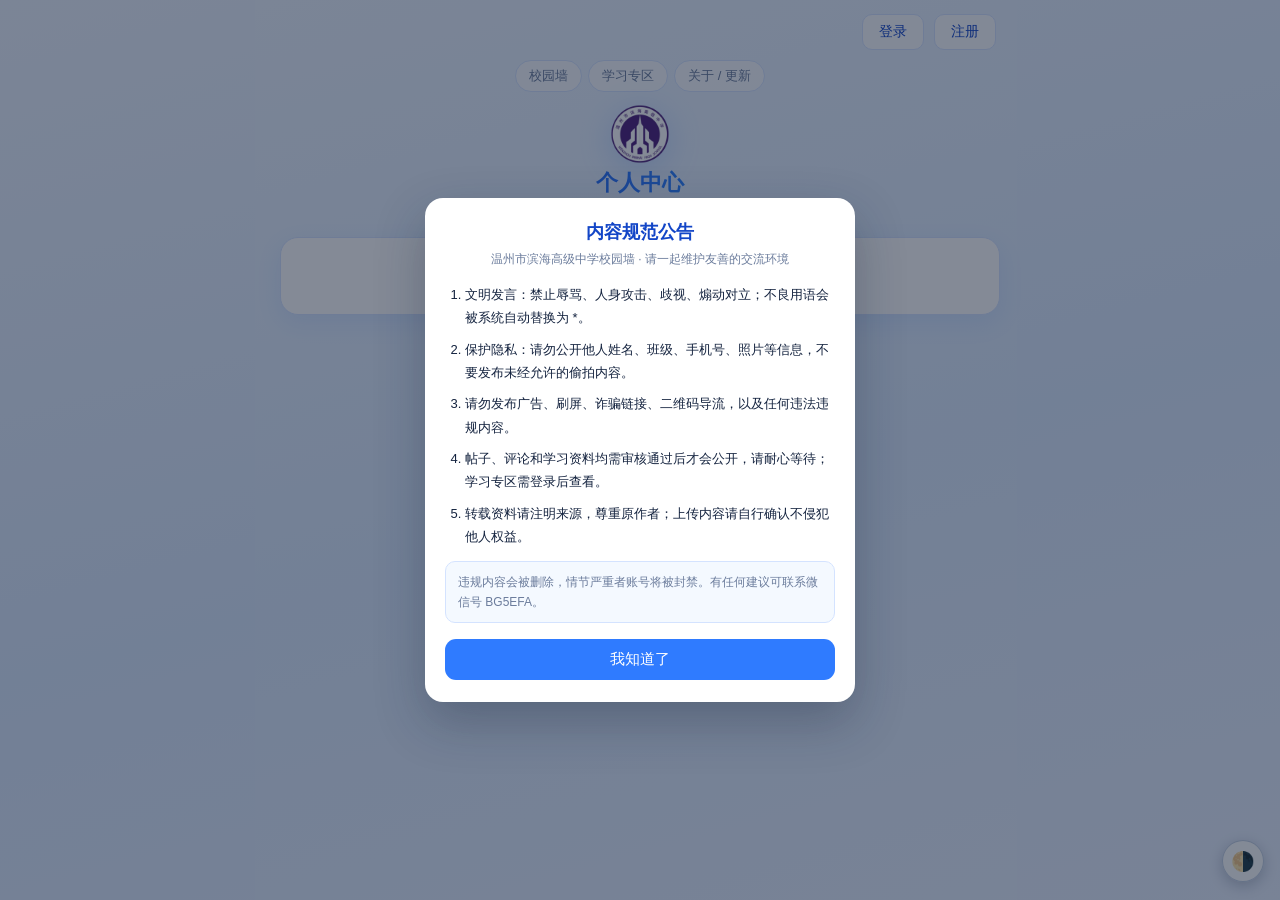
<file: me.html>
<!DOCTYPE html>
<html lang="zh-CN">
<head>
<meta charset="UTF-8">
<meta name="viewport" content="width=device-width, initial-scale=1.0">
<title>我的 · 温州市滨海高级中学</title>
<style>
  :root{--blue:#2f7bff;--blue-d:#1346c7;--cyan:#35d0ff;--bg1:#eef5ff;--bg2:#dcebff;--card:#fff;
    --text:#14233f;--muted:#6b7c9c;--line:#d4e3ff;--glow:rgba(47,123,255,.22)}
  *{box-sizing:border-box;margin:0;padding:0}
  body{font-family:-apple-system,"PingFang SC","Microsoft YaHei",sans-serif;color:var(--text);position:relative;overflow-x:hidden;min-height:100vh;padding:0 12px 70px;background:linear-gradient(165deg,#eef5ff,#dcebff 55%,#e9f1ff)}
  .wrap{position:relative;z-index:1;max-width:720px;margin:0 auto}
  .topbar{display:flex;align-items:center;justify-content:flex-end;gap:10px;padding:14px 4px 2px}
  .btn-ghost{background:rgba(255,255,255,.8);border:1px solid var(--line);color:var(--blue-d);border-radius:10px;padding:8px 16px;font-size:14px;cursor:pointer}
  .user-chip{display:flex;align-items:center;gap:8px;background:rgba(255,255,255,.85);border:1px solid var(--line);border-radius:30px;padding:5px 6px 5px 12px}
  .user-chip .av{width:30px;height:30px;border-radius:50%;background:linear-gradient(135deg,var(--blue),var(--cyan));color:#fff;display:flex;align-items:center;justify-content:center;font-weight:700;font-size:14px}
  .user-chip .nm{font-size:14px;font-weight:600;max-width:90px;overflow:hidden;text-overflow:ellipsis;white-space:nowrap}
  .nav{display:flex;gap:6px;justify-content:center;margin:8px 0 6px;flex-wrap:wrap}
  .nav a{font-size:13px;padding:6px 13px;border-radius:18px;text-decoration:none;color:var(--muted);border:1px solid var(--line);background:rgba(255,255,255,.7)}
  .nav a.active{color:#fff;background:linear-gradient(135deg,var(--blue),var(--cyan));border-color:transparent;box-shadow:0 4px 12px var(--glow)}
  header{text-align:center;padding:6px 0}
  .badge{width:60px;height:60px;filter:drop-shadow(0 6px 16px var(--glow))}
  .title{font-size:22px;font-weight:800;background:linear-gradient(90deg,var(--blue-d),var(--blue),var(--cyan));-webkit-background-clip:text;background-clip:text;color:transparent}
  .sub{color:var(--muted);font-size:13px;margin-top:3px}
  .profile{display:flex;align-items:center;gap:14px;background:var(--card);border:1px solid var(--line);border-radius:18px;padding:16px;margin:12px 0;box-shadow:0 8px 24px rgba(47,123,255,.10)}
  .profile .big-av{width:56px;height:56px;border-radius:50%;background:linear-gradient(135deg,var(--blue),var(--cyan));color:#fff;display:flex;align-items:center;justify-content:center;font-weight:800;font-size:24px;flex:0 0 auto}
  .profile .info .nm{font-size:18px;font-weight:700}
  .profile .info .uid{font-size:13px;color:var(--muted);margin-top:2px}
  .tabs{display:flex;gap:8px;margin:6px 0 12px}
  .tabs button{flex:1;background:#fff;border:1px solid var(--line);border-radius:12px;padding:10px;font-size:14px;color:var(--muted);cursor:pointer;position:relative}
  .tabs button.active{color:#fff;background:linear-gradient(135deg,var(--blue),var(--cyan));border-color:transparent;font-weight:600}
  .tabs button .dot{position:absolute;top:6px;right:10px;background:#ff5b5b;color:#fff;border-radius:10px;font-size:10px;padding:0 5px;min-width:16px;height:16px;line-height:16px}
  .panel{display:none}
  .panel.active{display:block}
  .item{background:var(--card);border:1px solid var(--line);border-radius:14px;padding:12px 14px;margin:10px 0;box-shadow:0 4px 14px rgba(47,123,255,.06);position:relative;overflow:hidden}
  .item::before{content:"";position:absolute;left:0;top:0;bottom:0;width:4px;background:linear-gradient(180deg,var(--blue),var(--cyan))}
  .item .h{font-size:15px;font-weight:700}
  .item .ex{font-size:13px;color:var(--muted);margin-top:4px;line-height:1.5;display:-webkit-box;-webkit-line-clamp:2;-webkit-box-orient:vertical;overflow:hidden}
  .item .meta{font-size:12px;color:var(--muted);margin-top:6px;display:flex;gap:10px;flex-wrap:wrap;align-items:center}
  .st{font-size:11px;border-radius:8px;padding:2px 8px}
  .st0{color:#b07d00;background:#fff4d6}.st1{color:#0a8f4d;background:#e3f9ec}.st2{color:#c0392b;background:#fde7e3}
  .empty{text-align:center;color:var(--muted);padding:30px 0}
  .noti{background:var(--card);border:1px solid var(--line);border-radius:12px;padding:12px 14px;margin:8px 0;box-shadow:0 4px 14px rgba(47,123,255,.05);position:relative}
  .noti.unread{border-color:var(--blue);background:#f5faff}
  .noti .msg{font-size:14px;line-height:1.5}
  .noti .time{font-size:11px;color:var(--muted);margin-top:4px}
  .noti .badge-un{position:absolute;right:12px;top:12px;width:8px;height:8px;border-radius:50%;background:var(--blue)}
  .readall{display:block;width:100%;margin:10px 0;padding:10px;background:#fff;border:1px solid var(--line);border-radius:12px;color:var(--blue-d);font-size:14px;cursor:pointer}
  .form-card{background:var(--card);border:1px solid var(--line);border-radius:16px;padding:16px;margin:12px 0;box-shadow:0 8px 24px rgba(47,123,255,.08)}
  .form-card h3{font-size:16px;color:var(--blue-d);margin-bottom:10px}
  .form-card label{display:block;font-size:13px;color:var(--muted);margin:8px 0 4px}
  .form-card input{width:100%;border:1px solid var(--line);border-radius:10px;padding:10px 12px;font-size:14px;outline:none;background:#f7fbff}
  .form-card input:focus{border-color:var(--blue);box-shadow:0 0 0 3px rgba(47,123,255,.12)}
  .form-card .save{width:100%;margin-top:16px;background:linear-gradient(135deg,var(--blue),var(--cyan));color:#fff;border:none;border-radius:11px;padding:12px;font-size:15px;font-weight:600;cursor:pointer}
  .toast{position:fixed;left:50%;bottom:34px;transform:translateX(-50%);background:rgba(20,35,63,.94);color:#fff;padding:10px 18px;border-radius:22px;font-size:14px;opacity:0;pointer-events:none;transition:.25s;z-index:200}
  .toast.show{opacity:1}
  .mask{position:fixed;inset:0;background:rgba(10,22,46,.45);backdrop-filter:blur(3px);z-index:150;display:none;align-items:center;justify-content:center;padding:18px}
  .mask.show{display:flex}
  .modal{background:#fff;border-radius:18px;padding:22px 20px;width:100%;max-width:340px;box-shadow:0 20px 50px rgba(20,35,63,.3);position:relative}
  .modal h3{font-size:19px;color:var(--blue-d);text-align:center}
  .modal label{display:block;font-size:13px;color:var(--muted);margin:10px 0 4px}
  .modal input{width:100%;border:1px solid var(--line);border-radius:10px;padding:10px 12px;font-size:14px;outline:none;background:#f7fbff}
  .modal .mbtn{width:100%;margin-top:18px;background:linear-gradient(135deg,var(--blue),var(--cyan));color:#fff;border:none;border-radius:11px;padding:12px;font-size:15px;font-weight:600;cursor:pointer}
  .modal .alt{text-align:center;font-size:13px;color:var(--muted);margin-top:14px}.modal .alt a{color:var(--blue);cursor:pointer;text-decoration:none;font-weight:600}
  .modal .close{position:absolute;right:14px;top:12px;font-size:20px;color:var(--muted);cursor:pointer;line-height:1}
  .captcha-row{display:flex;gap:10px;align-items:center}
  .captcha-row input{flex:1;min-width:0}
  .captcha-img{width:120px;height:42px;object-fit:cover;border-radius:8px;border:1px solid var(--line);cursor:pointer;background:#f7fbff}
  .captcha-img:active{transform:scale(.97)}
  .profile .info{flex:1;min-width:0}
  .nm-row{display:flex;align-items:center;gap:8px;flex-wrap:wrap}
  .mini-btn{background:#f4f9ff;border:1px solid var(--line);color:var(--blue-d);border-radius:9px;padding:6px 12px;font-size:12px;cursor:pointer;text-decoration:none;display:inline-block}
  .mini-btn:hover{background:#e6f1ff}
  .quick-row{display:flex;gap:8px;flex-wrap:wrap;margin:0 0 12px}
  .quick-row .mini-btn{flex:1;min-width:100px;text-align:center;padding:10px 8px;font-size:13px}
  .stat-row{display:flex;gap:8px;margin:0 0 10px}
  .stat{flex:1;background:rgba(255,255,255,.86);border:1px solid var(--line);border-radius:12px;padding:10px 6px;text-align:center}
  .stat .n{font-size:19px;font-weight:700;color:var(--blue-d)}
  .stat .l{font-size:12px;color:var(--muted);margin-top:2px}
  .inline-edit{display:none;gap:8px;align-items:center;margin-top:10px;flex-wrap:wrap}
  .inline-edit.show{display:flex}
  .inline-edit input{flex:1;min-width:130px;border:1px solid var(--line);border-radius:9px;padding:9px 10px;font-size:14px;outline:none;background:#f7fbff}
  .inline-edit .ok{background:linear-gradient(135deg,var(--blue),var(--cyan));color:#fff;border:none;border-radius:9px;padding:9px 16px;font-size:13px;cursor:pointer}
  .inline-edit .no{background:#fff;border:1px solid var(--line);color:var(--muted);border-radius:9px;padding:9px 14px;font-size:13px;cursor:pointer}
  .hint{font-size:12px;color:var(--muted);margin:0 0 6px}
  .form-card .hint{margin-top:8px}
  .item .ex.full{display:block;-webkit-line-clamp:unset;white-space:pre-wrap;word-break:break-word}
  .item .item-acts{display:flex;gap:8px;flex-wrap:wrap;margin-top:9px}
</style>
<link rel="stylesheet" href="theme.css">
<script src="theme.js"></script>
</head>
<body>
<div class="wrap">
  <div class="topbar" id="authArea"><button class="btn-ghost" id="loginBtn">登录</button><button class="btn-ghost" id="regBtn">注册</button></div>
  <nav class="nav">
    <a href="index.html">校园墙</a>
    <a href="study.html">学习专区</a>
    <a href="info.html">关于 / 更新</a>
  </nav>
  <header><img class="badge" src="/badge.png" alt="校徽" onerror="this.style.display='none'">
    <h1 class="title">个人中心</h1><p class="sub">我的内容 · 消息通知 · 账号设置</p></header>

  <div id="notLogin" class="profile" style="display:none;justify-content:center">
    <div class="info" style="text-align:center;width:100%">
      <div class="nm">未登录</div>
      <div class="uid">登录后查看你的内容、消息与设置</div>
    </div>
  </div>

  <div id="profileBox" style="display:none">
    <div class="profile">
      <div class="big-av" id="bigAv">?</div>
      <div class="info">
        <div class="nm-row"><span class="nm" id="pName">--</span><button class="mini-btn" id="editNickBtn">✏️ 改昵称</button></div>
        <div class="uid" id="pUid">@--</div>
        <div class="inline-edit" id="nickEdit">
          <input type="text" id="quickNick" maxlength="50" placeholder="输入新昵称">
          <button class="ok" id="quickNickSave">保存</button>
          <button class="no" id="quickNickCancel">取消</button>
        </div>
      </div>
    </div>

    <div class="stat-row">
      <div class="stat"><div class="n" id="statPosts">0</div><div class="l">我发布的</div></div>
      <div class="stat"><div class="n" id="statFavs">0</div><div class="l">我收藏的</div></div>
      <div class="stat"><div class="n" id="statUnread">0</div><div class="l">未读消息</div></div>
    </div>
    <div class="quick-row">
      <button class="mini-btn" id="quickPwd">🔑 修改密码</button>
      <button class="mini-btn" id="quickPosts">📝 查看发布</button>
      <button class="mini-btn" id="quickFavs">⭐ 我的收藏</button>
    </div>

    <div class="tabs">
      <button data-tab="content" class="active">我的内容</button>
      <button data-tab="noti">消息通知<span class="dot" id="unreadDot" style="display:none">0</span></button>
      <button data-tab="setting">账号设置</button>
    </div>

    <div class="panel active" id="panel-content">
      <div class="tabs" style="margin-top:0">
        <button data-sub="all" class="active">全部</button>
        <button data-sub="post">校园墙</button>
        <button data-sub="mat">资料</button>
        <button data-sub="fav">⭐ 收藏</button>
      </div>
      <div id="contentSummary" class="hint"></div>
      <div id="contentList"></div>
    </div>

    <div class="panel" id="panel-noti">
      <button class="readall" id="readAll">全部标记为已读</button>
      <div id="notiList"></div>
    </div>

    <div class="panel" id="panel-setting">
      <div class="form-card">
        <h3>✏️ 修改昵称</h3>
        <label>新昵称（最长 50 字）</label><input id="nick" placeholder="输入新昵称" maxlength="50">
        <button class="save" id="saveNickBtn">保存昵称</button>
        <div class="hint">昵称会显示在你的发布内容、评论和个人中心。</div>
      </div>
      <div class="form-card">
        <h3>🔑 修改密码</h3>
        <label>原密码</label><input id="oldpw" type="password" placeholder="原密码" autocomplete="current-password">
        <label>新密码（至少 6 位）</label><input id="newpw" type="password" placeholder="新密码" autocomplete="new-password">
        <label>确认新密码</label><input id="newpw2" type="password" placeholder="再输入一次新密码" autocomplete="new-password">
        <button class="save" id="savePwdBtn">保存密码</button>
        <div class="hint">忘记密码需联系管理员重置，请记牢新密码。</div>
      </div>
      <button class="readall" id="logoutBtn2">退出登录</button>
    </div>
  </div>
  <div class="toast" id="toast"></div>
</div>

<div class="mask" id="loginMask"><div class="modal">
  <span class="close" data-close="loginMask">×</span><h3>登录</h3><label>用户名</label><input type="text" id="l_user" placeholder="用户名" autocomplete="username">
  <label>密码</label><input type="password" id="l_pwd" placeholder="密码" autocomplete="current-password">
  <label>验证码</label>
  <div class="captcha-row"><input type="text" id="l_cap" placeholder="输入右侧 4 位数字" maxlength="4" autocomplete="off"><img class="captcha-img" id="l_capimg" alt="验证码，点击刷新" title="点击刷新"></div>
  <button class="mbtn" id="l_submit">登 录</button><p class="alt">还没有账号？<a id="toReg">立即注册</a></p>
</div></div>
<div class="mask" id="regMask"><div class="modal">
  <span class="close" data-close="regMask">×</span><h3>注册</h3><label>用户名（3-20位）</label><input type="text" id="r_user" placeholder="用户名" autocomplete="username">
  <label>昵称（可选）</label><input type="text" id="r_nick" placeholder="昵称" maxlength="50">
  <label>密码（至少6位）</label><input type="password" id="r_pwd" placeholder="密码" autocomplete="new-password">
  <label>邀请码（注册必填）</label><input type="text" id="r_inv" placeholder="请输入邀请码" maxlength="32" autocomplete="off">
  <label>验证码</label>
  <div class="captcha-row"><input type="text" id="r_cap" placeholder="输入右侧 4 位数字" maxlength="4" autocomplete="off"><img class="captcha-img" id="r_capimg" alt="验证码，点击刷新" title="点击刷新"></div>
  <button class="mbtn" id="r_submit">注 册</button><p class="alt">已有账号？<a id="toLogin">去登录</a></p>
</div></div>

<script>
const API='api.php';let TOKEN=localStorage.getItem('bb_token')||'',ME=null,curSub='all',myData=null;
const CAT_LBL={love:'👤 寻人',lost:'🔎 寻物',help:'🙋 求助',chat:'💬 吐槽',other:'✨ 其他'};
let curCap={login:'',reg:''};
async function loadCaptcha(kind){try{const r=await fetch(API+'?action=captcha');const d=await r.json();if(!d.ok)return;if(kind==='login'){curCap.login=d.cid;document.getElementById('l_capimg').src=d.image;document.getElementById('l_cap').value='';}else{curCap.reg=d.cid;document.getElementById('r_capimg').src=d.image;document.getElementById('r_cap').value='';}}catch(_){}}
function openAuth(kind){closeMask('loginMask');closeMask('regMask');if(kind==='login'){openMask('loginMask');loadCaptcha('login');}else{openMask('regMask');loadCaptcha('reg');}}
function toast(m){const t=document.getElementById('toast');t.textContent=m;t.classList.add('show');setTimeout(()=>t.classList.remove('show'),1800);}
function esc(s){return s==null?'':String(s).replace(/[&<>"']/g,c=>({'&':'&amp;','<':'&lt;','>':'&gt;','"':'&quot;',"'":'&#39;'}[c]));}
function stLabel(s){return s==1?'<span class="st st1">已通过</span>':(s==2?'<span class="st st2">已拒绝</span>':'<span class="st st0">审核中</span>');}
async function refreshUser(){if(!TOKEN){ME=null;renderAuth();return;}try{const r=await fetch(API+'?action=me&token='+encodeURIComponent(TOKEN));const d=await r.json();if(d.ok)ME=d;else{TOKEN='';localStorage.removeItem('bb_token');ME=null;}}catch(_){}renderAuth();}
function renderAuth(){const a=document.getElementById('authArea');if(ME){const L=(ME.nickname||ME.username||'?')[0].toUpperCase();a.innerHTML='<div class="user-chip"><div class="av">'+L+'</div><span class="nm">'+esc(ME.nickname)+'</span><button class="btn-ghost" id="logoutBtn">退出</button></div>';document.getElementById('logoutBtn').onclick=logout;}else{a.innerHTML='<button class="btn-ghost" id="loginBtn">登录</button><button class="btn-ghost" id="regBtn">注册</button>';document.getElementById('loginBtn').onclick=()=>openAuth('login');document.getElementById('regBtn').onclick=()=>openAuth('reg');}}
function logout(){if(TOKEN)fetch(API,{method:'POST',headers:{'Content-Type':'application/x-www-form-urlencoded'},body:'action=logout&token='+encodeURIComponent(TOKEN)}).catch(()=>{});TOKEN='';ME=null;localStorage.removeItem('bb_token');renderAuth();toast('已退出');location.reload();}
function openMask(id){document.getElementById(id).classList.add('show');}function closeMask(id){document.getElementById(id).classList.remove('show');}
document.querySelectorAll('[data-close]').forEach(x=>x.onclick=()=>closeMask(x.dataset.close));
document.getElementById('toReg').onclick=()=>openAuth('reg');
document.getElementById('toLogin').onclick=()=>openAuth('login');
document.getElementById('l_capimg').onclick=()=>loadCaptcha('login');
document.getElementById('r_capimg').onclick=()=>loadCaptcha('reg');
document.querySelectorAll('.mask').forEach(m=>m.onclick=e=>{if(e.target===m)closeMask(m.id);});
document.getElementById('l_submit').onclick=async()=>{const u=document.getElementById('l_user').value.trim(),pw=document.getElementById('l_pwd').value.trim();if(!u||!pw){toast('请填写用户名和密码');return;}const cap=document.getElementById('l_cap').value.trim();if(!cap){toast('请填写验证码');return;}const fd=new FormData();fd.append('action','login');fd.append('username',u);fd.append('password',pw);fd.append('cid',curCap.login);fd.append('captcha',cap);const r=await fetch(API,{method:'POST',body:fd});const d=await r.json();if(d.ok){TOKEN=d.token;localStorage.setItem('bb_token',TOKEN);ME=d;closeMask('loginMask');renderAuth();toast('登录成功');location.reload();}else{toast(d.msg);loadCaptcha('login');}};
document.getElementById('r_submit').onclick=async()=>{const u=document.getElementById('r_user').value.trim(),nick=document.getElementById('r_nick').value.trim(),pw=document.getElementById('r_pwd').value.trim(),inv=document.getElementById('r_inv').value.trim(),cap=document.getElementById('r_cap').value.trim();if(!u||!pw){toast('请填写用户名和密码');return;}if(!inv){toast('请填写邀请码');return;}if(!cap){toast('请填写验证码');return;}const fd=new FormData();fd.append('action','register');fd.append('username',u);fd.append('password',pw);if(nick)fd.append('nickname',nick);fd.append('invite',inv);fd.append('cid',curCap.reg);fd.append('captcha',cap);const r=await fetch(API,{method:'POST',body:fd});const d=await r.json();if(d.ok){TOKEN=d.token;localStorage.setItem('bb_token',TOKEN);ME=d;closeMask('regMask');renderAuth();toast('注册成功');location.reload();}else{toast(d.msg);loadCaptcha('reg');}};

function setTab(){document.querySelectorAll('.tabs button[data-tab]').forEach(b=>b.onclick=()=>{document.querySelectorAll('.tabs button[data-tab]').forEach(x=>x.classList.remove('active'));b.classList.add('active');document.querySelectorAll('.panel').forEach(p=>p.classList.remove('active'));document.getElementById('panel-'+b.dataset.tab).classList.add('active');if(b.dataset.tab==='noti')loadNoti();if(b.dataset.tab==='setting'){document.getElementById('nick').value=ME?ME.nickname:'';}});}
setTab();
document.querySelectorAll('#panel-content .tabs button[data-sub]').forEach(b=>b.onclick=()=>{document.querySelectorAll('#panel-content .tabs button[data-sub]').forEach(x=>x.classList.remove('active'));b.classList.add('active');curSub=b.dataset.sub;renderContent();});

function applyMe(){if(!ME)return;const name=ME.nickname||ME.username||'?';document.getElementById('bigAv').textContent=name[0].toUpperCase();document.getElementById('pName').textContent=name;document.getElementById('pUid').textContent='@'+ME.username;const a=document.getElementById('nick'),b=document.getElementById('quickNick');if(a)a.value=ME.nickname||'';if(b)b.value=ME.nickname||'';renderAuth();}
async function saveNickname(nick){nick=String(nick||'').trim();if(!nick){toast('昵称不能为空');return false;}if(nick.length>50){toast('昵称最长 50 字');return false;}const fd=new FormData();fd.append('action','profile_update');fd.append('nickname',nick);fd.append('token',TOKEN);try{const r=await fetch(API,{method:'POST',body:fd});const d=await r.json();if(d.ok){ME=Object.assign({},ME,{nickname:d.nickname,username:d.username});applyMe();toast('昵称已更新');return true;}toast(d.msg||'保存失败');return false;}catch(_){toast('网络错误');return false;}}
function switchTab(name,sub){const b=document.querySelector('.tabs button[data-tab="'+name+'"]');if(b)b.click();if(sub){const s=document.querySelector('#panel-content .tabs button[data-sub="'+sub+'"]');if(s)s.click();}}
function boardUrl(){return 'index.html';}
function metaSpan(x){const s=document.createElement('span');if(x&&typeof x==='object'){if(x.html)s.innerHTML=x.html;else s.textContent=String(x.text||'');}else s.textContent=String(x==null?'':x);return s;}
function itemShell(o){const el=document.createElement('div');el.className='item';const h=document.createElement('div');h.className='h';h.textContent=o.title||'';el.appendChild(h);if(o.body){const ex=document.createElement('div');ex.className='ex';ex.textContent=o.body;el.appendChild(ex);if(String(o.body).length>48){const t=document.createElement('button');t.className='mini-btn';t.style.cssText='margin-top:7px;padding:4px 10px;font-size:12px';t.textContent='展开全文';t.onclick=()=>{const full=ex.classList.toggle('full');t.textContent=full?'收起':'展开全文';};el.appendChild(t);}}const meta=document.createElement('div');meta.className='meta';(o.meta||[]).filter(x=>x!==''&&x!=null&&x!==false).forEach(x=>meta.appendChild(metaSpan(x)));el.appendChild(meta);const acts=document.createElement('div');acts.className='item-acts';if(o.url){const a=document.createElement('a');a.className='mini-btn';a.href=o.url;a.textContent='查看原文 ↗';a.target='_blank';a.rel='noopener';acts.appendChild(a);}(o.buttons||[]).forEach(b=>acts.appendChild(b));if(acts.children.length)el.appendChild(acts);return el;}
function updateStats(){if(!myData)return;const n=(myData.posts||[]).length+(myData.materials||[]).length;document.getElementById('statPosts').textContent=n;document.getElementById('statFavs').textContent=(myData.favorites||[]).length;}
function setSummary(t){document.getElementById('contentSummary').textContent=t;}
function fmtTime(s){if(!s)return '';return String(s).replace('T',' ').slice(0,16);}
function renderFavorites(box){
  const list=(myData&&myData.favorites)||[];
  setSummary(list.length?'共 '+list.length+' 条收藏 · 点「查看原文」可回到校园墙':'');
  if(!list.length){box.innerHTML='<div class="empty">还没有收藏，去校园墙点「☆ 收藏」吧～</div>';return;}
  box.textContent='';
  list.forEach(p=>{
    const btn=document.createElement('button');btn.className='mini-btn';btn.textContent='★ 取消收藏';
    btn.onclick=async()=>{btn.disabled=true;try{const fd=new FormData();fd.append('action','favorite_toggle');fd.append('post_id',p.id);fd.append('token',TOKEN);const r=await fetch(API,{method:'POST',body:fd});const d=await r.json();if(d.ok){toast(d.msg||'已取消收藏');loadMy();}else toast(d.msg||'操作失败');}catch(_){toast('网络错误');}finally{btn.disabled=false;}};
    box.appendChild(itemShell({title:p.title||'校园墙内容',body:p.content||'',meta:['收藏于 '+fmtTime(p.favorited_at||p.created_at),CAT_LBL[p.category]||'校园墙'],url:'index.html',buttons:[btn]}));
  });
}
function renderContent(){
  const box=document.getElementById('contentList');
  if(!myData){box.innerHTML='<div class="empty">加载中…</div>';return;}
  if(curSub==='fav'){renderFavorites(box);return;}
  const rows=[];
  if(curSub==='all'||curSub==='post'){(myData.posts||[]).forEach(p=>{const lbl='校园墙';rows.push({title:(p.title?p.title:lbl),body:p.content,meta:[lbl,p.status!=null?{html:stLabel(p.status)}:'',fmtTime(p.created_at)],url:boardUrl(p)});});}
  if(curSub==='all'||curSub==='mat'){(myData.materials||[]).forEach(m=>rows.push({title:m.title,body:'',meta:['资料','⬇ '+(m.downloads||0),fmtTime(m.created_at),m.status!=null?{html:stLabel(m.status)}:''],url:'study.html'}));}
  setSummary(rows.length?'共 '+rows.length+' 条 · 点「展开全文」可看完整内容':'');
  if(rows.length===0){box.innerHTML='<div class="empty">这里还没有内容～</div>';return;}
  box.textContent='';rows.forEach(r=>box.appendChild(itemShell(r)));
}

async function loadMy(){const [r1,r2]=await Promise.all([fetch(API+'?action=my_content&token='+encodeURIComponent(TOKEN)),fetch(API+'?action=favorite_list&token='+encodeURIComponent(TOKEN))]);const d=await r1.json();if(!d.ok){toast(d.msg||'加载失败');return;}let favs=[];try{const f=await r2.json();if(f.ok)favs=f.list||[];}catch(_){}myData=d;myData.favorites=favs;updateStats();renderContent();}
async function loadNoti(){const r=await fetch(API+'?action=notifications&token='+encodeURIComponent(TOKEN));const d=await r.json();if(!d.ok){toast(d.msg||'加载失败');return;}const box=document.getElementById('notiList');const unread=d.unread||0;document.getElementById('statUnread').textContent=unread;const dot=document.getElementById('unreadDot');if(unread>0){dot.style.display='inline-block';dot.textContent=unread;}else dot.style.display='none';if(!d.notifications||d.notifications.length===0){box.innerHTML='<div class="empty">暂无消息</div>';return;}box.innerHTML='';d.notifications.forEach(n=>{const el=document.createElement('div');el.className='noti'+(n.is_read?'':' unread');el.innerHTML='<div class="msg"></div><div class="time">'+fmtTime(n.created_at)+'</div>'+(n.is_read?'':'<span class="badge-un"></span>');el.querySelector('.msg').textContent=n.message;el.onclick=async()=>{if(!n.is_read){await fetch(API,{method:'POST',headers:{'Content-Type':'application/x-www-form-urlencoded'},body:'action=notifications_read&id='+n.id+'&token='+encodeURIComponent(TOKEN)});loadNoti();}};box.appendChild(el);});}
document.getElementById('readAll').onclick=async()=>{await fetch(API,{method:'POST',headers:{'Content-Type':'application/x-www-form-urlencoded'},body:'action=notifications_read&token='+encodeURIComponent(TOKEN)});toast('已全部标记为已读');loadNoti();};
document.getElementById('editNickBtn').onclick=()=>{document.getElementById('quickNick').value=ME?ME.nickname:'';document.getElementById('nickEdit').classList.add('show');document.getElementById('quickNick').focus();};
document.getElementById('quickNickCancel').onclick=()=>document.getElementById('nickEdit').classList.remove('show');
document.getElementById('quickNickSave').onclick=async()=>{if(await saveNickname(document.getElementById('quickNick').value))document.getElementById('nickEdit').classList.remove('show');};
document.getElementById('quickNick').addEventListener('keydown',e=>{if(e.key==='Enter')document.getElementById('quickNickSave').click();});
document.getElementById('saveNickBtn').onclick=()=>saveNickname(document.getElementById('nick').value);
document.getElementById('savePwdBtn').onclick=async()=>{const oldpw=document.getElementById('oldpw').value,newpw=document.getElementById('newpw').value,cf=document.getElementById('newpw2').value;if(!oldpw){toast('请填写原密码');return;}if(newpw.length<6){toast('新密码至少 6 位');return;}if(newpw!==cf){toast('两次输入的新密码不一致');return;}const fd=new FormData();fd.append('action','profile_update');fd.append('old_password',oldpw);fd.append('new_password',newpw);fd.append('token',TOKEN);try{const r=await fetch(API,{method:'POST',body:fd});const d=await r.json();if(d.ok){toast('密码已修改');document.getElementById('oldpw').value='';document.getElementById('newpw').value='';document.getElementById('newpw2').value='';}else toast(d.msg||'修改失败');}catch(_){toast('网络错误');}};
document.getElementById('quickPwd').onclick=()=>{switchTab('setting');document.getElementById('oldpw').focus();};
document.getElementById('quickPosts').onclick=()=>switchTab('content','all');
document.getElementById('quickFavs').onclick=()=>switchTab('content','fav');
document.getElementById('logoutBtn2').onclick=logout;

async function init(){await refreshUser();if(!ME){document.getElementById('notLogin').style.display='flex';return;}document.getElementById('profileBox').style.display='block';applyMe();loadMy();loadNoti();}
init();
</script>
<script src="notice.js"></script>
</body>
</html>
</file>
<file: theme.css>
/* 全站深色模式：统一覆盖 CSS 变量 + 各页面硬编码的浅色底与深色字 */
html[data-theme="dark"] {
  --blue:#6fa8ff; --blue-d:#a8c8ff; --cyan:#5fd8ff;
  --bg1:#0e1522; --bg2:#101b2c; --bg:#141c28;
  --card:#1a2434; --text:#e7edf8; --muted:#96a9c4; --line:#2e3e56;
  --pink:#ff8fb4; --pink-d:#ffb9d0;
  --glow:rgba(90,150,255,.22);
}
html[data-theme="dark"] body {
  background:linear-gradient(165deg,#0e1522 0%,#101b2c 55%,#0c1420 100%) !important;
  color:var(--text);
}
html[data-theme="dark"] body::before { opacity:.35; }

/* 表单控件 */
html[data-theme="dark"] input:not([type=checkbox]):not([type=radio]):not([type=file]),
html[data-theme="dark"] textarea,
html[data-theme="dark"] select {
  background:#152031 !important; color:var(--text) !important; border-color:var(--line) !important;
}
html[data-theme="dark"] input::placeholder,
html[data-theme="dark"] textarea::placeholder { color:#7d8fa9; }

/* 各页面硬编码白底的主要容器 */
html[data-theme="dark"] :is(
  .hot-item, .hot-empty, .more, .cat-chips button, .sort-tabs button, .cat-sel,
  .modal, .captcha-img, .cmt-preview, .pic-fail, .feat-card, .feat-box,
  .cmt-gate, .cmt-gate button, .cmt-reply-form .cancel,
  .profile, .item, .noti, .form-card, .quick, .stat-card,
  .card, .log-item, .about, .mat, .upload, .tip-box,
  .login, .stat, .post, .panel, .user-row, .box, .row-card
) {
  background:#1a2434 !important; color:var(--text) !important; border-color:var(--line) !important;
}
html[data-theme="dark"] .cmt { background:#1b2738 !important; color:var(--text) !important; }
html[data-theme="dark"] .cmt-reply { background:#202d42 !important; border-left-color:#4b6fa8 !important; }
html[data-theme="dark"] .cmt-reply-form input[type=text] { background:#152031 !important; }
html[data-theme="dark"] .cmt-time,
html[data-theme="dark"] .time,
html[data-theme="dark"] .hot-meta { color:var(--muted) !important; }

/* 首页特色渐变块与徽标 */
html[data-theme="dark"] .hot-box {
  background:linear-gradient(135deg,#2b2119,#1a2434 48%,#2a2418) !important;
  border-color:#5a4636 !important;
}
html[data-theme="dark"] .hot-title { color:#ffb08a !important; }
html[data-theme="dark"] .hot-sub { color:var(--muted) !important; }
html[data-theme="dark"] .hot-tab,
html[data-theme="dark"] .hot-toggle { background:#22304a !important; color:var(--text) !important; border-color:var(--line) !important; }
html[data-theme="dark"] .hot-tab.on { background:#7a4a22 !important; color:#fff !important; }
html[data-theme="dark"] .hot-jump { background:#3a2c22 !important; color:#ffcaa8 !important; }
html[data-theme="dark"] .hot-likes { color:#ff8f88 !important; }
html[data-theme="dark"] .hot-rank { background:#2b3a50 !important; color:#d8e4f5 !important; }
html[data-theme="dark"] .hot-item.top1 .hot-rank,
html[data-theme="dark"] .hot-item.top2 .hot-rank,
html[data-theme="dark"] .hot-item.top3 .hot-rank { color:#1a2434 !important; }
html[data-theme="dark"] .sort-tabs button.on { background:#3a2a1e !important; border-color:#7a5335 !important; color:#ffcaa8 !important; }
html[data-theme="dark"] .cat-tag,
html[data-theme="dark"] .post-cat,
html[data-theme="dark"] .cat-tag,
html[data-theme="dark"] .top-tag { background:#22314a !important; color:var(--blue-d) !important; }
html[data-theme="dark"] .feat-box { background:linear-gradient(135deg,#2a2418,#1a2434) !important; }
html[data-theme="dark"] .login-gate { background:#1b2738 !important; border-color:var(--line) !important; }
html[data-theme="dark"] .gate-txt span,
html[data-theme="dark"] .feat-tip,
html[data-theme="dark"] .hot-tip { color:var(--muted) !important; }
html[data-theme="dark"] .bubble { opacity:.22; }

/* 弹窗 / 提示 */
html[data-theme="dark"] .mask { background:rgba(3,8,18,.72) !important; }
html[data-theme="dark"] .toast { background:rgba(30,42,62,.96) !important; color:#fff !important; }
html[data-theme="dark"] .cn-box { background:#1a2434 !important; color:var(--text) !important; }
html[data-theme="dark"] .cn-box h3 { color:var(--blue-d) !important; }
html[data-theme="dark"] .cn-sub,
html[data-theme="dark"] .cn-note,
html[data-theme="dark"] .cn-list li { color:var(--text) !important; }
html[data-theme="dark"] .cn-note { background:#22304a !important; }
/* 顶栏：半透明白底 + 浅色字在暗色下不可读，统一改深底浅字 */
html[data-theme="dark"] .user-chip { background:#1c2738 !important; }
html[data-theme="dark"] .btn-ghost,
html[data-theme="dark"] .nav a:not(.active),
html[data-theme="dark"] .mascot .tip {
  background:#25344c !important; color:var(--text) !important; border-color:var(--line) !important;
}
html[data-theme="dark"] .user-chip .nm,
html[data-theme="dark"] .post .content { color:var(--text) !important; }

/* 首页顶部公告条使用内联样式，需 !important 覆盖 */
html[data-theme="dark"] .notice-bar {
  background:linear-gradient(135deg,#3a2f1b,#33291b) !important;
  border-color:#7a6133 !important; color:#ffdca8 !important;
  box-shadow:none !important;
}

/* 后台 / 其他页面硬编码深色文字 */
html[data-theme="dark"] :is(.name, .content, .sub, .author-line, .msg, .log-title, .log-content, .mat-name, .item-title) {
  color:var(--text) !important;
}
html[data-theme="dark"] .badge, html[data-theme="dark"] .badge.star { color:#1a2434 !important; }

/* ===== 右下角外观选择器（浅色 / 深色 / 自动） ===== */
#wbThemeWrap { position:fixed; right:16px; bottom:18px; z-index:120; }
#wbThemeBtn {
  width:42px; height:42px; border-radius:50%;
  border:1px solid rgba(120,150,190,.45);
  background:rgba(255,255,255,.94); color:#14233f;
  font-size:19px; line-height:1; cursor:pointer;
  display:flex; align-items:center; justify-content:center;
  box-shadow:0 4px 14px rgba(10,22,46,.22); transition:transform .15s;
}
#wbThemeBtn:hover { transform:translateY(-2px); }
#wbThemeBtn:focus-visible { outline:2px solid #2b6cd4; outline-offset:2px; }
html[data-theme="dark"] #wbThemeBtn {
  background:#223148; color:#ffd98a; border-color:#44597a; box-shadow:0 4px 14px rgba(0,0,0,.4);
}

#wbThemeMenu {
  display:none; position:absolute; right:0; bottom:52px;
  width:218px; padding:8px; box-sizing:border-box;
  border-radius:14px;
  background:#fff; color:#1c2b45;
  border:1px solid rgba(120,150,190,.35);
  box-shadow:0 10px 30px rgba(10,22,46,.24);
  animation:wbThemeIn .16s ease-out;
}
#wbThemeMenu.open { display:block; }
@keyframes wbThemeIn { from { opacity:0; transform:translateY(6px); } to { opacity:1; transform:none; } }
.wb-theme-title { font-size:12px; font-weight:600; letter-spacing:.5px; color:#7a8ba6; padding:4px 8px 8px; }
.wb-theme-item {
  width:100%; display:flex; align-items:center; gap:10px;
  padding:8px; box-sizing:border-box;
  border:0; border-radius:10px; background:transparent; color:inherit;
  text-align:left; cursor:pointer; font:inherit;
}
.wb-theme-item .i { font-size:18px; line-height:1; width:22px; text-align:center; flex:none; }
.wb-theme-item .t { flex:1; display:flex; flex-direction:column; gap:2px; min-width:0; }
.wb-theme-item b { font-size:13px; font-weight:600; }
.wb-theme-item small { font-size:11px; color:#8a9ab2; }
.wb-theme-item .ok { font-size:14px; color:#2b6cd4; visibility:hidden; flex:none; }
.wb-theme-item:hover { background:#f0f5ff; }
.wb-theme-item.on { background:#eaf2ff; }
.wb-theme-item.on b { color:#2b6cd4; }
.wb-theme-item.on .ok { visibility:visible; }
.wb-theme-item:focus-visible { outline:2px solid #2b6cd4; outline-offset:1px; }
.wb-theme-hint {
  margin-top:6px; padding:8px 4px 2px; text-align:center;
  font-size:10px; color:#9aa9be;
  border-top:1px solid rgba(120,150,190,.2);
}

html[data-theme="dark"] #wbThemeMenu {
  background:#1b2738; color:#e7edf8; border-color:#3a4d69; box-shadow:0 10px 30px rgba(0,0,0,.5);
}
html[data-theme="dark"] .wb-theme-title,
html[data-theme="dark"] .wb-theme-item small,
html[data-theme="dark"] .wb-theme-hint { color:#96a9c4; }
html[data-theme="dark"] .wb-theme-item:hover { background:#26364f; }
html[data-theme="dark"] .wb-theme-item.on { background:#2a3d5c; }
html[data-theme="dark"] .wb-theme-item.on b,
html[data-theme="dark"] .wb-theme-item .ok { color:#a8c8ff; }
html[data-theme="dark"] .wb-theme-hint { border-top-color:#33455f; }

/* 学习专区：筛选标签 / 上传登录提示 / 选择文件按钮在深色下的白底问题 */
html[data-theme="dark"] :is(.chip, .login-hint, .file-btn) {
  background:#223148 !important; color:var(--text) !important; border-color:var(--line) !important;
}
html[data-theme="dark"] .chip.active {
  background:linear-gradient(135deg,#2f6fd0,#3aa0d8) !important; color:#fff !important; border-color:transparent !important;
}

/* 后台：学习链接管理卡片与图标上传控件（深色） */
html[data-theme="dark"] .content-row {
  background:#1b2738 !important; color:var(--text) !important; border-color:var(--line) !important;
}
html[data-theme="dark"] .el-icon-prev { background:#26364f !important; border-color:#3a4d69 !important; }
html[data-theme="dark"] .el-icon-ctl input[type=file] {
  color:var(--text) !important; border-color:#3a4d69 !important; background:transparent !important;
}
html[data-theme="dark"] .el-icon-ctl small { color:var(--muted) !important; }
html[data-theme="dark"] .el-icon-state { color:#7ddcaa !important; }
html[data-theme="dark"] .el-icon-clear { background:#2b3b52 !important; color:#e7edf8 !important; }
/* 后台模块标签：浅粉底 + 浅粉字在深色下不可读 */
html[data-theme="dark"] .mod-tabs button:not(.on) {
  background:#223148 !important; color:var(--text) !important; border-color:var(--line) !important;
}
html[data-theme="dark"] .mod-tabs button:not(.on) .tab-badge {
  background:#33445f !important; color:var(--text) !important;
}

/* 关于/更新：日志版本徽标与类型标签（深色下白底浅字不可读） */
html[data-theme="dark"] .log-ver { background:#223148 !important; color:var(--blue-d) !important; }
html[data-theme="dark"] .log-tag { background:#223148 !important; color:var(--text) !important; }
html[data-theme="dark"] .log-tag.fix { background:#3d2529 !important; color:#ffb3ad !important; }
html[data-theme="dark"] .log-tag.new { background:#1d3b2a !important; color:#8ee0ac !important; }
html[data-theme="dark"] .log-tag.improve { background:#3a3020 !important; color:#ffd58a !important; }

@media (max-width:600px) {
  #wbThemeWrap { right:12px; bottom:14px; }
  #wbThemeBtn { width:38px; height:38px; font-size:17px; }
  #wbThemeMenu { bottom:48px; width:200px; }
}
</file>
